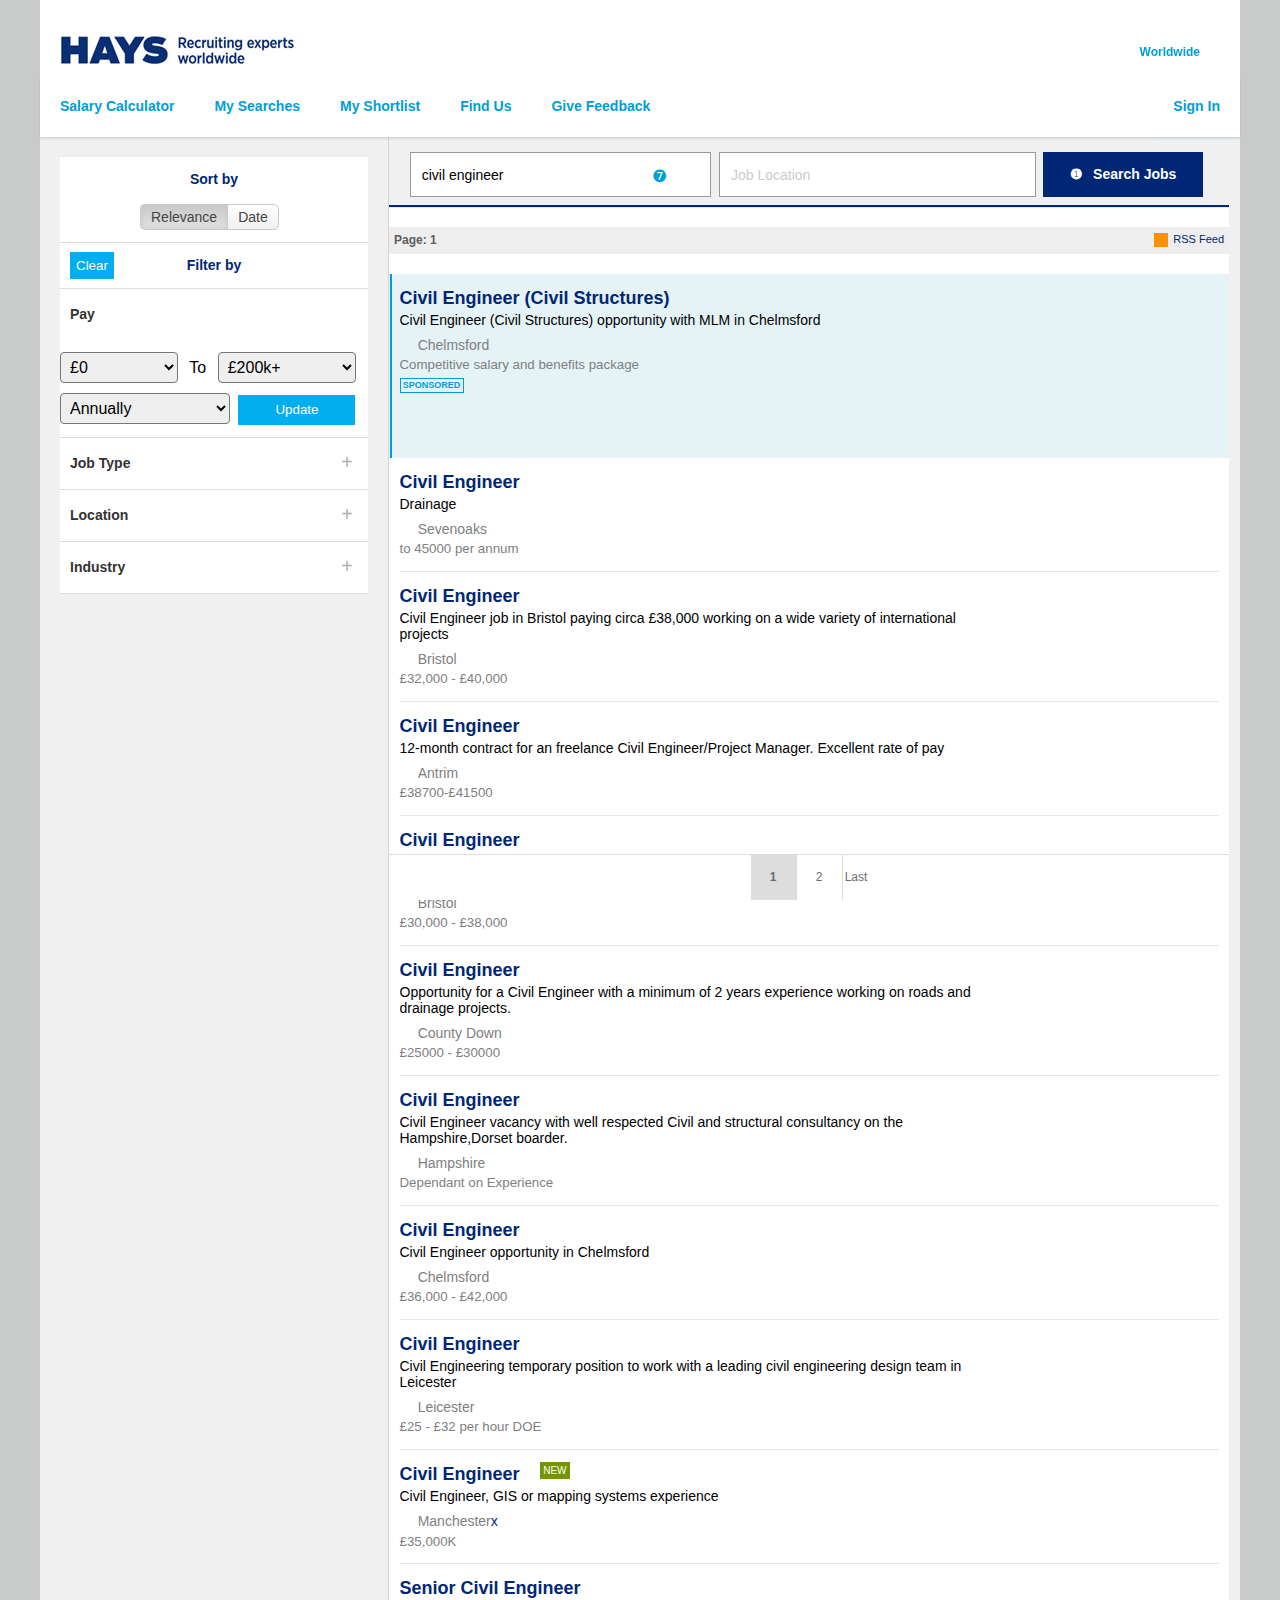
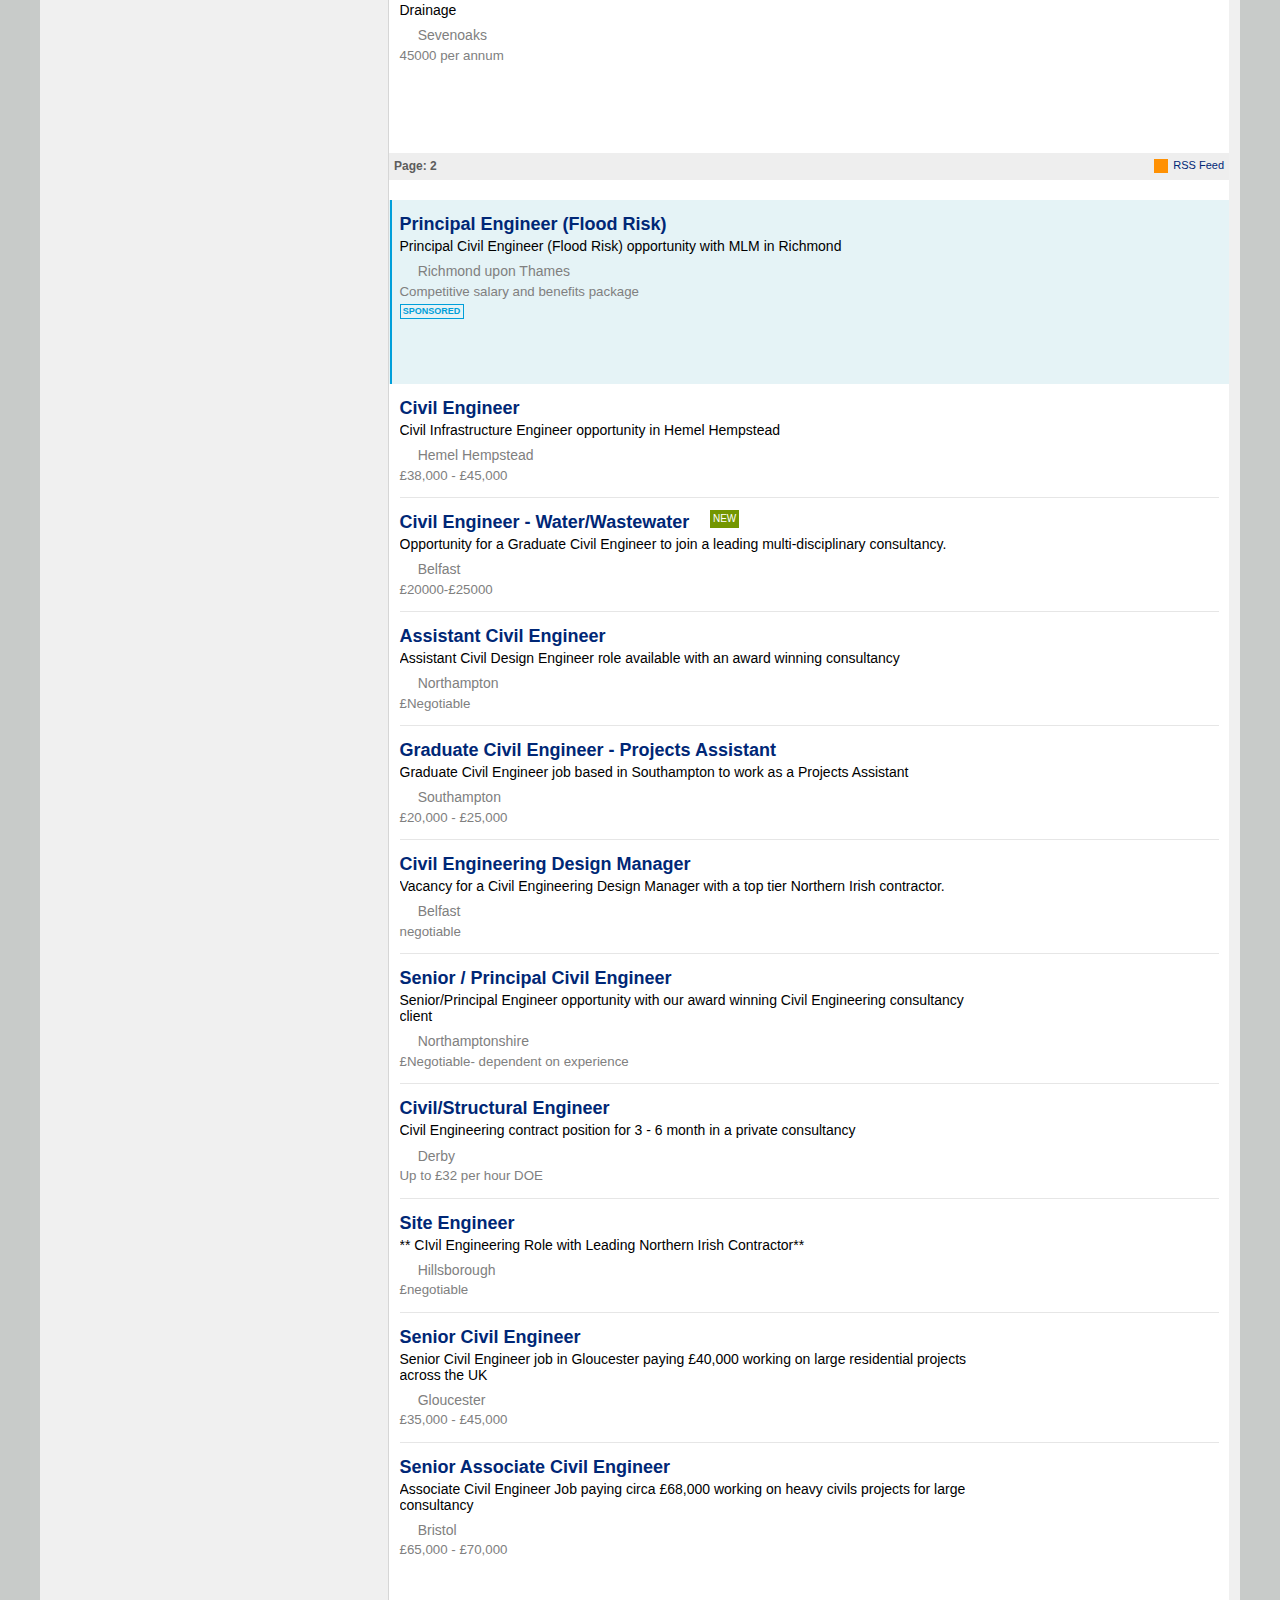
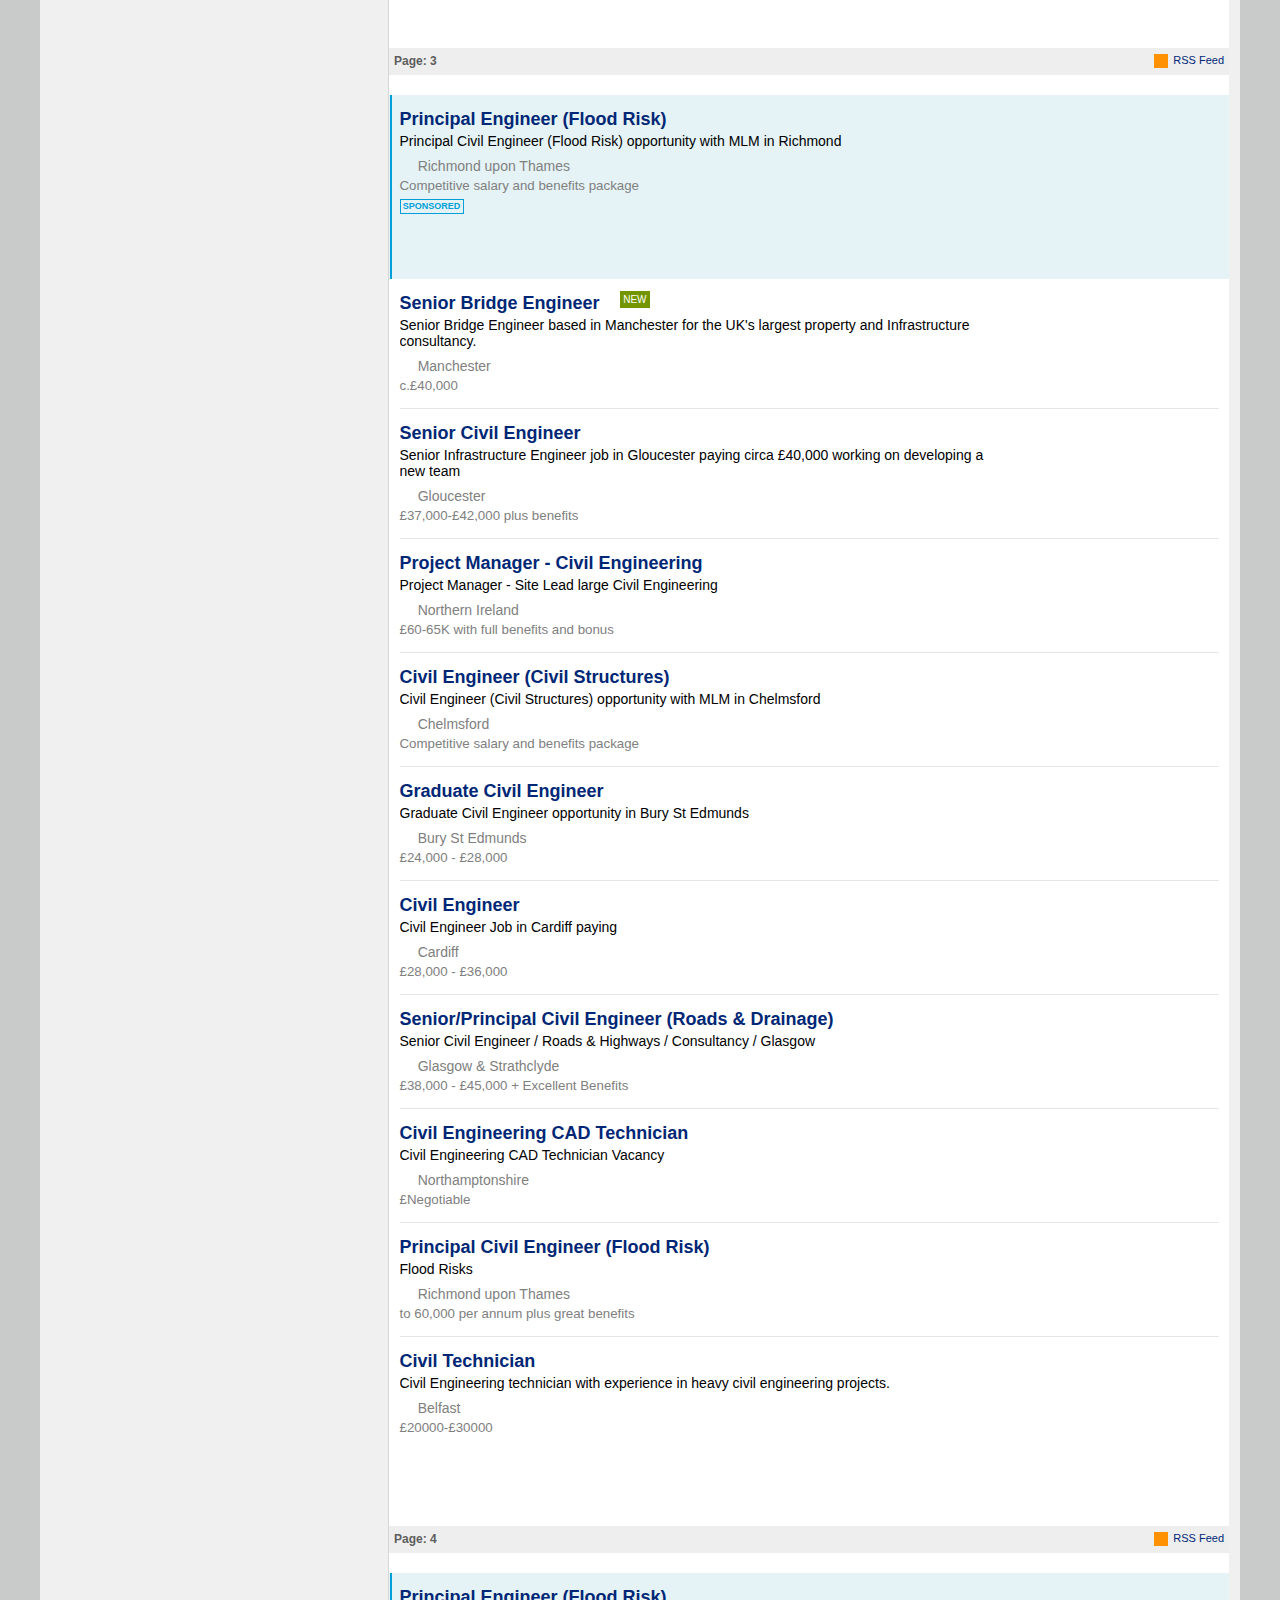
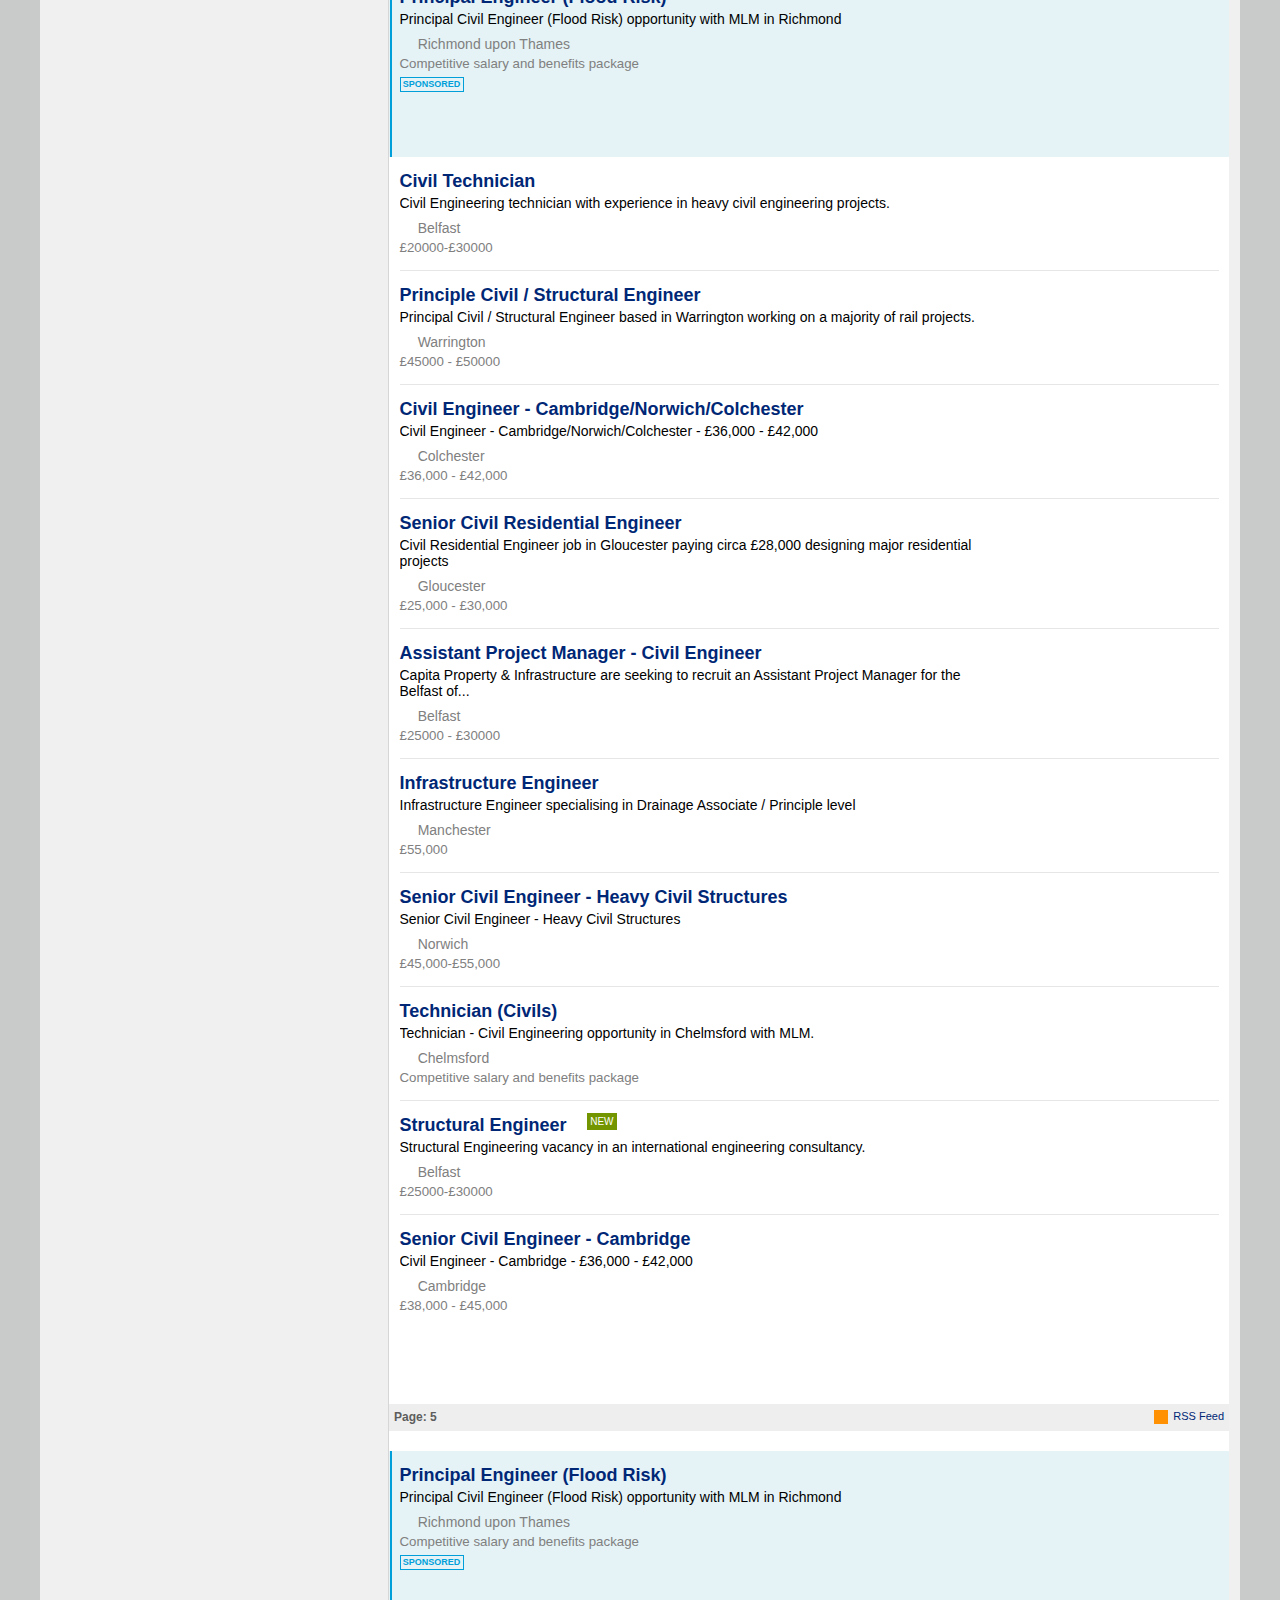
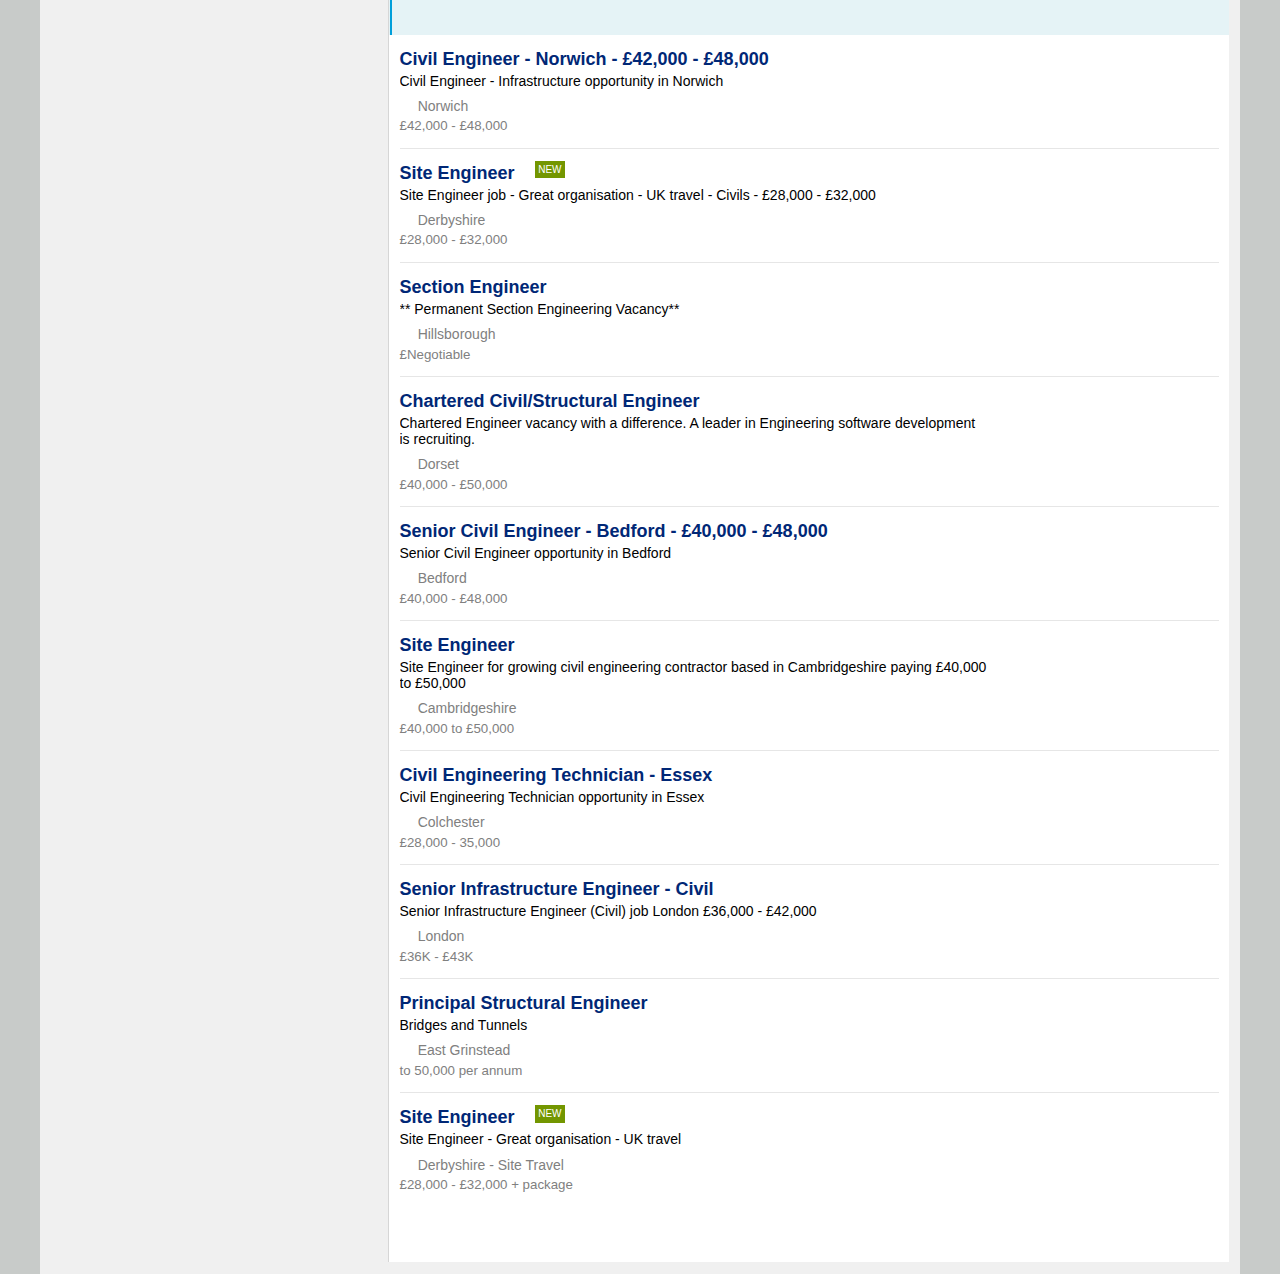
<file: index.html>
<html xmlns="http://www.w3.org/1999/xhtml" xml:lang="en">
<head>
    <title>Job search – Hays Recruitment - UK</title>
    <meta http-equiv="Content-Type" content="text/html; charset=utf-8">
    <meta name="viewport" content="initial-scale=1.0, maximum-scale=1.0, minimum-scale=1.0, user-scalable=no, width=device-width">
    <meta http-equiv="X-UA-Compatible" content="IE=edge">
    <link rel="canonical" href="https://m.hays.co.uk/search/">
    <meta property="og:title" content="Job search – Hays Recruitment - UK">
    <meta property="og:type" content="article">
    <meta property="og:url" content="https://m.hays.co.uk/search/">
    <link href="css/twigkit.css" rel="stylesheet" type="text/css" media="screen">
    <script type="text/javascript" async="" src="js/jquery-3.2.0.min.js"></script>

    <!--<script type="text/javascript" async="" src="js/roundtrip.js"></script>-->
    <!--<script src="js/twigkit.js" type="text/javascript"></script>-->
    <!--<script src="js/placeholder-support.js"></script>-->

    <!--[if lt IE 9]>
    <script src="/twigkit/resources/1489058766720/IE.js" type="text/javascript"></script>

    <![endif]-->
    <meta name="GOOGLEBOT" content="NOARCHIVE">
    <!--Start of Zopim Live Chat Script-->

    <script src="js/jquery.i18n.properties.js"></script>
    <!--<script src="js/touch-swipe-plugin.js"></script>-->
    <script src="js/improved.js.1.0.js"></script>
   
  
   
   
   
</head>

<!--[if lt IE 7]>      <body id="search" class="lt-ie10 lt-ie9 lt-ie8 lt-ie7 "> <![endif]-->
<!--[if IE 7]>         <body id="search" class="lt-ie10 lt-ie9 lt-ie8 "> <![endif]-->
<!--[if IE 8]>         <body id="search" class="lt-ie10 lt-ie9 "> <![endif]-->
<!--[if IE 9]>         <body id="search" class="lt-ie10 "> <![endif]-->
<!--[if gt IE 9]><!-->

<body id="search" class="">
  

    <select id="dropdownList" style="display: none">
        <option min="0" value="0">£0</option>
        <option min="10001" value="10k">£10k</option>
        <option min="20001" value="20k">£20k</option>
        <option min="30001" value="30k">£30k</option>
        <option min="40001" value="40k">£40k</option>
        <option min="50001" value="50k">£50k</option>
        <option min="60001" value="60k">£60k</option>
        <option min="80001" value="80k">£80k</option>
        <option min="100001" value="90k">£90k</option>
        <option min="120001" value="120k">£120k</option>
        <option min="150001" value="150k">£150k</option>
        <option min="200001" value="200k">£200k</option>
    </select>
    <select id="dropdownlistSecond" style="display: none">
        <option max="10000" value="10k" selected="">£10k</option>
        <option max="20000" value="20k" selected="">£20k</option>
        <option max="30000" value="30k" selected="">£30k</option>
        <option max="40000" value="40k" selected="">£40k</option>
        <option max="50000" value="50k" selected="">£50k</option>
        <option max="60000" value="60k" selected="">£60k</option>
        <option max="80000" value="80k" selected="">£80k</option>
        <option max="100000" value="90k" selected="">£90k</option>
        <option max="120000" value="120k" selected="">£120k</option>
        <option max="150000" value="150k" selected="">£150k</option>
        <option max="200000" value="200k" selected="">£200k</option>
        <option max=">200000" value="200k+" selected="">£200k+</option>
    </select>
    <select id="dropdownListDaily" style="display: none">
        <option min="0" value="0">£0</option>
        <option min="101" value="100">£100</option>
        <option min="201" value="200">£200</option>
        <option min="301" value="300">£300</option>
        <option min="401" value="400">£400</option>
        <option min="501" value="500">£500</option>
    </select>
    <select id="dropdownlistSecondDaily" style="display: none">
        <option max="100" value="100" selected="">£100</option>
        <option max="200" value="200" selected="">£200</option>
        <option max="300" value="300" selected="">£300</option>
        <option max="400" value="400" selected="">£400</option>
        <option max="500" value="500" selected="">£500</option>
        <option max=">500" value="500+" selected="">£500+</option>
    </select>

    <select id="dropdownListMonthly" style="display: none">
        <option min="0" value="0">£0</option>
        <option min="501" value="500">£500</option>
        <option min="1501" value="1500">£1500</option>
        <option min="2501" value="2500">£2500</option>
        <option min="3501" value="3500">£3500</option>
        <option min="5001" value="5000">£5000</option>
    </select>
    <select id="dropdownlistSecondMonthly" style="display: none">
        <option max="500" value="500" selected="">£500</option>
        <option max="1500" value="1500" selected="">£1500</option>
        <option max="2500" value="2500" selected="">£2500</option>
        <option max="3500" value="3500" selected="">£3500</option>
        <option max="5000" value="5000" selected="">£5000</option>
        <option max=">5000" value="5000+" selected="">£5000+</option>
    </select>

    <select id="dropdownListHourly" style="display: none">
        <option min="0" value="0">£0</option>
        <option min="11" value="10">£10</option>
        <option min="21" value="20">£20</option>
        <option min="31" value="30">£30</option>
        <option min="41" value="40">£40</option>
        <option min="51" value="50">£50</option>
        &gt;
    </select>
    
    <select id="dropdownlistSecondHourly" style="display: none">
        <option max="10" value="10" selected="">£10</option>
        <option max="20" value="20" selected="">£20</option>
        <option max="30" value="30" selected="">£30</option>
        <option max="40" value="40" selected="">£40</option>
        <option max="50" value="50" selected="">£50</option>
        <option max=">50" value="50+" selected="">£50+</option>
    </select>
    <select id="changeannually" style="display:none">
        <option value="Annually" name="AnnualSalaryMax" selected="">Annually</option>
        <option value="Monthly" name="MonthlySalaryMax">Monthly</option>
        <option value="Daily" name="DailySalaryMax">Daily</option>
        <option value="Hourly" name="HourlySalaryMax">Hourly</option>
    </select>
    <select id="changemonthly" style="display:none">
        <option value="Annually" name="AnnualSalaryMax">Annually</option>
        <option value="Monthly" name="MonthlySalaryMax" selected="">Monthly</option>
        <option value="Daily" name="DailySalaryMax">Daily</option>
        <option value="Hourly" name="HourlySalaryMax">Hourly</option>
    </select>
    <select id="changehourly" style="display:none">
        <option value="Annually" name="AnnualSalaryMax">Annually</option>
        <option value="Monthly" name="MonthlySalaryMax">Monthly</option>
        <option value="Daily" name="DailySalaryMax">Daily</option>
        <option value="Hourly" name="HourlySalaryMax" selected="">Hourly</option>
    </select>
    <select id="changedaily" style="display:none">
        <option value="Annually" name="AnnualSalaryMax">Annually</option>
        <option value="Monthly" name="MonthlySalaryMax">Monthly</option>
        <option value="Daily" name="DailySalaryMax" selected="">Daily</option>
        <option value="Hourly" name="HourlySalaryMax">Hourly</option>
    </select>


    <div class="panel-layout">
        <div class="pl-canvas">

            <nav class="pl-panel-left">

                <div class="sort-container">
                    <div class="filter">Sort by</div>
                    <a class="pl-toggle-left filter-close" data-clickable="true"></a>

                    <ul class="sort tk-stl-toggle">
                        <li class="sort-field default first active">Relevance</li>
                        <li class="sort-field xReleaseDate last"><span class="arrow"></span><a href="?q=civil+engineer&amp;s=%2BxReleaseDate&amp;locationLevel=3&amp;location=&amp;locationSet=&amp;locationId=">Date</a>
                        </li>
                    </ul>

                </div>
                <div class="reset-container">
                    <button onclick="removeParameter('f') ;" class="reset">Clear</button>
                    <div class="filter">Filter by</div>

                </div>


                <ul class="facet-list tk-stl-advanced">

                    <li class="facet ga_payrange first facet-hourly-rate">
                        <h3 class="facet-title">
                            <span class="expand-collapse"> </span>
                                Pay
                        </h3>

                        <table class="annual-salary">

                            <tbody>
                                <tr>
                                    <td>
                                        <select id="first" name="First">

                                            <option min="0" value="0">£0</option>
                                            <option min="10001" value="10k">£10k</option>
                                            <option min="20001" value="20k">£20k</option>
                                            <option min="30001" value="30k">£30k</option>
                                            <option min="40001" value="40k">£40k</option>
                                            <option min="50001" value="50k">£50k</option>
                                            <option min="60001" value="60k">£60k</option>
                                            <option min="80001" value="80k">£80k</option>
                                            <option min="100001" value="90k">£90k</option>
                                            <option min="120001" value="120k">£120k</option>
                                            <option min="150001" value="150k">£150k</option>
                                            <option min="200001" value="200k">£200k</option>

                                        </select>
                                    </td>
                                    <td class="to">To</td>
                                    <td>
                                        <select id="second" name="Second">
                                            <option max="10000" value="10k" selected="">£10k</option>

                                            <option max="20000" value="20k" selected="">£20k</option>

                                            <option max="30000" value="30k" selected="">£30k</option>

                                            <option max="40000" value="40k" selected="">£40k</option>

                                            <option max="50000" value="50k" selected="">£50k</option>

                                            <option max="60000" value="60k" selected="">£60k</option>

                                            <option max="80000" value="80k" selected="">£80k</option>

                                            <option max="100000" value="90k" selected="">£90k</option>

                                            <option max="120000" value="120k" selected="">£120k</option>

                                            <option max="150000" value="150k" selected="">£150k</option>

                                            <option max="200000" value="200k" selected="">£200k</option>

                                            <option max=">200000" value="200k+" selected="">£200k+</option>
                                        </select>
                                    </td>
                                </tr>
                                <tr>
                                    <td colspan="3" class="rate">
                                        <select id="selection" name="Selection">
                                            <option value="Annually" id="annually" name="AnnualSalaryMax">Annually</option>
                                            <option value="Monthly" id="monthly" name="MonthlySalaryMax">Monthly</option>
                                            <option value="Daily" id="daily" name="DailySalaryMax">Daily</option>
                                            <option value="Hourly" id="hourly" name="HourlySalaryMax">Hourly</option>
                                        </select>
                                        <button onclick="myDropdown();">Update</button>
                                    </td>

                                </tr>
                            </tbody>
                        </table>

                    </li>


                    <li class="facet collapsible collapsed-facet ga_xjobtype facet-job-type collapsed-facet">
                        <h3 class="facet-title"><span class="expand-collapse"></span>Job Type</h3>
                        <ol class="filter-list">
                            <li class="filter first f-10"><a href="/search/?q=civil+engineer&amp;f=xjobType%5B%22P%22%5D%5B%22Permanent%22%5D&amp;locationLevel=3&amp;location=&amp;locationSet=&amp;locationId=" class="label" title="Permanent">Permanent</a><span class="metadata"><span class="count">332</span></span>
                            </li>
                            <li class="filter last f-2"><a href="/search/?q=civil+engineer&amp;f=xjobType%5B%22T%22%5D%5B%22Temporary%22%5D&amp;locationLevel=3&amp;location=&amp;locationSet=&amp;locationId=" class="label" title="Temporary">Temporary</a><span class="metadata"><span class="count">66</span></span>
                            </li>
                        </ol>
                    </li>


                    <li class="facet collapsible collapsed-facet ga_xlocationdescription facet-location collapsed-facet">
                        <h3 class="facet-title"><span class="expand-collapse"></span>Location</h3>
                        <ol class="filter-list">
                            <li class="filter first f-10"><a href="/search/?q=civil+engineer&amp;f=xLocationDescription%5B%22Belfast%22%5D%5B%22Belfast%22%5D&amp;locationLevel=3&amp;location=&amp;locationSet=&amp;locationId=" class="label" title="Belfast">Belfast</a><span class="metadata"><span class="count">27</span></span>
                            </li>
                            <li class="filter f-10"><a href="/search/?q=civil+engineer&amp;f=xLocationDescription%5B%22Bristol%22%5D%5B%22Bristol%22%5D&amp;locationLevel=3&amp;location=&amp;locationSet=&amp;locationId=" class="label" title="Bristol">Bristol</a><span class="metadata"><span class="count">27</span></span>
                            </li>
                            <li class="filter f-7"><a href="/search/?q=civil+engineer&amp;f=xLocationDescription%5B%22London%22%5D%5B%22London%22%5D&amp;locationLevel=3&amp;location=&amp;locationSet=&amp;locationId=" class="label" title="London">London</a><span class="metadata"><span class="count">20</span></span>
                            </li>
                            <li class="filter f-6"><a href="/search/?q=civil+engineer&amp;f=xLocationDescription%5B%22Manchester%22%5D%5B%22Manchester%22%5D&amp;locationLevel=3&amp;location=&amp;locationSet=&amp;locationId=" class="label" title="Manchester">Manchester</a><span class="metadata"><span class="count">15</span></span>
                            </li>
                            <li class="filter f-4"><a href="/search/?q=civil+engineer&amp;f=xLocationDescription%5B%22Cardiff%22%5D%5B%22Cardiff%22%5D&amp;locationLevel=3&amp;location=&amp;locationSet=&amp;locationId=" class="label" title="Cardiff">Cardiff</a><span class="metadata"><span class="count">12</span></span>
                            </li>
                            <li class="filter f-4"><a href="/search/?q=civil+engineer&amp;f=xLocationDescription%5B%22Leicester%22%5D%5B%22Leicester%22%5D&amp;locationLevel=3&amp;location=&amp;locationSet=&amp;locationId=" class="label" title="Leicester">Leicester</a><span class="metadata"><span class="count">10</span></span>
                            </li>
                            <li class="filter f-3"><a href="/search/?q=civil+engineer&amp;f=xLocationDescription%5B%22Leicestershire%22%5D%5B%22Leicestershire%22%5D&amp;locationLevel=3&amp;location=&amp;locationSet=&amp;locationId=" class="label" title="Leicestershire">Leicestershire</a><span class="metadata"><span class="count">9</span></span>
                            </li>
                            <li class="filter f-3"><a href="/search/?q=civil+engineer&amp;f=xLocationDescription%5B%22Derby%22%5D%5B%22Derby%22%5D&amp;locationLevel=3&amp;location=&amp;locationSet=&amp;locationId=" class="label" title="Derby">Derby</a><span class="metadata"><span class="count">8</span></span>
                            </li>
                            <li class="filter f-3"><a href="/search/?q=civil+engineer&amp;f=xLocationDescription%5B%22Nottinghamshire%22%5D%5B%22Nottinghamshire%22%5D&amp;locationLevel=3&amp;location=&amp;locationSet=&amp;locationId=" class="label" title="Nottinghamshire">Nottinghamshire</a><span class="metadata"><span class="count">8</span></span>
                            </li>
                            <li class="filter f-3"><a href="/search/?q=civil+engineer&amp;f=xLocationDescription%5B%22Chelmsford%22%5D%5B%22Chelmsford%22%5D&amp;locationLevel=3&amp;location=&amp;locationSet=&amp;locationId=" class="label" title="Chelmsford">Chelmsford</a><span class="metadata"><span class="count">7</span></span>
                            </li>
                            <li class="filter more f-3"><a href="/search/?q=civil+engineer&amp;f=xLocationDescription%5B%22Derbyshire%22%5D%5B%22Derbyshire%22%5D&amp;locationLevel=3&amp;location=&amp;locationSet=&amp;locationId=" class="label" title="Derbyshire">Derbyshire</a><span class="metadata"><span class="count">7</span></span>
                            </li>
                            <li class="filter more f-3"><a href="/search/?q=civil+engineer&amp;f=xLocationDescription%5B%22Hampshire%22%5D%5B%22Hampshire%22%5D&amp;locationLevel=3&amp;location=&amp;locationSet=&amp;locationId=" class="label" title="Hampshire">Hampshire</a><span class="metadata"><span class="count">7</span></span>
                            </li>
                            <li class="filter more f-3"><a href="/search/?q=civil+engineer&amp;f=xLocationDescription%5B%22Nottingham%22%5D%5B%22Nottingham%22%5D&amp;locationLevel=3&amp;location=&amp;locationSet=&amp;locationId=" class="label" title="Nottingham">Nottingham</a><span class="metadata"><span class="count">7</span></span>
                            </li>
                            <li class="filter more f-2"><a href="/search/?q=civil+engineer&amp;f=xLocationDescription%5B%22Cambridge%22%5D%5B%22Cambridge%22%5D&amp;locationLevel=3&amp;location=&amp;locationSet=&amp;locationId=" class="label" title="Cambridge">Cambridge</a><span class="metadata"><span class="count">6</span></span>
                            </li>
                            <li class="filter more f-2"><a href="/search/?q=civil+engineer&amp;f=xLocationDescription%5B%22Glasgow+%26+Strathclyde%22%5D%5B%22Glasgow+%26+Strathclyde%22%5D&amp;locationLevel=3&amp;location=&amp;locationSet=&amp;locationId=" class="label" title="Glasgow &amp; Strathclyde">Glasgow &amp; Strathclyde</a><span class="metadata"><span class="count">6</span></span>
                            </li>
                            <li class="filter more f-2"><a href="/search/?q=civil+engineer&amp;f=xLocationDescription%5B%22Ipswich%22%5D%5B%22Ipswich%22%5D&amp;locationLevel=3&amp;location=&amp;locationSet=&amp;locationId=" class="label" title="Ipswich">Ipswich</a><span class="metadata"><span class="count">6</span></span>
                            </li>
                            <li class="filter more f-2"><a href="/search/?q=civil+engineer&amp;f=xLocationDescription%5B%22Northern+Ireland%22%5D%5B%22Northern+Ireland%22%5D&amp;locationLevel=3&amp;location=&amp;locationSet=&amp;locationId=" class="label" title="Northern Ireland">Northern Ireland</a><span class="metadata"><span class="count">6</span></span>
                            </li>
                            <li class="filter more f-2"><a href="/search/?q=civil+engineer&amp;f=xLocationDescription%5B%22Surrey%22%5D%5B%22Surrey%22%5D&amp;locationLevel=3&amp;location=&amp;locationSet=&amp;locationId=" class="label" title="Surrey">Surrey</a><span class="metadata"><span class="count">6</span></span>
                            </li>
                            <li class="filter more f-2"><a href="/search/?q=civil+engineer&amp;f=xLocationDescription%5B%22Bedford%22%5D%5B%22Bedford%22%5D&amp;locationLevel=3&amp;location=&amp;locationSet=&amp;locationId=" class="label" title="Bedford">Bedford</a><span class="metadata"><span class="count">5</span></span>
                            </li>
                            <li class="filter more f-2"><a href="/search/?q=civil+engineer&amp;f=xLocationDescription%5B%22Birmingham%22%5D%5B%22Birmingham%22%5D&amp;locationLevel=3&amp;location=&amp;locationSet=&amp;locationId=" class="label" title="Birmingham">Birmingham</a><span class="metadata"><span class="count">5</span></span>
                            </li>
                            <li class="filter more f-2"><a href="/search/?q=civil+engineer&amp;f=xLocationDescription%5B%22Gloucester%22%5D%5B%22Gloucester%22%5D&amp;locationLevel=3&amp;location=&amp;locationSet=&amp;locationId=" class="label" title="Gloucester">Gloucester</a><span class="metadata"><span class="count">5</span></span>
                            </li>
                            <li class="filter more f-1"><a href="/search/?q=civil+engineer&amp;f=xLocationDescription%5B%22Colchester%22%5D%5B%22Colchester%22%5D&amp;locationLevel=3&amp;location=&amp;locationSet=&amp;locationId=" class="label" title="Colchester">Colchester</a><span class="metadata"><span class="count">4</span></span>
                            </li>
                            <li class="filter more f-1"><a href="/search/?q=civil+engineer&amp;f=xLocationDescription%5B%22Edinburgh%22%5D%5B%22Edinburgh%22%5D&amp;locationLevel=3&amp;location=&amp;locationSet=&amp;locationId=" class="label" title="Edinburgh">Edinburgh</a><span class="metadata"><span class="count">4</span></span>
                            </li>
                            <li class="filter more f-1"><a href="/search/?q=civil+engineer&amp;f=xLocationDescription%5B%22Exeter%22%5D%5B%22Exeter%22%5D&amp;locationLevel=3&amp;location=&amp;locationSet=&amp;locationId=" class="label" title="Exeter">Exeter</a><span class="metadata"><span class="count">4</span></span>
                            </li>
                            <li class="filter more f-1"><a href="/search/?q=civil+engineer&amp;f=xLocationDescription%5B%22Hillsborough%22%5D%5B%22Hillsborough%22%5D&amp;locationLevel=3&amp;location=&amp;locationSet=&amp;locationId=" class="label" title="Hillsborough">Hillsborough</a><span class="metadata"><span class="count">4</span></span>
                            </li>
                            <li class="filter more f-1"><a href="/search/?q=civil+engineer&amp;f=xLocationDescription%5B%22Lincolnshire%22%5D%5B%22Lincolnshire%22%5D&amp;locationLevel=3&amp;location=&amp;locationSet=&amp;locationId=" class="label" title="Lincolnshire">Lincolnshire</a><span class="metadata"><span class="count">4</span></span>
                            </li>
                            <li class="filter more f-1"><a href="/search/?q=civil+engineer&amp;f=xLocationDescription%5B%22Melbourne%2C+Australia%22%5D%5B%22Melbourne%2C+Australia%22%5D&amp;locationLevel=3&amp;location=&amp;locationSet=&amp;locationId=" class="label" title="Melbourne, Australia">Melbourne, Australia</a><span class="metadata"><span class="count">4</span></span>
                            </li>
                            <li class="filter more f-1"><a href="/search/?q=civil+engineer&amp;f=xLocationDescription%5B%22Newark%22%5D%5B%22Newark%22%5D&amp;locationLevel=3&amp;location=&amp;locationSet=&amp;locationId=" class="label" title="Newark">Newark</a><span class="metadata"><span class="count">4</span></span>
                            </li>
                            <li class="filter more f-1"><a href="/search/?q=civil+engineer&amp;f=xLocationDescription%5B%22Northamptonshire%22%5D%5B%22Northamptonshire%22%5D&amp;locationLevel=3&amp;location=&amp;locationSet=&amp;locationId=" class="label" title="Northamptonshire">Northamptonshire</a><span class="metadata"><span class="count">4</span></span>
                            </li>
                            <li class="filter more f-1"><a href="/search/?q=civil+engineer&amp;f=xLocationDescription%5B%22Norwich%22%5D%5B%22Norwich%22%5D&amp;locationLevel=3&amp;location=&amp;locationSet=&amp;locationId=" class="label" title="Norwich">Norwich</a><span class="metadata"><span class="count">4</span></span>
                            </li>
                            <li class="filter more f-1"><a href="/search/?q=civil+engineer&amp;f=xLocationDescription%5B%22Suffolk%22%5D%5B%22Suffolk%22%5D&amp;locationLevel=3&amp;location=&amp;locationSet=&amp;locationId=" class="label" title="Suffolk">Suffolk</a><span class="metadata"><span class="count">4</span></span>
                            </li>
                            <li class="filter more f-1"><a href="/search/?q=civil+engineer&amp;f=xLocationDescription%5B%22Aberdeen%22%5D%5B%22Aberdeen%22%5D&amp;locationLevel=3&amp;location=&amp;locationSet=&amp;locationId=" class="label" title="Aberdeen">Aberdeen</a><span class="metadata"><span class="count">3</span></span>
                            </li>
                            <li class="filter more f-1"><a href="/search/?q=civil+engineer&amp;f=xLocationDescription%5B%22Antrim%22%5D%5B%22Antrim%22%5D&amp;locationLevel=3&amp;location=&amp;locationSet=&amp;locationId=" class="label" title="Antrim">Antrim</a><span class="metadata"><span class="count">3</span></span>
                            </li>
                            <li class="filter more f-1"><a href="/search/?q=civil+engineer&amp;f=xLocationDescription%5B%22Bridgend%22%5D%5B%22Bridgend%22%5D&amp;locationLevel=3&amp;location=&amp;locationSet=&amp;locationId=" class="label" title="Bridgend">Bridgend</a><span class="metadata"><span class="count">3</span></span>
                            </li>
                            <li class="filter more f-1"><a href="/search/?q=civil+engineer&amp;f=xLocationDescription%5B%22Glasgow%22%5D%5B%22Glasgow%22%5D&amp;locationLevel=3&amp;location=&amp;locationSet=&amp;locationId=" class="label" title="Glasgow">Glasgow</a><span class="metadata"><span class="count">3</span></span>
                            </li>
                            <li class="filter more f-1"><a href="/search/?q=civil+engineer&amp;f=xLocationDescription%5B%22Richmond+%28Surrey%29%22%5D%5B%22Richmond+%28Surrey%29%22%5D&amp;locationLevel=3&amp;location=&amp;locationSet=&amp;locationId=" class="label" title="Richmond (Surrey)">Richmond (Surrey)</a><span class="metadata"><span class="count">3</span></span>
                            </li>
                            <li class="filter more f-1"><a href="/search/?q=civil+engineer&amp;f=xLocationDescription%5B%22Scunthorpe%22%5D%5B%22Scunthorpe%22%5D&amp;locationLevel=3&amp;location=&amp;locationSet=&amp;locationId=" class="label" title="Scunthorpe">Scunthorpe</a><span class="metadata"><span class="count">3</span></span>
                            </li>
                            <li class="filter more f-1"><a href="/search/?q=civil+engineer&amp;f=xLocationDescription%5B%22Southampton%22%5D%5B%22Southampton%22%5D&amp;locationLevel=3&amp;location=&amp;locationSet=&amp;locationId=" class="label" title="Southampton">Southampton</a><span class="metadata"><span class="count">3</span></span>
                            </li>
                            <li class="filter more f-1"><a href="/search/?q=civil+engineer&amp;f=xLocationDescription%5B%22Armagh%22%5D%5B%22Armagh%22%5D&amp;locationLevel=3&amp;location=&amp;locationSet=&amp;locationId=" class="label" title="Armagh">Armagh</a><span class="metadata"><span class="count">2</span></span>
                            </li>
                            <li class="filter more f-1"><a href="/search/?q=civil+engineer&amp;f=xLocationDescription%5B%22Ashford%22%5D%5B%22Ashford%22%5D&amp;locationLevel=3&amp;location=&amp;locationSet=&amp;locationId=" class="label" title="Ashford">Ashford</a><span class="metadata"><span class="count">2</span></span>
                            </li>
                            <li class="filter more f-1"><a href="/search/?q=civil+engineer&amp;f=xLocationDescription%5B%22Bath%22%5D%5B%22Bath%22%5D&amp;locationLevel=3&amp;location=&amp;locationSet=&amp;locationId=" class="label" title="Bath">Bath</a><span class="metadata"><span class="count">2</span></span>
                            </li>
                            <li class="filter more f-1"><a href="/search/?q=civil+engineer&amp;f=xLocationDescription%5B%22Berkshire%22%5D%5B%22Berkshire%22%5D&amp;locationLevel=3&amp;location=&amp;locationSet=&amp;locationId=" class="label" title="Berkshire">Berkshire</a><span class="metadata"><span class="count">2</span></span>
                            </li>
                            <li class="filter more f-1"><a href="/search/?q=civil+engineer&amp;f=xLocationDescription%5B%22Chester%22%5D%5B%22Chester%22%5D&amp;locationLevel=3&amp;location=&amp;locationSet=&amp;locationId=" class="label" title="Chester">Chester</a><span class="metadata"><span class="count">2</span></span>
                            </li>
                            <li class="filter more f-1"><a href="/search/?q=civil+engineer&amp;f=xLocationDescription%5B%22Co.+Antrim%22%5D%5B%22Co.+Antrim%22%5D&amp;locationLevel=3&amp;location=&amp;locationSet=&amp;locationId=" class="label" title="Co. Antrim">Co. Antrim</a><span class="metadata"><span class="count">2</span></span>
                            </li>
                            <li class="filter more f-1"><a href="/search/?q=civil+engineer&amp;f=xLocationDescription%5B%22County+Tyrone%22%5D%5B%22County+Tyrone%22%5D&amp;locationLevel=3&amp;location=&amp;locationSet=&amp;locationId=" class="label" title="County Tyrone">County Tyrone</a><span class="metadata"><span class="count">2</span></span>
                            </li>
                            <li class="filter more f-1"><a href="/search/?q=civil+engineer&amp;f=xLocationDescription%5B%22Dartford%22%5D%5B%22Dartford%22%5D&amp;locationLevel=3&amp;location=&amp;locationSet=&amp;locationId=" class="label" title="Dartford">Dartford</a><span class="metadata"><span class="count">2</span></span>
                            </li>
                            <li class="filter more f-1"><a href="/search/?q=civil+engineer&amp;f=xLocationDescription%5B%22Devon%22%5D%5B%22Devon%22%5D&amp;locationLevel=3&amp;location=&amp;locationSet=&amp;locationId=" class="label" title="Devon">Devon</a><span class="metadata"><span class="count">2</span></span>
                            </li>
                            <li class="filter more f-1"><a href="/search/?q=civil+engineer&amp;f=xLocationDescription%5B%22East+Grinstead%22%5D%5B%22East+Grinstead%22%5D&amp;locationLevel=3&amp;location=&amp;locationSet=&amp;locationId=" class="label" title="East Grinstead">East Grinstead</a><span class="metadata"><span class="count">2</span></span>
                            </li>
                            <li class="filter more f-1"><a href="/search/?q=civil+engineer&amp;f=xLocationDescription%5B%22East+Sussex%22%5D%5B%22East+Sussex%22%5D&amp;locationLevel=3&amp;location=&amp;locationSet=&amp;locationId=" class="label" title="East Sussex">East Sussex</a><span class="metadata"><span class="count">2</span></span>
                            </li>
                            <li class="filter more f-1"><a href="/search/?q=civil+engineer&amp;f=xLocationDescription%5B%22Leeds%22%5D%5B%22Leeds%22%5D&amp;locationLevel=3&amp;location=&amp;locationSet=&amp;locationId=" class="label" title="Leeds">Leeds</a><span class="metadata"><span class="count">2</span></span>
                            </li>
                            <li class="filter more f-1"><a href="/search/?q=civil+engineer&amp;f=xLocationDescription%5B%22Northampton%22%5D%5B%22Northampton%22%5D&amp;locationLevel=3&amp;location=&amp;locationSet=&amp;locationId=" class="label" title="Northampton">Northampton</a><span class="metadata"><span class="count">2</span></span>
                            </li>
                            <li class="filter more f-1"><a href="/search/?q=civil+engineer&amp;f=xLocationDescription%5B%22Penrith%22%5D%5B%22Penrith%22%5D&amp;locationLevel=3&amp;location=&amp;locationSet=&amp;locationId=" class="label" title="Penrith">Penrith</a><span class="metadata"><span class="count">2</span></span>
                            </li>
                            <li class="filter more f-1"><a href="/search/?q=civil+engineer&amp;f=xLocationDescription%5B%22Peterborough%22%5D%5B%22Peterborough%22%5D&amp;locationLevel=3&amp;location=&amp;locationSet=&amp;locationId=" class="label" title="Peterborough">Peterborough</a><span class="metadata"><span class="count">2</span></span>
                            </li>
                            <li class="filter more f-1"><a href="/search/?q=civil+engineer&amp;f=xLocationDescription%5B%22Sevenoaks%22%5D%5B%22Sevenoaks%22%5D&amp;locationLevel=3&amp;location=&amp;locationSet=&amp;locationId=" class="label" title="Sevenoaks">Sevenoaks</a><span class="metadata"><span class="count">2</span></span>
                            </li>
                            <li class="filter more f-1"><a href="/search/?q=civil+engineer&amp;f=xLocationDescription%5B%22Sheffield%22%5D%5B%22Sheffield%22%5D&amp;locationLevel=3&amp;location=&amp;locationSet=&amp;locationId=" class="label" title="Sheffield">Sheffield</a><span class="metadata"><span class="count">2</span></span>
                            </li>
                            <li class="filter more f-1"><a href="/search/?q=civil+engineer&amp;f=xLocationDescription%5B%22Swindon%22%5D%5B%22Swindon%22%5D&amp;locationLevel=3&amp;location=&amp;locationSet=&amp;locationId=" class="label" title="Swindon">Swindon</a><span class="metadata"><span class="count">2</span></span>
                            </li>
                            <li class="filter more f-1"><a href="/search/?q=civil+engineer&amp;f=xLocationDescription%5B%22Sydney%2C+Australia%22%5D%5B%22Sydney%2C+Australia%22%5D&amp;locationLevel=3&amp;location=&amp;locationSet=&amp;locationId=" class="label" title="Sydney, Australia">Sydney, Australia</a><span class="metadata"><span class="count">2</span></span>
                            </li>
                            <li class="filter more f-1"><a href="/search/?q=civil+engineer&amp;f=xLocationDescription%5B%22Torquay%22%5D%5B%22Torquay%22%5D&amp;locationLevel=3&amp;location=&amp;locationSet=&amp;locationId=" class="label" title="Torquay">Torquay</a><span class="metadata"><span class="count">2</span></span>
                            </li>
                            <li class="filter more f-1"><a href="/search/?q=civil+engineer&amp;f=xLocationDescription%5B%22West+Cumbria%22%5D%5B%22West+Cumbria%22%5D&amp;locationLevel=3&amp;location=&amp;locationSet=&amp;locationId=" class="label" title="West Cumbria">West Cumbria</a><span class="metadata"><span class="count">2</span></span>
                            </li>
                            <li class="filter more f-1"><a href="/search/?q=civil+engineer&amp;f=xLocationDescription%5B%22West+Midlands%22%5D%5B%22West+Midlands%22%5D&amp;locationLevel=3&amp;location=&amp;locationSet=&amp;locationId=" class="label" title="West Midlands">West Midlands</a><span class="metadata"><span class="count">2</span></span>
                            </li>
                            <li class="filter more f-1"><a href="/search/?q=civil+engineer&amp;f=xLocationDescription%5B%22Woking%22%5D%5B%22Woking%22%5D&amp;locationLevel=3&amp;location=&amp;locationSet=&amp;locationId=" class="label" title="Woking">Woking</a><span class="metadata"><span class="count">2</span></span>
                            </li>
                            <li class="filter more f-0"><a href="/search/?q=civil+engineer&amp;f=xLocationDescription%5B%22Aldermaston%22%5D%5B%22Aldermaston%22%5D&amp;locationLevel=3&amp;location=&amp;locationSet=&amp;locationId=" class="label" title="Aldermaston">Aldermaston</a><span class="metadata"><span class="count">1</span></span>
                            </li>
                            <li class="filter more f-0"><a href="/search/?q=civil+engineer&amp;f=xLocationDescription%5B%22Altrincham%22%5D%5B%22Altrincham%22%5D&amp;locationLevel=3&amp;location=&amp;locationSet=&amp;locationId=" class="label" title="Altrincham">Altrincham</a><span class="metadata"><span class="count">1</span></span>
                            </li>
                            <li class="filter more f-0"><a href="/search/?q=civil+engineer&amp;f=xLocationDescription%5B%22Anglesey%22%5D%5B%22Anglesey%22%5D&amp;locationLevel=3&amp;location=&amp;locationSet=&amp;locationId=" class="label" title="Anglesey">Anglesey</a><span class="metadata"><span class="count">1</span></span>
                            </li>
                            <li class="filter more f-0"><a href="/search/?q=civil+engineer&amp;f=xLocationDescription%5B%22Anglesey%28North+Wales%29%22%5D%5B%22Anglesey%28North+Wales%29%22%5D&amp;locationLevel=3&amp;location=&amp;locationSet=&amp;locationId=" class="label" title="Anglesey(North Wales)">Anglesey(North Wales)</a><span class="metadata"><span class="count">1</span></span>
                            </li>
                            <li class="filter more f-0"><a href="/search/?q=civil+engineer&amp;f=xLocationDescription%5B%22Anglesey%2C+North+Wales%22%5D%5B%22Anglesey%2C+North+Wales%22%5D&amp;locationLevel=3&amp;location=&amp;locationSet=&amp;locationId=" class="label" title="Anglesey, North Wales">Anglesey, North Wales</a><span class="metadata"><span class="count">1</span></span>
                            </li>
                            <li class="filter more f-0"><a href="/search/?q=civil+engineer&amp;f=xLocationDescription%5B%22Basingstoke%22%5D%5B%22Basingstoke%22%5D&amp;locationLevel=3&amp;location=&amp;locationSet=&amp;locationId=" class="label" title="Basingstoke">Basingstoke</a><span class="metadata"><span class="count">1</span></span>
                            </li>
                            <li class="filter more f-0"><a href="/search/?q=civil+engineer&amp;f=xLocationDescription%5B%22Bedfordshire%22%5D%5B%22Bedfordshire%22%5D&amp;locationLevel=3&amp;location=&amp;locationSet=&amp;locationId=" class="label" title="Bedfordshire">Bedfordshire</a><span class="metadata"><span class="count">1</span></span>
                            </li>
                            <li class="filter more f-0"><a href="/search/?q=civil+engineer&amp;f=xLocationDescription%5B%22Belper%22%5D%5B%22Belper%22%5D&amp;locationLevel=3&amp;location=&amp;locationSet=&amp;locationId=" class="label" title="Belper">Belper</a><span class="metadata"><span class="count">1</span></span>
                            </li>
                            <li class="filter more f-0"><a href="/search/?q=civil+engineer&amp;f=xLocationDescription%5B%22Bishops+Stortford%22%5D%5B%22Bishops+Stortford%22%5D&amp;locationLevel=3&amp;location=&amp;locationSet=&amp;locationId=" class="label" title="Bishops Stortford">Bishops Stortford</a><span class="metadata"><span class="count">1</span></span>
                            </li>
                            <li class="filter more f-0"><a href="/search/?q=civil+engineer&amp;f=xLocationDescription%5B%22Blackburn%22%5D%5B%22Blackburn%22%5D&amp;locationLevel=3&amp;location=&amp;locationSet=&amp;locationId=" class="label" title="Blackburn">Blackburn</a><span class="metadata"><span class="count">1</span></span>
                            </li>
                            <li class="filter more f-0"><a href="/search/?q=civil+engineer&amp;f=xLocationDescription%5B%22Bournemouth%22%5D%5B%22Bournemouth%22%5D&amp;locationLevel=3&amp;location=&amp;locationSet=&amp;locationId=" class="label" title="Bournemouth">Bournemouth</a><span class="metadata"><span class="count">1</span></span>
                            </li>
                            <li class="filter more f-0"><a href="/search/?q=civil+engineer&amp;f=xLocationDescription%5B%22Brighton%22%5D%5B%22Brighton%22%5D&amp;locationLevel=3&amp;location=&amp;locationSet=&amp;locationId=" class="label" title="Brighton">Brighton</a><span class="metadata"><span class="count">1</span></span>
                            </li>
                            <li class="filter more f-0"><a href="/search/?q=civil+engineer&amp;f=xLocationDescription%5B%22Bromsgrove%22%5D%5B%22Bromsgrove%22%5D&amp;locationLevel=3&amp;location=&amp;locationSet=&amp;locationId=" class="label" title="Bromsgrove">Bromsgrove</a><span class="metadata"><span class="count">1</span></span>
                            </li>
                            <li class="filter more f-0"><a href="/search/?q=civil+engineer&amp;f=xLocationDescription%5B%22Bury+St+Edmunds%22%5D%5B%22Bury+St+Edmunds%22%5D&amp;locationLevel=3&amp;location=&amp;locationSet=&amp;locationId=" class="label" title="Bury St Edmunds">Bury St Edmunds</a><span class="metadata"><span class="count">1</span></span>
                            </li>
                            <li class="filter more f-0"><a href="/search/?q=civil+engineer&amp;f=xLocationDescription%5B%22Cambridgeshire%22%5D%5B%22Cambridgeshire%22%5D&amp;locationLevel=3&amp;location=&amp;locationSet=&amp;locationId=" class="label" title="Cambridgeshire">Cambridgeshire</a><span class="metadata"><span class="count">1</span></span>
                            </li>
                            <li class="filter more f-0"><a href="/search/?q=civil+engineer&amp;f=xLocationDescription%5B%22Caribbean%22%5D%5B%22Caribbean%22%5D&amp;locationLevel=3&amp;location=&amp;locationSet=&amp;locationId=" class="label" title="Caribbean">Caribbean</a><span class="metadata"><span class="count">1</span></span>
                            </li>
                            <li class="filter more f-0"><a href="/search/?q=civil+engineer&amp;f=xLocationDescription%5B%22Carrickfergus%22%5D%5B%22Carrickfergus%22%5D&amp;locationLevel=3&amp;location=&amp;locationSet=&amp;locationId=" class="label" title="Carrickfergus">Carrickfergus</a><span class="metadata"><span class="count">1</span></span>
                            </li>
                            <li class="filter more f-0"><a href="/search/?q=civil+engineer&amp;f=xLocationDescription%5B%22Castle+Donington%22%5D%5B%22Castle+Donington%22%5D&amp;locationLevel=3&amp;location=&amp;locationSet=&amp;locationId=" class="label" title="Castle Donington">Castle Donington</a><span class="metadata"><span class="count">1</span></span>
                            </li>
                            <li class="filter more f-0"><a href="/search/?q=civil+engineer&amp;f=xLocationDescription%5B%22Central+London+-+Victoria%22%5D%5B%22Central+London+-+Victoria%22%5D&amp;locationLevel=3&amp;location=&amp;locationSet=&amp;locationId=" class="label" title="Central London - Victoria">Central London - Victoria</a><span class="metadata"><span class="count">1</span></span>
                            </li>
                            <li class="filter more f-0"><a href="/search/?q=civil+engineer&amp;f=xLocationDescription%5B%22Cheltenham%22%5D%5B%22Cheltenham%22%5D&amp;locationLevel=3&amp;location=&amp;locationSet=&amp;locationId=" class="label" title="Cheltenham">Cheltenham</a><span class="metadata"><span class="count">1</span></span>
                            </li>
                            <li class="filter more f-0"><a href="/search/?q=civil+engineer&amp;f=xLocationDescription%5B%22Chesterfield%22%5D%5B%22Chesterfield%22%5D&amp;locationLevel=3&amp;location=&amp;locationSet=&amp;locationId=" class="label" title="Chesterfield">Chesterfield</a><span class="metadata"><span class="count">1</span></span>
                            </li>
                            <li class="filter more f-0"><a href="/search/?q=civil+engineer&amp;f=xLocationDescription%5B%22Coalville%22%5D%5B%22Coalville%22%5D&amp;locationLevel=3&amp;location=&amp;locationSet=&amp;locationId=" class="label" title="Coalville">Coalville</a><span class="metadata"><span class="count">1</span></span>
                            </li>
                            <li class="filter more f-0"><a href="/search/?q=civil+engineer&amp;f=xLocationDescription%5B%22Conwy%22%5D%5B%22Conwy%22%5D&amp;locationLevel=3&amp;location=&amp;locationSet=&amp;locationId=" class="label" title="Conwy">Conwy</a><span class="metadata"><span class="count">1</span></span>
                            </li>
                            <li class="filter more f-0"><a href="/search/?q=civil+engineer&amp;f=xLocationDescription%5B%22County+Down%22%5D%5B%22County+Down%22%5D&amp;locationLevel=3&amp;location=&amp;locationSet=&amp;locationId=" class="label" title="County Down">County Down</a><span class="metadata"><span class="count">1</span></span>
                            </li>
                            <li class="filter more f-0"><a href="/search/?q=civil+engineer&amp;f=xLocationDescription%5B%22County+Monaghan%22%5D%5B%22County+Monaghan%22%5D&amp;locationLevel=3&amp;location=&amp;locationSet=&amp;locationId=" class="label" title="County Monaghan">County Monaghan</a><span class="metadata"><span class="count">1</span></span>
                            </li>
                            <li class="filter more f-0"><a href="/search/?q=civil+engineer&amp;f=xLocationDescription%5B%22Coventry%22%5D%5B%22Coventry%22%5D&amp;locationLevel=3&amp;location=&amp;locationSet=&amp;locationId=" class="label" title="Coventry">Coventry</a><span class="metadata"><span class="count">1</span></span>
                            </li>
                            <li class="filter more f-0"><a href="/search/?q=civil+engineer&amp;f=xLocationDescription%5B%22Coventry+and+Loughborough%22%5D%5B%22Coventry+and+Loughborough%22%5D&amp;locationLevel=3&amp;location=&amp;locationSet=&amp;locationId=" class="label" title="Coventry and Loughborough">Coventry and Loughborough</a><span class="metadata"><span class="count">1</span></span>
                            </li>
                            <li class="filter more f-0"><a href="/search/?q=civil+engineer&amp;f=xLocationDescription%5B%22Cromer%22%5D%5B%22Cromer%22%5D&amp;locationLevel=3&amp;location=&amp;locationSet=&amp;locationId=" class="label" title="Cromer">Cromer</a><span class="metadata"><span class="count">1</span></span>
                            </li>
                            <li class="filter more f-0"><a href="/search/?q=civil+engineer&amp;f=xLocationDescription%5B%22Derbyshire+-+Site+Travel%22%5D%5B%22Derbyshire+-+Site+Travel%22%5D&amp;locationLevel=3&amp;location=&amp;locationSet=&amp;locationId=" class="label" title="Derbyshire - Site Travel">Derbyshire - Site Travel</a><span class="metadata"><span class="count">1</span></span>
                            </li>
                            <li class="filter more f-0"><a href="/search/?q=civil+engineer&amp;f=xLocationDescription%5B%22Derry+City%22%5D%5B%22Derry+City%22%5D&amp;locationLevel=3&amp;location=&amp;locationSet=&amp;locationId=" class="label" title="Derry City">Derry City</a><span class="metadata"><span class="count">1</span></span>
                            </li>
                            <li class="filter more f-0"><a href="/search/?q=civil+engineer&amp;f=xLocationDescription%5B%22Doncaster%22%5D%5B%22Doncaster%22%5D&amp;locationLevel=3&amp;location=&amp;locationSet=&amp;locationId=" class="label" title="Doncaster">Doncaster</a><span class="metadata"><span class="count">1</span></span>
                            </li>
                            <li class="filter more f-0"><a href="/search/?q=civil+engineer&amp;f=xLocationDescription%5B%22Dorset%22%5D%5B%22Dorset%22%5D&amp;locationLevel=3&amp;location=&amp;locationSet=&amp;locationId=" class="label" title="Dorset">Dorset</a><span class="metadata"><span class="count">1</span></span>
                            </li>
                            <li class="filter more f-0"><a href="/search/?q=civil+engineer&amp;f=xLocationDescription%5B%22Dungannon%22%5D%5B%22Dungannon%22%5D&amp;locationLevel=3&amp;location=&amp;locationSet=&amp;locationId=" class="label" title="Dungannon">Dungannon</a><span class="metadata"><span class="count">1</span></span>
                            </li>
                            <li class="filter more f-0"><a href="/search/?q=civil+engineer&amp;f=xLocationDescription%5B%22Essex%22%5D%5B%22Essex%22%5D&amp;locationLevel=3&amp;location=&amp;locationSet=&amp;locationId=" class="label" title="Essex">Essex</a><span class="metadata"><span class="count">1</span></span>
                            </li>
                            <li class="filter more f-0"><a href="/search/?q=civil+engineer&amp;f=xLocationDescription%5B%22Falkland+Islands+%28Islas+Malvinas%29%22%5D%5B%22Falkland+Islands+%28Islas+Malvinas%29%22%5D&amp;locationLevel=3&amp;location=&amp;locationSet=&amp;locationId=" class="label" title="Falkland Islands (Islas Malvinas)">Falkland Islands (Islas Malvinas)</a><span class="metadata"><span class="count">1</span></span>
                            </li>
                            <li class="filter more f-0"><a href="/search/?q=civil+engineer&amp;f=xLocationDescription%5B%22Grantham%22%5D%5B%22Grantham%22%5D&amp;locationLevel=3&amp;location=&amp;locationSet=&amp;locationId=" class="label" title="Grantham">Grantham</a><span class="metadata"><span class="count">1</span></span>
                            </li>
                            <li class="filter more f-0"><a href="/search/?q=civil+engineer&amp;f=xLocationDescription%5B%22Hastings%22%5D%5B%22Hastings%22%5D&amp;locationLevel=3&amp;location=&amp;locationSet=&amp;locationId=" class="label" title="Hastings">Hastings</a><span class="metadata"><span class="count">1</span></span>
                            </li>
                            <li class="filter more f-0"><a href="/search/?q=civil+engineer&amp;f=xLocationDescription%5B%22Hemel+Hempstead%22%5D%5B%22Hemel+Hempstead%22%5D&amp;locationLevel=3&amp;location=&amp;locationSet=&amp;locationId=" class="label" title="Hemel Hempstead">Hemel Hempstead</a><span class="metadata"><span class="count">1</span></span>
                            </li>
                            <li class="filter more f-0"><a href="/search/?q=civil+engineer&amp;f=xLocationDescription%5B%22Higham+Ferrers%22%5D%5B%22Higham+Ferrers%22%5D&amp;locationLevel=3&amp;location=&amp;locationSet=&amp;locationId=" class="label" title="Higham Ferrers">Higham Ferrers</a><span class="metadata"><span class="count">1</span></span>
                            </li>
                            <li class="filter more f-0"><a href="/search/?q=civil+engineer&amp;f=xLocationDescription%5B%22Ilkeston%22%5D%5B%22Ilkeston%22%5D&amp;locationLevel=3&amp;location=&amp;locationSet=&amp;locationId=" class="label" title="Ilkeston">Ilkeston</a><span class="metadata"><span class="count">1</span></span>
                            </li>
                            <li class="filter more f-0"><a href="/search/?q=civil+engineer&amp;f=xLocationDescription%5B%22Ipswich+or+Chelmsford%22%5D%5B%22Ipswich+or+Chelmsford%22%5D&amp;locationLevel=3&amp;location=&amp;locationSet=&amp;locationId=" class="label" title="Ipswich or Chelmsford">Ipswich or Chelmsford</a><span class="metadata"><span class="count">1</span></span>
                            </li>
                            <li class="filter more f-0"><a href="/search/?q=civil+engineer&amp;f=xLocationDescription%5B%22Kent%22%5D%5B%22Kent%22%5D&amp;locationLevel=3&amp;location=&amp;locationSet=&amp;locationId=" class="label" title="Kent">Kent</a><span class="metadata"><span class="count">1</span></span>
                            </li>
                            <li class="filter more f-0"><a href="/search/?q=civil+engineer&amp;f=xLocationDescription%5B%22Kingston+Upon+Thames%22%5D%5B%22Kingston+Upon+Thames%22%5D&amp;locationLevel=3&amp;location=&amp;locationSet=&amp;locationId=" class="label" title="Kingston Upon Thames">Kingston Upon Thames</a><span class="metadata"><span class="count">1</span></span>
                            </li>
                            <li class="filter more f-0"><a href="/search/?q=civil+engineer&amp;f=xLocationDescription%5B%22Lancashire%22%5D%5B%22Lancashire%22%5D&amp;locationLevel=3&amp;location=&amp;locationSet=&amp;locationId=" class="label" title="Lancashire">Lancashire</a><span class="metadata"><span class="count">1</span></span>
                            </li>
                            <li class="filter more f-0"><a href="/search/?q=civil+engineer&amp;f=xLocationDescription%5B%22Leicester%2FDerby%22%5D%5B%22Leicester%2FDerby%22%5D&amp;locationLevel=3&amp;location=&amp;locationSet=&amp;locationId=" class="label" title="Leicester/Derby">Leicester/Derby</a><span class="metadata"><span class="count">1</span></span>
                            </li>
                            <li class="filter more f-0"><a href="/search/?q=civil+engineer&amp;f=xLocationDescription%5B%22Leicestershire+or+Milton+Keynes%22%5D%5B%22Leicestershire+or+Milton+Keynes%22%5D&amp;locationLevel=3&amp;location=&amp;locationSet=&amp;locationId=" class="label" title="Leicestershire or Milton Keynes">Leicestershire or Milton Keynes</a><span class="metadata"><span class="count">1</span></span>
                            </li>
                            <li class="filter more f-0"><a href="/search/?q=civil+engineer&amp;f=xLocationDescription%5B%22Leicestershire%2FNorthamptonshire%22%5D%5B%22Leicestershire%2FNorthamptonshire%22%5D&amp;locationLevel=3&amp;location=&amp;locationSet=&amp;locationId=" class="label" title="Leicestershire/Northamptonshire">Leicestershire/Northamptonshire</a><span class="metadata"><span class="count">1</span></span>
                            </li>
                            <li class="filter more f-0"><a href="/search/?q=civil+engineer&amp;f=xLocationDescription%5B%22Lisburn%22%5D%5B%22Lisburn%22%5D&amp;locationLevel=3&amp;location=&amp;locationSet=&amp;locationId=" class="label" title="Lisburn">Lisburn</a><span class="metadata"><span class="count">1</span></span>
                            </li>
                            <li class="filter more f-0"><a href="/search/?q=civil+engineer&amp;f=xLocationDescription%5B%22Liverpool%22%5D%5B%22Liverpool%22%5D&amp;locationLevel=3&amp;location=&amp;locationSet=&amp;locationId=" class="label" title="Liverpool">Liverpool</a><span class="metadata"><span class="count">1</span></span>
                            </li>
                            <li class="more-link last"><a href="#" class="label" data-show-more-text="Show more" data-show-less-text="Show less">Show more</a>
                            </li>
                        </ol>
                    </li>





                    <li class="facet last collapsible collapsed-facet ga_xindustry facet-industry collapsed-facet">
                        <h3 class="facet-title"><span class="expand-collapse"></span>Industry</h3>
                        <ol class="filter-list">
                            <li class="filter first f-0"><a href="/search/?q=civil+engineer&amp;f=xIndustry%5B%22Business+or+Management+Consultancy%22%5D%5B%22Business+or+Management+Consultancy%22%5D&amp;locationLevel=3&amp;location=&amp;locationSet=&amp;locationId=" class="label" title="Business or Management Consultancy">Business or Management Consultancy</a><span class="metadata"><span class="count">1</span></span>
                            </li>
                            <li class="filter f-0"><a href="/search/?q=civil+engineer&amp;f=xIndustry%5B%22Charities+%26+Not+For+Profit%22%5D%5B%22Charities+%26+Not+For+Profit%22%5D&amp;locationLevel=3&amp;location=&amp;locationSet=&amp;locationId=" class="label" title="Charities &amp; Not For Profit">Charities &amp; Not For Profit</a><span class="metadata"><span class="count">1</span></span>
                            </li>
                            <li class="filter f-6"><a href="/search/?q=civil+engineer&amp;f=xIndustry%5B%22Construction%22%5D%5B%22Construction%22%5D&amp;locationLevel=3&amp;location=&amp;locationSet=&amp;locationId=" class="label" title="Construction">Construction</a><span class="metadata"><span class="count">139</span></span>
                            </li>
                            <li class="filter f-10"><a href="/search/?q=civil+engineer&amp;f=xIndustry%5B%22Engineering%22%5D%5B%22Engineering%22%5D&amp;locationLevel=3&amp;location=&amp;locationSet=&amp;locationId=" class="label" title="Engineering">Engineering</a><span class="metadata"><span class="count">249</span></span>
                            </li>
                            <li class="filter f-0"><a href="/search/?q=civil+engineer&amp;f=xIndustry%5B%22Government+%26+Public+Services%22%5D%5B%22Government+%26+Public+Services%22%5D&amp;locationLevel=3&amp;location=&amp;locationSet=&amp;locationId=" class="label" title="Government &amp; Public Services">Government &amp; Public Services</a><span class="metadata"><span class="count">1</span></span>
                            </li>
                            <li class="filter f-0"><a href="/search/?q=civil+engineer&amp;f=xIndustry%5B%22Insurance%22%5D%5B%22Insurance%22%5D&amp;locationLevel=3&amp;location=&amp;locationSet=&amp;locationId=" class="label" title="Insurance">Insurance</a><span class="metadata"><span class="count">1</span></span>
                            </li>
                            <li class="filter f-0"><a href="/search/?q=civil+engineer&amp;f=xIndustry%5B%22Manufacturing+%26+Production%22%5D%5B%22Manufacturing+%26+Production%22%5D&amp;locationLevel=3&amp;location=&amp;locationSet=&amp;locationId=" class="label" title="Manufacturing &amp; Production">Manufacturing &amp; Production</a><span class="metadata"><span class="count">1</span></span>
                            </li>
                            <li class="filter f-0"><a href="/search/?q=civil+engineer&amp;f=xIndustry%5B%22Property+%26+Real+Estate%22%5D%5B%22Property+%26+Real+Estate%22%5D&amp;locationLevel=3&amp;location=&amp;locationSet=&amp;locationId=" class="label" title="Property &amp; Real Estate">Property &amp; Real Estate</a><span class="metadata"><span class="count">2</span></span>
                            </li>
                            <li class="filter f-0"><a href="/search/?q=civil+engineer&amp;f=xIndustry%5B%22Staffing+%26+Employment%22%5D%5B%22Staffing+%26+Employment%22%5D&amp;locationLevel=3&amp;location=&amp;locationSet=&amp;locationId=" class="label" title="Staffing &amp; Employment">Staffing &amp; Employment</a><span class="metadata"><span class="count">2</span></span>
                            </li>
                            <li class="filter last f-0"><a href="/search/?q=civil+engineer&amp;f=xIndustry%5B%22Technology+%26+Internet+Services%22%5D%5B%22Technology+%26+Internet+Services%22%5D&amp;locationLevel=3&amp;location=&amp;locationSet=&amp;locationId=" class="label" title="Technology &amp; Internet Services">Technology &amp; Internet Services</a><span class="metadata"><span class="count">1</span></span>
                            </li>
                        </ol>
                    </li>


                </ul>
            </nav>


            <main class="pl-content">

                <header class="pl-header">
                    <a class="pl-toggle pl-toggle-right" data-clickable="true"><span>Menu</span></a>
                    <div class="pl-logo">
                        <a tabindex="1" href="http://www.hays.co.uk/index.htm?redirect=y" title="Hays" class="pl-logo-link"></a>
                    </div>
                </header>

                <article class="pl-body">

                    <header class="hays-search-header">
                        <div class="hays-searchbox ">
                            <div class="hays-searchform-container ">
                                <form class="searchform" action="/search/" method="get" data-filters="">
                                    <fieldset id="analytic_srch" class="searchform-fieldset searchform-fieldset-search js-searchform-fieldset">
                                        <legend>Search Jobs</legend>
                                        <div class="tempo-suggestions suggestions labels" style="display: none; top: 98px; left: 10.5px;" data-service-id="services.suggestions.en-GB" data-service-url="css/twigkit/services/query-suggestion-service/">
                                        </div>
                                        <input type="text" name="q" id="jobTitleHome" class="query hays-suggest" value="civil engineer" placeholder="Job Title" autocomplete="off" autocorrect="off" autocapitalize="off" spellcheck="false">

                                    </fieldset>

                                    <fieldset class="searchform-fieldset searchform-fieldset-location  js-searchform-fieldset">
                                        <div class="tempo-suggestions suggestions labels" style="display: none; top: 141px; left: 10.5px;" data-service-id="" data-service-url="css/twigkit/api/hays/locations">
                                            <dl>

                                            </dl>
                                        </div>
                                        <input type="text" name="location" class="location hays-suggest" value="" placeholder="Job Location" autocomplete="off" autocorrect="off" autocapitalize="off" spellcheck="false">
                                    </fieldset>
                                    <fieldset class="searchform-fieldset searchform-fieldset-button" id="analytic_srch_btn">
                                        <input type="hidden" name="locationId" id="hays-suggest-locationId" value="">
                                        <input type="hidden" name="locationSet" class="require_group " id="hays-suggest-locationSet" value="">
                                        <input type="hidden" name="locationLevel" id="hays-suggest-level" value="3">
                                        <button type="submit" class="submit" id="searchSubmit"><i></i>Search Jobs</button>
                                    </fieldset>
                                </form>
                                <input id="JobSearch_keyword" name="JobSearch_keyword" value="civil engineer" type="hidden">
                                <div class="searchform-controls">

                                    <div id="bookmark-list" class="popover-container  ">
                                        <a class="popover-link" title="My Shortlist">
                                            <span class="arrow"></span>
                                            <span class="text">
            
        </span>
                                        </a>
                                        <div class="popover-body right">

                                            <h4 class="title">
                <a href="#" class="popover-cancel">×</a>
                My Shortlist
            </h4>

                                            <div class="popover-liner">

                                                <ol class="bookmark-list empty" data-service="css/twigkit/api/social/bookmarks" data-service-del="css/twigkit/api/social/bookmark" data-user="169228948" data-auth-user="169228948" data-format="dd MMM yyyy" data-show="10" data-show-more="10" data-has-more="false" data-request-token="7a354162-083d-4e30-837f-1666bf5ad680" data-topic="" data-delete-msg="Are you sure you want to remove this bookmark?">
                                                    <li class="empty-message" data-after-template="">You don't currently have any saved jobs.</li>
                                                    <li data-after-template="" class="more-less-links" style="display:none;"><a class="less-link" style="display:none;" href="#">Show fewer</a><a class="more-link" style="display:none;" href="#">Show more</a>
                                                    </li>
                                                </ol>

                                            </div>
                                        </div>
                                    </div>

                                    <div id="saved-searches" class="popover-container  ">
                                        <a class="popover-link" title="My Searches">
                                            <span class="arrow"></span>
                                            <span class="text">
            
        </span>
                                        </a>
                                        <div class="popover-body right">

                                            <h4 class="title">
                <a href="#" class="popover-cancel">×</a>
                My Searches
            </h4>

                                            <div class="popover-liner">

                                                <input id="JobSearch_location" name="JobSearch_location" value="" type="hidden">

                                                <div id="analytic_srch_save">
                                                    <form class="saved-query-form" action="css/css/twigkit/api/social/saved-query" data-topic="0" data-user="169228948" data-user-token="null" data-already-exists-msg="A saved search with the name already exists. Please choose a different name.">
                                                        <fieldset>
                                                            <legend>Saved Searches</legend>
                                                            <div class="field">
                                                                <legend>Name</legend>
                                                                <input type="text" class="text ga_saved_searches_txt" name="name" value="civil engineer" placeholder="Type a name for the current search query...">
                                                            </div>
                                                            <input type="hidden" name="topic" value="0">
                                                            <input type="hidden" name="css/twigkitRequestToken" value="7a354162-083d-4e30-837f-1666bf5ad680">
                                                            <input type="hidden" name="query" value="?q=civil+engineer&amp;amp;p=2&amp;amp;locationLevel=3&amp;amp;location=&amp;amp;locationSet=&amp;amp;locationId=">
                                                            <input type="submit" class="button ga_saved_searches" value="Save">
                                                        </fieldset>
                                                    </form>
                                                    <ol class="saved-query-list empty" data-service="/css/twigkit/api/social/saved-queries" data-service-del="/css/twigkit/api/social/saved-query" data-user="169228948" data-auth-user="169228948" data-format="dd MMM yyyy" data-show="5" data-show-more="10" data-has-more="false" data-request-token="7a354162-083d-4e30-837f-1666bf5ad680" data-topic="" data-delete-msg="Are you sure you want to remove this saved query?">
                                                        <li class="empty-message" data-after-template="">You don't currently have any saved searches.</li>
                                                        <li data-after-template="" class="more-less-links" style="display:none;"><a class="less-link" style="display:none;" href="#">Show fewer</a><a class="more-link" style="display:none;" href="#">Show more</a>
                                                        </li>
                                                    </ol>
                                                </div>

                                            </div>
                                        </div>
                                    </div>

                                </div>


                            </div>

                        </div>

                        <a class="pl-toggle-left filter-toggle " data-clickable="true"><span>Filter</span></a>

                    </header>

                    <nav class="tk-bl-controls tk-stl-simple-bar">
                        <ol class="breadcrumb-list tk-stl-device-display tk-stl-breadcrumb-capsules"></ol>

                    </nav>

                    <div class="toggle-panes" id="toggle-charts" data-allow-multiple="false">

                        <div class="toggle-pane" data-label="" style="display: none;">

                            <div class="facetchart">
                                <h3>Industry</h3>
                                <ol>

                                    <li>
                                        <label><a href="?q=civil+engineer&amp;p=2&amp;f=xIndustry%5B%22Business+or+Management+Consultancy%22%5D%5B%22Business+or+Management+Consultancy%22%5D&amp;locationLevel=3&amp;location=&amp;locationSet=&amp;locationId=">Business or Management C...</a>
                                        </label>
                                        <div><a href="?q=civil+engineer&amp;p=2&amp;f=xIndustry%5B%22Business+or+Management+Consultancy%22%5D%5B%22Business+or+Management+Consultancy%22%5D&amp;locationLevel=3&amp;location=&amp;locationSet=&amp;locationId="><span style="width: 0.402%;"> </span></a>
                                        </div>
                                    </li>

                                    <li>
                                        <label><a href="?q=civil+engineer&amp;p=2&amp;f=xIndustry%5B%22Charities+%26+Not+For+Profit%22%5D%5B%22Charities+%26+Not+For+Profit%22%5D&amp;locationLevel=3&amp;location=&amp;locationSet=&amp;locationId=">Charities &amp; Not For Profit</a>
                                        </label>
                                        <div><a href="?q=civil+engineer&amp;p=2&amp;f=xIndustry%5B%22Charities+%26+Not+For+Profit%22%5D%5B%22Charities+%26+Not+For+Profit%22%5D&amp;locationLevel=3&amp;location=&amp;locationSet=&amp;locationId="><span style="width: 0.402%;"> </span></a>
                                        </div>
                                    </li>

                                    <li>
                                        <label><a href="?q=civil+engineer&amp;p=2&amp;f=xIndustry%5B%22Construction%22%5D%5B%22Construction%22%5D&amp;locationLevel=3&amp;location=&amp;locationSet=&amp;locationId=">Construction</a>
                                        </label>
                                        <div><a href="?q=civil+engineer&amp;p=2&amp;f=xIndustry%5B%22Construction%22%5D%5B%22Construction%22%5D&amp;locationLevel=3&amp;location=&amp;locationSet=&amp;locationId="><span style="width: 55.823%;"> </span></a>
                                        </div>
                                    </li>

                                    <li>
                                        <label><a href="?q=civil+engineer&amp;p=2&amp;f=xIndustry%5B%22Engineering%22%5D%5B%22Engineering%22%5D&amp;locationLevel=3&amp;location=&amp;locationSet=&amp;locationId=">Engineering</a>
                                        </label>
                                        <div><a href="?q=civil+engineer&amp;p=2&amp;f=xIndustry%5B%22Engineering%22%5D%5B%22Engineering%22%5D&amp;locationLevel=3&amp;location=&amp;locationSet=&amp;locationId="><span style="width: 100%;"> </span></a>
                                        </div>
                                    </li>

                                    <li>
                                        <label><a href="?q=civil+engineer&amp;p=2&amp;f=xIndustry%5B%22Government+%26+Public+Services%22%5D%5B%22Government+%26+Public+Services%22%5D&amp;locationLevel=3&amp;location=&amp;locationSet=&amp;locationId=">Government &amp; Public Serv...</a>
                                        </label>
                                        <div><a href="?q=civil+engineer&amp;p=2&amp;f=xIndustry%5B%22Government+%26+Public+Services%22%5D%5B%22Government+%26+Public+Services%22%5D&amp;locationLevel=3&amp;location=&amp;locationSet=&amp;locationId="><span style="width: 0.402%;"> </span></a>
                                        </div>
                                    </li>

                                    <li>
                                        <label><a href="?q=civil+engineer&amp;p=2&amp;f=xIndustry%5B%22Insurance%22%5D%5B%22Insurance%22%5D&amp;locationLevel=3&amp;location=&amp;locationSet=&amp;locationId=">Insurance</a>
                                        </label>
                                        <div><a href="?q=civil+engineer&amp;p=2&amp;f=xIndustry%5B%22Insurance%22%5D%5B%22Insurance%22%5D&amp;locationLevel=3&amp;location=&amp;locationSet=&amp;locationId="><span style="width: 0.402%;"> </span></a>
                                        </div>
                                    </li>

                                    <li>
                                        <label><a href="?q=civil+engineer&amp;p=2&amp;f=xIndustry%5B%22Manufacturing+%26+Production%22%5D%5B%22Manufacturing+%26+Production%22%5D&amp;locationLevel=3&amp;location=&amp;locationSet=&amp;locationId=">Manufacturing &amp; Production</a>
                                        </label>
                                        <div><a href="?q=civil+engineer&amp;p=2&amp;f=xIndustry%5B%22Manufacturing+%26+Production%22%5D%5B%22Manufacturing+%26+Production%22%5D&amp;locationLevel=3&amp;location=&amp;locationSet=&amp;locationId="><span style="width: 0.402%;"> </span></a>
                                        </div>
                                    </li>

                                    <li>
                                        <label><a href="?q=civil+engineer&amp;p=2&amp;f=xIndustry%5B%22Property+%26+Real+Estate%22%5D%5B%22Property+%26+Real+Estate%22%5D&amp;locationLevel=3&amp;location=&amp;locationSet=&amp;locationId=">Property &amp; Real Estate</a>
                                        </label>
                                        <div><a href="?q=civil+engineer&amp;p=2&amp;f=xIndustry%5B%22Property+%26+Real+Estate%22%5D%5B%22Property+%26+Real+Estate%22%5D&amp;locationLevel=3&amp;location=&amp;locationSet=&amp;locationId="><span style="width: 0.803%;"> </span></a>
                                        </div>
                                    </li>

                                    <li>
                                        <label><a href="?q=civil+engineer&amp;p=2&amp;f=xIndustry%5B%22Staffing+%26+Employment%22%5D%5B%22Staffing+%26+Employment%22%5D&amp;locationLevel=3&amp;location=&amp;locationSet=&amp;locationId=">Staffing &amp; Employment</a>
                                        </label>
                                        <div><a href="?q=civil+engineer&amp;p=2&amp;f=xIndustry%5B%22Staffing+%26+Employment%22%5D%5B%22Staffing+%26+Employment%22%5D&amp;locationLevel=3&amp;location=&amp;locationSet=&amp;locationId="><span style="width: 0.803%;"> </span></a>
                                        </div>
                                    </li>

                                    <li>
                                        <label><a href="?q=civil+engineer&amp;p=2&amp;f=xIndustry%5B%22Technology+%26+Internet+Services%22%5D%5B%22Technology+%26+Internet+Services%22%5D&amp;locationLevel=3&amp;location=&amp;locationSet=&amp;locationId=">Technology &amp; Internet Se...</a>
                                        </label>
                                        <div><a href="?q=civil+engineer&amp;p=2&amp;f=xIndustry%5B%22Technology+%26+Internet+Services%22%5D%5B%22Technology+%26+Internet+Services%22%5D&amp;locationLevel=3&amp;location=&amp;locationSet=&amp;locationId="><span style="width: 0.402%;"> </span></a>
                                        </div>
                                    </li>

                                </ol>
                            </div>


                        </div>

                        <div class="toggle-pane" data-label="" style="display: none;">

                            <div class="chart-pie" data-colors="#002776,#009fda,#aaaeb1,#e3e5e4,#e58422,#f1b369,#f7e7cf" data-text-color="#000">
                               <div class="chart-title">Pay</div>

                                <table class="chart-pie-data chart-data" style="display: none;">
                                    <tbody>

                                        <tr>
                                            <th scope="row" data-url="?q=civil+engineer&amp;p=2&amp;f=AnnualSalaryMax%5B10000.0%2C19999.0%5D%5B%2210000+-+19999%22%5D&amp;locationLevel=3&amp;location=&amp;locationSet=&amp;locationId=">10000 - 19999</th>
                                            <td>3</td>
                                        </tr>

                                        <tr>
                                            <th scope="row" data-url="?q=civil+engineer&amp;p=2&amp;f=AnnualSalaryMax%5B20000.0%2C29999.0%5D%5B%2220000+-+29999%22%5D&amp;locationLevel=3&amp;location=&amp;locationSet=&amp;locationId=">20000 - 29999</th>
                                            <td>39</td>
                                        </tr>

                                        <tr>
                                            <th scope="row" data-url="?q=civil+engineer&amp;p=2&amp;f=AnnualSalaryMax%5B30000.0%2C39999.0%5D%5B%2230000+-+39999%22%5D&amp;locationLevel=3&amp;location=&amp;locationSet=&amp;locationId=">30000 - 39999</th>
                                            <td>90</td>
                                        </tr>

                                        <tr>
                                            <th scope="row" data-url="?q=civil+engineer&amp;p=2&amp;f=AnnualSalaryMax%5B40000.0%2C49999.0%5D%5B%2240000+-+49999%22%5D&amp;locationLevel=3&amp;location=&amp;locationSet=&amp;locationId=">40000 - 49999</th>
                                            <td>99</td>
                                        </tr>

                                        <tr>
                                            <th scope="row" data-url="?q=civil+engineer&amp;p=2&amp;f=AnnualSalaryMax%5B50000.0%2C59999.0%5D%5B%2250000+-+59999%22%5D&amp;locationLevel=3&amp;location=&amp;locationSet=&amp;locationId=">50000 - 59999</th>
                                            <td>64</td>
                                        </tr>

                                        <tr>
                                            <th scope="row" data-url="?q=civil+engineer&amp;p=2&amp;f=AnnualSalaryMax%5B60000.0%2C69999.0%5D%5B%2260000+-+69999%22%5D&amp;locationLevel=3&amp;location=&amp;locationSet=&amp;locationId=">60000 - 69999</th>
                                            <td>19</td>
                                        </tr>

                                        <tr>
                                            <th scope="row" data-url="?q=civil+engineer&amp;p=2&amp;f=AnnualSalaryMax%5B70000.0%2C79999.0%5D%5B%2270000+-+79999%22%5D&amp;locationLevel=3&amp;location=&amp;locationSet=&amp;locationId=">70000 - 79999</th>
                                            <td>13</td>
                                        </tr>

                                        <tr>
                                            <th scope="row" data-url="?q=civil+engineer&amp;p=2&amp;f=AnnualSalaryMax%5B80000.0%2C89999.0%5D%5B%2280000+-+89999%22%5D&amp;locationLevel=3&amp;location=&amp;locationSet=&amp;locationId=">80000 - 89999</th>
                                            <td>4</td>
                                        </tr>

                                        <tr>
                                            <th scope="row" data-url="?q=civil+engineer&amp;p=2&amp;f=AnnualSalaryMax%5B90000.0%2C99999.0%5D%5B%2290000+-+99999%22%5D&amp;locationLevel=3&amp;location=&amp;locationSet=&amp;locationId=">90000 - 99999</th>
                                            <td>1</td>
                                        </tr>

                                    </tbody>
                                </table>


                                <div class="chart-svg" style="">
                                    <svg height="320" version="1.1" width="400" xmlns="http://www.w3.org/2000/svg" style="overflow: hidden; position: relative;">
                                        <desc style="-webkit-tap-highlight-color: rgba(0, 0, 0, 0);">Created with Raphaël 2.1.2</desc>
                                        <defs style="-webkit-tap-highlight-color: rgba(0, 0, 0, 0);"></defs>
                                    </svg>
                                </div>
                                <div class="tk-chart-tip"></div>
                            </div>

                        </div>

                    </div>

                    <div id="loadingUp" style="text-align: center; display: none;">Loading ... </div>
                    <div id="mainDiv">

                        <div id="page1" class="page1" data-pagination="1">


                            <div class="pageNo pageCurrent" id="pageTop1">Page: 1
                                <button type="button" id="rssFeed" name="rssFeed" class="rssFeed" onclick="getRssUrl('http://www.hays.co.uk','1','en-GB','IRE_SANGAM_JOBS_COLL','sangam_frontend_en','rss_frontend',0);">RSS Feed</button>
                            </div>

                            <div class="hays-jobs">

                                <ol class="result-list sponsored-jobs">
                                    <li class="result first last">


                                        <div class="job-search-title">

                                            <div class="field hays-result-title  jobtitle tk-stl-title">
                                                <p class="value"><a href="/Job/Detail/civil-engineer-(civil-structures)-chelmsford-en-GB_2933385?q=civil+engineer&amp;locationLevel=3&amp;location=&amp;locationSet=&amp;locationId=&amp;applyId=JOB_1640226&amp;lang=en&amp;isSponsored=Y" class="">Civil Engineer (Civil Structures)</a>
                                                </p>
                                            </div>


                                        </div>

                                        <a href="/Job/Detail/civil-engineer-(civil-structures)-chelmsford-en-GB_2933385?q=civil+engineer&amp;locationLevel=3&amp;location=&amp;locationSet=&amp;locationId=&amp;applyId=JOB_1640226&amp;lang=en&amp;isSponsored=Y" style="text-decoration: none">




                                            <div class="field hays-result-description pageJD1 xdescription pg1-sponsjd1 tk-stl-description">
                                                <p class="value">Civil Engineer (Civil Structures) opportunity with MLM in Chelmsford</p>
                                            </div>



                                        </a>
                                        <a href="/Job/Detail/civil-engineer-(civil-structures)-chelmsford-en-GB_2933385?q=civil+engineer&amp;locationLevel=3&amp;location=&amp;locationSet=&amp;locationId=&amp;applyId=JOB_1640226&amp;lang=en&amp;isSponsored=Y" style="text-decoration: none">
                                            <div class="field hays-result-location xlocationdescription">
                                                <p class="value">Chelmsford</p>
                                            </div>
                                        </a>



                                        <div class="field hays-result-rate-value">
                                            <p class="value">Competitive salary and benefits package</p>
                                        </div>


                                        <div class="hays-result-sponsored">sponsored</div>


                                    </li>

                                </ol>
                            </div>

                            <input id="JobSearch_results" name="JobSearch_results" value="398" type="hidden">

                            <div class="hays-jobs">

                                <ol class="result-list">
                                    <li class="result first">

                                        <div class="job-search-title">

                                            <div class="field hays-result-title  jobtitle tk-stl-title">
                                                <p class="value"><a href="/Job/Detail/civil-engineer-sevenoaks-en-GB_2930337?q=civil+engineer&amp;locationLevel=3&amp;location=&amp;locationSet=&amp;locationId=&amp;applyId=JOB_1638704&amp;lang=en&amp;isSponsored=N" class="">Civil Engineer</a>
                                                </p>
                                            </div>


                                        </div>

                                        <a href="/Job/Detail/civil-engineer-sevenoaks-en-GB_2930337?q=civil+engineer&amp;locationLevel=3&amp;location=&amp;locationSet=&amp;locationId=&amp;applyId=JOB_1638704&amp;lang=en&amp;isSponsored=N" style="text-decoration: none">

                                            <div class="field hays-result-description pageJD1 xdescription pg1-jd1 tk-stl-description">
                                                <p class="value">Drainage</p>
                                            </div>

                                        </a>
                                        <a href="/Job/Detail/civil-engineer-sevenoaks-en-GB_2930337?q=civil+engineer&amp;locationLevel=3&amp;location=&amp;locationSet=&amp;locationId=&amp;applyId=JOB_1638704&amp;lang=en&amp;isSponsored=N" style="text-decoration: none">
                                            <div class="field hays-result-location xlocationdescription">
                                                <p class="value">Sevenoaks</p>
                                            </div>
                                        </a>

                                        <div class="field hays-result-rate-value">
                                            <p class="value">to 45000 per annum</p>
                                        </div>

                                    </li>

                                    <li class="result">
                                        <div class="job-search-title">

                                            <div class="field hays-result-title  jobtitle tk-stl-title">
                                                <p class="value"><a href="/Job/Detail/civil-engineer-bristol-en-GB_2918096?q=civil+engineer&amp;locationLevel=3&amp;location=&amp;locationSet=&amp;locationId=&amp;applyId=JOB_1631471&amp;lang=en&amp;isSponsored=N" class="">Civil Engineer</a>
                                                </p>
                                            </div>


                                        </div>

                                        <a href="/Job/Detail/civil-engineer-bristol-en-GB_2918096?q=civil+engineer&amp;locationLevel=3&amp;location=&amp;locationSet=&amp;locationId=&amp;applyId=JOB_1631471&amp;lang=en&amp;isSponsored=N" style="text-decoration: none">




                                            <div class="field hays-result-description pageJD1 xdescription pg1-jd2 tk-stl-description">
                                                <p class="value">Civil Engineer job in Bristol paying circa £38,000 working on a wide variety of international projects</p>
                                            </div>



                                        </a>
                                        <a href="/Job/Detail/civil-engineer-bristol-en-GB_2918096?q=civil+engineer&amp;locationLevel=3&amp;location=&amp;locationSet=&amp;locationId=&amp;applyId=JOB_1631471&amp;lang=en&amp;isSponsored=N" style="text-decoration: none">
                                            <div class="field hays-result-location xlocationdescription">
                                                <p class="value">Bristol</p>
                                            </div>
                                        </a>



                                        <div class="field hays-result-rate-value">
                                            <p class="value">£32,000 - £40,000</p>
                                        </div>

                                    </li>

                                    <li class="result">

                                        <div class="job-search-title">

                                            <div class="field hays-result-title  jobtitle tk-stl-title">
                                                <p class="value"><a href="/Job/Detail/civil-engineer-antrim-en-GB_2937935?q=civil+engineer&amp;locationLevel=3&amp;location=&amp;locationSet=&amp;locationId=&amp;applyId=JOB_1643740&amp;lang=en&amp;isSponsored=N" class="">Civil Engineer</a>
                                                </p>
                                            </div>


                                        </div>

                                        <a href="/Job/Detail/civil-engineer-antrim-en-GB_2937935?q=civil+engineer&amp;locationLevel=3&amp;location=&amp;locationSet=&amp;locationId=&amp;applyId=JOB_1643740&amp;lang=en&amp;isSponsored=N" style="text-decoration: none">




                                            <div class="field hays-result-description pageJD1 xdescription pg1-jd3 tk-stl-description">
                                                <p class="value">12-month contract for an freelance Civil Engineer/Project Manager. Excellent rate of pay</p>
                                            </div>



                                        </a>
                                        <a href="/Job/Detail/civil-engineer-antrim-en-GB_2937935?q=civil+engineer&amp;locationLevel=3&amp;location=&amp;locationSet=&amp;locationId=&amp;applyId=JOB_1643740&amp;lang=en&amp;isSponsored=N" style="text-decoration: none">
                                            <div class="field hays-result-location xlocationdescription">
                                                <p class="value">Antrim</p>
                                            </div>
                                        </a>



                                        <div class="field hays-result-rate-value">
                                            <p class="value">£38700-£41500</p>
                                        </div>

                                    </li>

                                    <li class="result">

                                        <div class="job-search-title">


                                            <div class="field hays-result-title  jobtitle tk-stl-title">
                                                <p class="value"><a href="/Job/Detail/civil-engineer-bristol-en-GB_2913551?q=civil+engineer&amp;locationLevel=3&amp;location=&amp;locationSet=&amp;locationId=&amp;applyId=JOB_1628447&amp;lang=en&amp;isSponsored=N" class="">Civil Engineer</a>
                                                </p>
                                            </div>


                                        </div>

                                        <a href="/Job/Detail/civil-engineer-bristol-en-GB_2913551?q=civil+engineer&amp;locationLevel=3&amp;location=&amp;locationSet=&amp;locationId=&amp;applyId=JOB_1628447&amp;lang=en&amp;isSponsored=N" style="text-decoration: none">




                                            <div class="field hays-result-description pageJD1 xdescription pg1-jd4 tk-stl-description">
                                                <p class="value">Civil Engineer job in Bristol paying circa £34,000 working on wide variety of UK projects in friendly team</p>
                                            </div>



                                        </a>
                                        <a href="/Job/Detail/civil-engineer-bristol-en-GB_2913551?q=civil+engineer&amp;locationLevel=3&amp;location=&amp;locationSet=&amp;locationId=&amp;applyId=JOB_1628447&amp;lang=en&amp;isSponsored=N" style="text-decoration: none">
                                            <div class="field hays-result-location xlocationdescription">
                                                <p class="value">Bristol</p>
                                            </div>
                                        </a>



                                        <div class="field hays-result-rate-value">
                                            <p class="value">£30,000 - £38,000</p>
                                        </div>

                                    </li>

                                    <li class="result">

                                        <div class="job-search-title">

                                            <div class="field hays-result-title  jobtitle tk-stl-title">
                                                <p class="value"><a href="/Job/Detail/civil-engineer-county-down-en-GB_2968848?q=civil+engineer&amp;locationLevel=3&amp;location=&amp;locationSet=&amp;locationId=&amp;applyId=JOB_1664709&amp;lang=en&amp;isSponsored=N" class="">Civil Engineer</a>
                                                </p>
                                            </div>

                                        </div>

                                        <a href="/Job/Detail/civil-engineer-county-down-en-GB_2968848?q=civil+engineer&amp;locationLevel=3&amp;location=&amp;locationSet=&amp;locationId=&amp;applyId=JOB_1664709&amp;lang=en&amp;isSponsored=N" style="text-decoration: none">

                                            <div class="field hays-result-description pageJD1 xdescription pg1-jd5 tk-stl-description">
                                                <p class="value">Opportunity for a Civil Engineer with a minimum of 2 years experience working on roads and drainage projects.</p>
                                            </div>

                                        </a>
                                        <a href="/Job/Detail/civil-engineer-county-down-en-GB_2968848?q=civil+engineer&amp;locationLevel=3&amp;location=&amp;locationSet=&amp;locationId=&amp;applyId=JOB_1664709&amp;lang=en&amp;isSponsored=N" style="text-decoration: none">
                                            <div class="field hays-result-location xlocationdescription">
                                                <p class="value">County Down</p>
                                            </div>
                                        </a>



                                        <div class="field hays-result-rate-value">
                                            <p class="value">£25000 - £30000</p>
                                        </div>

                                    </li>

                                    <li class="result">

                                        <div class="job-search-title">

                                            <div class="field hays-result-title  jobtitle tk-stl-title">
                                                <p class="value"><a href="/Job/Detail/civil-engineer-hampshire-en-GB_2877659?q=civil+engineer&amp;locationLevel=3&amp;location=&amp;locationSet=&amp;locationId=&amp;applyId=JOB_1608278&amp;lang=en&amp;isSponsored=N" class="">Civil Engineer</a>
                                                </p>
                                            </div>


                                        </div>

                                        <a href="/Job/Detail/civil-engineer-hampshire-en-GB_2877659?q=civil+engineer&amp;locationLevel=3&amp;location=&amp;locationSet=&amp;locationId=&amp;applyId=JOB_1608278&amp;lang=en&amp;isSponsored=N" style="text-decoration: none">


                                            <div class="field hays-result-description pageJD1 xdescription pg1-jd6 tk-stl-description">
                                                <p class="value">Civil Engineer vacancy with well respected Civil and structural consultancy on the Hampshire,Dorset boarder.</p>
                                            </div>

                                        </a>
                                        <a href="/Job/Detail/civil-engineer-hampshire-en-GB_2877659?q=civil+engineer&amp;locationLevel=3&amp;location=&amp;locationSet=&amp;locationId=&amp;applyId=JOB_1608278&amp;lang=en&amp;isSponsored=N" style="text-decoration: none">
                                            <div class="field hays-result-location xlocationdescription">
                                                <p class="value">Hampshire</p>
                                            </div>
                                        </a>



                                        <div class="field hays-result-rate-value">
                                            <p class="value">Dependant on Experience</p>
                                        </div>

                                    </li>

                                    <li class="result">


                                        <div class="job-search-title">

                                            <div class="field hays-result-title  jobtitle tk-stl-title">
                                                <p class="value"><a href="/Job/Detail/civil-engineer-chelmsford-en-GB_2745607?q=civil+engineer&amp;locationLevel=3&amp;location=&amp;locationSet=&amp;locationId=&amp;applyId=JOB_1643847&amp;lang=en&amp;isSponsored=N" class="">Civil Engineer</a>
                                                </p>
                                            </div>


                                        </div>

                                        <a href="/Job/Detail/civil-engineer-chelmsford-en-GB_2745607?q=civil+engineer&amp;locationLevel=3&amp;location=&amp;locationSet=&amp;locationId=&amp;applyId=JOB_1643847&amp;lang=en&amp;isSponsored=N" style="text-decoration: none">

                                            <div class="field hays-result-description pageJD1 xdescription pg1-jd7 tk-stl-description">
                                                <p class="value">Civil Engineer opportunity in Chelmsford</p>
                                            </div>

                                        </a>
                                        <a href="/Job/Detail/civil-engineer-chelmsford-en-GB_2745607?q=civil+engineer&amp;locationLevel=3&amp;location=&amp;locationSet=&amp;locationId=&amp;applyId=JOB_1643847&amp;lang=en&amp;isSponsored=N" style="text-decoration: none">
                                            <div class="field hays-result-location xlocationdescription">
                                                <p class="value">Chelmsford</p>
                                            </div>
                                        </a>

                                        <div class="field hays-result-rate-value">
                                            <p class="value">£36,000 - £42,000</p>
                                        </div>

                                    </li>

                                    <li class="result">

                                        <div class="job-search-title">

                                           <div class="field hays-result-title  jobtitle tk-stl-title">
                                                <p class="value"><a href="/Job/Detail/civil-engineer-leicester-en-GB_2860328?q=civil+engineer&amp;locationLevel=3&amp;location=&amp;locationSet=&amp;locationId=&amp;applyId=JOB_1598462&amp;lang=en&amp;isSponsored=N" class="">Civil Engineer</a>
                                                </p>
                                            </div>


                                        </div>

                                        <a href="/Job/Detail/civil-engineer-leicester-en-GB_2860328?q=civil+engineer&amp;locationLevel=3&amp;location=&amp;locationSet=&amp;locationId=&amp;applyId=JOB_1598462&amp;lang=en&amp;isSponsored=N" style="text-decoration: none">

                                            <div class="field hays-result-description pageJD1 xdescription pg1-jd8 tk-stl-description">
                                                <p class="value">Civil Engineering temporary position to work with a leading civil engineering design team in Leicester</p>
                                            </div>

                                        </a>
                                        <a href="/Job/Detail/civil-engineer-leicester-en-GB_2860328?q=civil+engineer&amp;locationLevel=3&amp;location=&amp;locationSet=&amp;locationId=&amp;applyId=JOB_1598462&amp;lang=en&amp;isSponsored=N" style="text-decoration: none">
                                            <div class="field hays-result-location xlocationdescription">
                                                <p class="value">Leicester</p>
                                            </div>
                                        </a>

                                        <div class="field hays-result-rate-value">
                                            <p class="value">£25 - £32 per hour DOE</p>
                                        </div>

                                    </li>

                                    <li class="result">

                                        <div class="job-search-title">

                                            <div class="field hays-result-title new-job jobtitle tk-stl-title">
                                                <p class="value"><a href="/Job/Detail/civil-engineer-manchester-en-GB_2981449?q=civil+engineer&amp;locationLevel=3&amp;location=&amp;locationSet=&amp;locationId=&amp;applyId=JOB_1669969&amp;lang=en&amp;isSponsored=N" class="">Civil Engineer</a>
                                                </p>
                                            </div><span>NEW</span>

                                        </div>

                                        <a href="/Job/Detail/civil-engineer-manchester-en-GB_2981449?q=civil+engineer&amp;locationLevel=3&amp;location=&amp;locationSet=&amp;locationId=&amp;applyId=JOB_1669969&amp;lang=en&amp;isSponsored=N" style="text-decoration: none">


                                            <div class="field hays-result-description pageJD1 xdescription pg1-jd9 tk-stl-description">
                                                <p class="value">Civil Engineer, GIS or mapping systems experience</p>
                                            </div>x

                                        </a>
                                        <a href="/Job/Detail/civil-engineer-manchester-en-GB_2981449?q=civil+engineer&amp;locationLevel=3&amp;location=&amp;locationSet=&amp;locationId=&amp;applyId=JOB_1669969&amp;lang=en&amp;isSponsored=N" style="text-decoration: none">
                                            <div class="field hays-result-location xlocationdescription">
                                                <p class="value">Manchester</p>
                                            </div>
                                        </a>



                                        <div class="field hays-result-rate-value">
                                            <p class="value">£35,000K</p>
                                        </div>

                                    </li>



                                    <li class="result last">





                                        <div class="job-search-title">





                                            <div class="field hays-result-title  jobtitle tk-stl-title">
                                                <p class="value"><a href="/Job/Detail/senior-civil-engineer-sevenoaks-en-GB_2876499?q=civil+engineer&amp;locationLevel=3&amp;location=&amp;locationSet=&amp;locationId=&amp;applyId=JOB_1612230&amp;lang=en&amp;isSponsored=N" class="">Senior Civil Engineer</a>
                                                </p>
                                            </div>


                                        </div>

                                        <a href="/Job/Detail/senior-civil-engineer-sevenoaks-en-GB_2876499?q=civil+engineer&amp;locationLevel=3&amp;location=&amp;locationSet=&amp;locationId=&amp;applyId=JOB_1612230&amp;lang=en&amp;isSponsored=N" style="text-decoration: none">




                                            <div class="field hays-result-description pageJD1 xdescription pg1-jd10 tk-stl-description">
                                                <p class="value">Drainage</p>
                                            </div>



                                        </a>
                                        <a href="/Job/Detail/senior-civil-engineer-sevenoaks-en-GB_2876499?q=civil+engineer&amp;locationLevel=3&amp;location=&amp;locationSet=&amp;locationId=&amp;applyId=JOB_1612230&amp;lang=en&amp;isSponsored=N" style="text-decoration: none">
                                            <div class="field hays-result-location xlocationdescription">
                                                <p class="value">Sevenoaks</p>
                                            </div>
                                        </a>



                                        <div class="field hays-result-rate-value">
                                            <p class="value">45000 per annum</p>
                                        </div>

                                    </li>


                                </ol>
                            </div>

                        </div>


                        <div id="page2" class="page2 pageCurrent">





                            <div class="pageNo pageCurrent" id="pageTop2">Page: 2
                                <button type="button" id="rssFeed" name="rssFeed" class="rssFeed" onclick="getRssUrl('http://www.hays.co.uk','1','en-GB','IRE_SANGAM_JOBS_COLL','sangam_frontend_en','rss_frontend',10);">RSS Feed</button>
                            </div>





                            <div class="hays-jobs">

                                <ol class="result-list sponsored-jobs">
                                    <li class="result first last" style="padding-bottom: 4em;">





                                        <div class="job-search-title">





                                            <div class="field hays-result-title  jobtitle tk-stl-title">
                                                <p class="value"><a href="/Job/Detail/principal-engineer-(flood-risk)-richmond-upon-thames-en-GB_2933397?q=civil+engineer&amp;p=2&amp;locationLevel=3&amp;location=&amp;locationSet=&amp;locationId=&amp;applyId=JOB_1640214&amp;lang=en&amp;isSponsored=Y" class="">Principal Engineer (Flood Risk)</a>
                                                </p>
                                            </div>


                                        </div>

                                        <a href="/Job/Detail/principal-engineer-(flood-risk)-richmond-upon-thames-en-GB_2933397?q=civil+engineer&amp;p=2&amp;locationLevel=3&amp;location=&amp;locationSet=&amp;locationId=&amp;applyId=JOB_1640214&amp;lang=en&amp;isSponsored=Y" style="text-decoration: none">




                                            <div class="field hays-result-description pageJD2 xdescription pg2-sponsjd1 tk-stl-description">
                                                <p class="value">Principal Civil Engineer (Flood Risk) opportunity with MLM in Richmond</p>
                                            </div>



                                        </a>
                                        <a href="/Job/Detail/principal-engineer-(flood-risk)-richmond-upon-thames-en-GB_2933397?q=civil+engineer&amp;p=2&amp;locationLevel=3&amp;location=&amp;locationSet=&amp;locationId=&amp;applyId=JOB_1640214&amp;lang=en&amp;isSponsored=Y" style="text-decoration: none">
                                            <div class="field hays-result-location xlocationdescription">
                                                <p class="value">Richmond upon Thames</p>
                                            </div>
                                        </a>



                                        <div class="field hays-result-rate-value">
                                            <p class="value">Competitive salary and benefits package</p>
                                        </div>


                                        <div class="hays-result-sponsored">sponsored</div>





                                    </li>


                                </ol>
                            </div>





                            <input id="JobSearch_results" name="JobSearch_results" value="398" type="hidden">



                            <div class="hays-jobs">

                                <ol class="result-list">
                                    <li class="result first">





                                        <div class="job-search-title">





                                            <div class="field hays-result-title  jobtitle tk-stl-title">
                                                <p class="value"><a href="/Job/Detail/civil-engineer-hemel-hempstead-en-GB_2723586?q=civil+engineer&amp;p=2&amp;locationLevel=3&amp;location=&amp;locationSet=&amp;locationId=&amp;applyId=JOB_1518124&amp;lang=en&amp;isSponsored=N" class="">Civil Engineer</a>
                                                </p>
                                            </div>


                                        </div>

                                        <a href="/Job/Detail/civil-engineer-hemel-hempstead-en-GB_2723586?q=civil+engineer&amp;p=2&amp;locationLevel=3&amp;location=&amp;locationSet=&amp;locationId=&amp;applyId=JOB_1518124&amp;lang=en&amp;isSponsored=N" style="text-decoration: none">




                                            <div class="field hays-result-description pageJD2 xdescription pg2-jd1 tk-stl-description">
                                                <p class="value">Civil Infrastructure Engineer opportunity in Hemel Hempstead</p>
                                            </div>



                                        </a>
                                        <a href="/Job/Detail/civil-engineer-hemel-hempstead-en-GB_2723586?q=civil+engineer&amp;p=2&amp;locationLevel=3&amp;location=&amp;locationSet=&amp;locationId=&amp;applyId=JOB_1518124&amp;lang=en&amp;isSponsored=N" style="text-decoration: none">
                                            <div class="field hays-result-location xlocationdescription">
                                                <p class="value">Hemel Hempstead</p>
                                            </div>
                                        </a>



                                        <div class="field hays-result-rate-value">
                                            <p class="value">£38,000 - £45,000</p>
                                        </div>

                                    </li>



                                    <li class="result">





                                        <div class="job-search-title">




                                            <div class="field hays-result-title new-job jobtitle tk-stl-title">
                                                <p class="value"><a href="/Job/Detail/civil-engineer---water-wastewater-belfast-en-GB_2980340?q=civil+engineer&amp;p=2&amp;locationLevel=3&amp;location=&amp;locationSet=&amp;locationId=&amp;applyId=JOB_1670216&amp;lang=en&amp;isSponsored=N" class="">Civil Engineer - Water/Wastewater</a>
                                                </p>
                                            </div><span>NEW</span>



                                        </div>

                                        <a href="/Job/Detail/civil-engineer---water-wastewater-belfast-en-GB_2980340?q=civil+engineer&amp;p=2&amp;locationLevel=3&amp;location=&amp;locationSet=&amp;locationId=&amp;applyId=JOB_1670216&amp;lang=en&amp;isSponsored=N" style="text-decoration: none">




                                            <div class="field hays-result-description pageJD2 xdescription pg2-jd2 tk-stl-description">
                                                <p class="value">Opportunity for a Graduate Civil Engineer to join a leading multi-disciplinary consultancy.</p>
                                            </div>



                                        </a>
                                        <a href="/Job/Detail/civil-engineer---water-wastewater-belfast-en-GB_2980340?q=civil+engineer&amp;p=2&amp;locationLevel=3&amp;location=&amp;locationSet=&amp;locationId=&amp;applyId=JOB_1670216&amp;lang=en&amp;isSponsored=N" style="text-decoration: none">
                                            <div class="field hays-result-location xlocationdescription">
                                                <p class="value">Belfast</p>
                                            </div>
                                        </a>



                                        <div class="field hays-result-rate-value">
                                            <p class="value">£20000-£25000</p>
                                        </div>

                                    </li>



                                    <li class="result">





                                        <div class="job-search-title">





                                            <div class="field hays-result-title  jobtitle tk-stl-title">
                                                <p class="value"><a href="/Job/Detail/assistant-civil-engineer-northampton-en-GB_2846626?q=civil+engineer&amp;p=2&amp;locationLevel=3&amp;location=&amp;locationSet=&amp;locationId=&amp;applyId=JOB_1591048&amp;lang=en&amp;isSponsored=N" class="">Assistant Civil Engineer</a>
                                                </p>
                                            </div>


                                        </div>

                                        <a href="/Job/Detail/assistant-civil-engineer-northampton-en-GB_2846626?q=civil+engineer&amp;p=2&amp;locationLevel=3&amp;location=&amp;locationSet=&amp;locationId=&amp;applyId=JOB_1591048&amp;lang=en&amp;isSponsored=N" style="text-decoration: none">




                                            <div class="field hays-result-description pageJD2 xdescription pg2-jd3 tk-stl-description">
                                                <p class="value">Assistant Civil Design Engineer role available with an award winning consultancy</p>
                                            </div>



                                        </a>
                                        <a href="/Job/Detail/assistant-civil-engineer-northampton-en-GB_2846626?q=civil+engineer&amp;p=2&amp;locationLevel=3&amp;location=&amp;locationSet=&amp;locationId=&amp;applyId=JOB_1591048&amp;lang=en&amp;isSponsored=N" style="text-decoration: none">
                                            <div class="field hays-result-location xlocationdescription">
                                                <p class="value">Northampton</p>
                                            </div>
                                        </a>



                                        <div class="field hays-result-rate-value">
                                            <p class="value">£Negotiable</p>
                                        </div>

                                    </li>



                                    <li class="result">





                                        <div class="job-search-title">





                                            <div class="field hays-result-title  jobtitle tk-stl-title">
                                                <p class="value"><a href="/Job/Detail/graduate-civil-engineer---projects-assistant-southampton-en-GB_2554281?q=civil+engineer&amp;p=2&amp;locationLevel=3&amp;location=&amp;locationSet=&amp;locationId=&amp;applyId=JOB_1423276&amp;lang=en&amp;isSponsored=N" class="">Graduate Civil Engineer - Projects Assistant</a>
                                                </p>
                                            </div>


                                        </div>

                                        <a href="/Job/Detail/graduate-civil-engineer---projects-assistant-southampton-en-GB_2554281?q=civil+engineer&amp;p=2&amp;locationLevel=3&amp;location=&amp;locationSet=&amp;locationId=&amp;applyId=JOB_1423276&amp;lang=en&amp;isSponsored=N" style="text-decoration: none">




                                            <div class="field hays-result-description pageJD2 xdescription pg2-jd4 tk-stl-description">
                                                <p class="value">Graduate Civil Engineer job based in Southampton to work as a Projects Assistant</p>
                                            </div>



                                        </a>
                                        <a href="/Job/Detail/graduate-civil-engineer---projects-assistant-southampton-en-GB_2554281?q=civil+engineer&amp;p=2&amp;locationLevel=3&amp;location=&amp;locationSet=&amp;locationId=&amp;applyId=JOB_1423276&amp;lang=en&amp;isSponsored=N" style="text-decoration: none">
                                            <div class="field hays-result-location xlocationdescription">
                                                <p class="value">Southampton</p>
                                            </div>
                                        </a>



                                        <div class="field hays-result-rate-value">
                                            <p class="value">£20,000 - £25,000</p>
                                        </div>

                                    </li>



                                    <li class="result">





                                        <div class="job-search-title">





                                            <div class="field hays-result-title  jobtitle tk-stl-title">
                                                <p class="value"><a href="/Job/Detail/civil-engineering-design-manager-belfast-en-GB_2946956?q=civil+engineer&amp;p=2&amp;locationLevel=3&amp;location=&amp;locationSet=&amp;locationId=&amp;applyId=JOB_1649427&amp;lang=en&amp;isSponsored=N" class="">Civil Engineering Design Manager</a>
                                                </p>
                                            </div>


                                        </div>

                                        <a href="/Job/Detail/civil-engineering-design-manager-belfast-en-GB_2946956?q=civil+engineer&amp;p=2&amp;locationLevel=3&amp;location=&amp;locationSet=&amp;locationId=&amp;applyId=JOB_1649427&amp;lang=en&amp;isSponsored=N" style="text-decoration: none">




                                            <div class="field hays-result-description pageJD2 xdescription pg2-jd5 tk-stl-description">
                                                <p class="value">Vacancy for a Civil Engineering Design Manager with a top tier Northern Irish contractor.</p>
                                            </div>



                                        </a>
                                        <a href="/Job/Detail/civil-engineering-design-manager-belfast-en-GB_2946956?q=civil+engineer&amp;p=2&amp;locationLevel=3&amp;location=&amp;locationSet=&amp;locationId=&amp;applyId=JOB_1649427&amp;lang=en&amp;isSponsored=N" style="text-decoration: none">
                                            <div class="field hays-result-location xlocationdescription">
                                                <p class="value">Belfast</p>
                                            </div>
                                        </a>



                                        <div class="field hays-result-rate-value">
                                            <p class="value">negotiable</p>
                                        </div>

                                    </li>



                                    <li class="result">





                                        <div class="job-search-title">





                                            <div class="field hays-result-title  jobtitle tk-stl-title">
                                                <p class="value"><a href="/Job/Detail/senior-principal-civil-engineer-northamptonshire-en-GB_2144302?q=civil+engineer&amp;p=2&amp;locationLevel=3&amp;location=&amp;locationSet=&amp;locationId=&amp;applyId=JOB_1194176&amp;lang=en&amp;isSponsored=N" class="">Senior / Principal Civil Engineer</a>
                                                </p>
                                            </div>


                                        </div>

                                        <a href="/Job/Detail/senior-principal-civil-engineer-northamptonshire-en-GB_2144302?q=civil+engineer&amp;p=2&amp;locationLevel=3&amp;location=&amp;locationSet=&amp;locationId=&amp;applyId=JOB_1194176&amp;lang=en&amp;isSponsored=N" style="text-decoration: none">




                                            <div class="field hays-result-description pageJD2 xdescription pg2-jd6 tk-stl-description">
                                                <p class="value">Senior/Principal Engineer opportunity with our award winning Civil Engineering consultancy client</p>
                                            </div>



                                        </a>
                                        <a href="/Job/Detail/senior-principal-civil-engineer-northamptonshire-en-GB_2144302?q=civil+engineer&amp;p=2&amp;locationLevel=3&amp;location=&amp;locationSet=&amp;locationId=&amp;applyId=JOB_1194176&amp;lang=en&amp;isSponsored=N" style="text-decoration: none">
                                            <div class="field hays-result-location xlocationdescription">
                                                <p class="value">Northamptonshire</p>
                                            </div>
                                        </a>



                                        <div class="field hays-result-rate-value">
                                            <p class="value">£Negotiable- dependent on experience</p>
                                        </div>

                                    </li>



                                    <li class="result">





                                        <div class="job-search-title">





                                            <div class="field hays-result-title  jobtitle tk-stl-title">
                                                <p class="value"><a href="/Job/Detail/civil-structural-engineer-derby-en-GB_2877446?q=civil+engineer&amp;p=2&amp;locationLevel=3&amp;location=&amp;locationSet=&amp;locationId=&amp;applyId=JOB_1608105&amp;lang=en&amp;isSponsored=N" class="">Civil/Structural Engineer</a>
                                                </p>
                                            </div>


                                        </div>

                                        <a href="/Job/Detail/civil-structural-engineer-derby-en-GB_2877446?q=civil+engineer&amp;p=2&amp;locationLevel=3&amp;location=&amp;locationSet=&amp;locationId=&amp;applyId=JOB_1608105&amp;lang=en&amp;isSponsored=N" style="text-decoration: none">




                                            <div class="field hays-result-description pageJD2 xdescription pg2-jd7 tk-stl-description">
                                                <p class="value">Civil Engineering contract position for 3 - 6 month in a private consultancy</p>
                                            </div>



                                        </a>
                                        <a href="/Job/Detail/civil-structural-engineer-derby-en-GB_2877446?q=civil+engineer&amp;p=2&amp;locationLevel=3&amp;location=&amp;locationSet=&amp;locationId=&amp;applyId=JOB_1608105&amp;lang=en&amp;isSponsored=N" style="text-decoration: none">
                                            <div class="field hays-result-location xlocationdescription">
                                                <p class="value">Derby</p>
                                            </div>
                                        </a>



                                        <div class="field hays-result-rate-value">
                                            <p class="value">Up to £32 per hour DOE</p>
                                        </div>

                                    </li>



                                    <li class="result">





                                        <div class="job-search-title">





                                            <div class="field hays-result-title  jobtitle tk-stl-title">
                                                <p class="value"><a href="/Job/Detail/site-engineer-hillsborough-en-GB_2923115?q=civil+engineer&amp;p=2&amp;locationLevel=3&amp;location=&amp;locationSet=&amp;locationId=&amp;applyId=JOB_1634029&amp;lang=en&amp;isSponsored=N" class="">Site Engineer</a>
                                                </p>
                                            </div>


                                        </div>

                                        <a href="/Job/Detail/site-engineer-hillsborough-en-GB_2923115?q=civil+engineer&amp;p=2&amp;locationLevel=3&amp;location=&amp;locationSet=&amp;locationId=&amp;applyId=JOB_1634029&amp;lang=en&amp;isSponsored=N" style="text-decoration: none">




                                            <div class="field hays-result-description pageJD2 xdescription pg2-jd8 tk-stl-description">
                                                <p class="value">** CIvil Engineering Role with Leading Northern Irish Contractor**</p>
                                            </div>



                                        </a>
                                        <a href="/Job/Detail/site-engineer-hillsborough-en-GB_2923115?q=civil+engineer&amp;p=2&amp;locationLevel=3&amp;location=&amp;locationSet=&amp;locationId=&amp;applyId=JOB_1634029&amp;lang=en&amp;isSponsored=N" style="text-decoration: none">
                                            <div class="field hays-result-location xlocationdescription">
                                                <p class="value">Hillsborough</p>
                                            </div>
                                        </a>



                                        <div class="field hays-result-rate-value">
                                            <p class="value">£negotiable</p>
                                        </div>

                                    </li>



                                    <li class="result">





                                        <div class="job-search-title">





                                            <div class="field hays-result-title  jobtitle tk-stl-title">
                                                <p class="value"><a href="/Job/Detail/senior-civil-engineer-gloucester-en-GB_2947154?q=civil+engineer&amp;p=2&amp;locationLevel=3&amp;location=&amp;locationSet=&amp;locationId=&amp;applyId=JOB_1652217&amp;lang=en&amp;isSponsored=N" class="">Senior Civil Engineer</a>
                                                </p>
                                            </div>


                                        </div>

                                        <a href="/Job/Detail/senior-civil-engineer-gloucester-en-GB_2947154?q=civil+engineer&amp;p=2&amp;locationLevel=3&amp;location=&amp;locationSet=&amp;locationId=&amp;applyId=JOB_1652217&amp;lang=en&amp;isSponsored=N" style="text-decoration: none">




                                            <div class="field hays-result-description pageJD2 xdescription pg2-jd9 tk-stl-description">
                                                <p class="value">Senior Civil Engineer job in Gloucester paying £40,000 working on large residential projects across the UK</p>
                                            </div>



                                        </a>
                                        <a href="/Job/Detail/senior-civil-engineer-gloucester-en-GB_2947154?q=civil+engineer&amp;p=2&amp;locationLevel=3&amp;location=&amp;locationSet=&amp;locationId=&amp;applyId=JOB_1652217&amp;lang=en&amp;isSponsored=N" style="text-decoration: none">
                                            <div class="field hays-result-location xlocationdescription">
                                                <p class="value">Gloucester</p>
                                            </div>
                                        </a>



                                        <div class="field hays-result-rate-value">
                                            <p class="value">£35,000 - £45,000</p>
                                        </div>

                                    </li>



                                    <li class="result last" style="padding-bottom: 4em;">





                                        <div class="job-search-title">





                                            <div class="field hays-result-title  jobtitle tk-stl-title">
                                                <p class="value"><a href="/Job/Detail/senior-associate-civil-engineer-bristol-en-GB_2858841?q=civil+engineer&amp;p=2&amp;locationLevel=3&amp;location=&amp;locationSet=&amp;locationId=&amp;applyId=JOB_1600402&amp;lang=en&amp;isSponsored=N" class="">Senior Associate Civil Engineer</a>
                                                </p>
                                            </div>


                                        </div>

                                        <a href="/Job/Detail/senior-associate-civil-engineer-bristol-en-GB_2858841?q=civil+engineer&amp;p=2&amp;locationLevel=3&amp;location=&amp;locationSet=&amp;locationId=&amp;applyId=JOB_1600402&amp;lang=en&amp;isSponsored=N" style="text-decoration: none">




                                            <div class="field hays-result-description pageJD2 xdescription pg2-jd10 tk-stl-description">
                                                <p class="value">Associate Civil Engineer Job paying circa £68,000 working on heavy civils projects for large consultancy</p>
                                            </div>



                                        </a>
                                        <a href="/Job/Detail/senior-associate-civil-engineer-bristol-en-GB_2858841?q=civil+engineer&amp;p=2&amp;locationLevel=3&amp;location=&amp;locationSet=&amp;locationId=&amp;applyId=JOB_1600402&amp;lang=en&amp;isSponsored=N" style="text-decoration: none">
                                            <div class="field hays-result-location xlocationdescription">
                                                <p class="value">Bristol</p>
                                            </div>
                                        </a>



                                        <div class="field hays-result-rate-value">
                                            <p class="value">£65,000 - £70,000</p>
                                        </div>

                                    </li>


                                </ol>
                            </div>

                            <div id="pageBottom2" class="page2"></div>
                        </div>


                        <div id="page3" class="page3" data-pagination="3">





                            <div class="pageNo pageCurrent" id="pageTop3">Page: 3
                                <button type="button" id="rssFeed" name="rssFeed" class="rssFeed" onclick="getRssUrl('http://www.hays.co.uk','1','en-GB','IRE_SANGAM_JOBS_COLL','sangam_frontend_en','rss_frontend',20);">RSS Feed</button>
                            </div>





                            <div class="hays-jobs">

                                <ol class="result-list sponsored-jobs">
                                    <li class="result first last">





                                        <div class="job-search-title">





                                            <div class="field hays-result-title  jobtitle tk-stl-title">
                                                <p class="value"><a href="/Job/Detail/principal-engineer-(flood-risk)-richmond-upon-thames-en-GB_2933397?q=civil+engineer&amp;p=3&amp;locationLevel=3&amp;location=&amp;locationSet=&amp;locationId=&amp;applyId=JOB_1640214&amp;lang=en&amp;isSponsored=Y" class="">Principal Engineer (Flood Risk)</a>
                                                </p>
                                            </div>


                                        </div>

                                        <a href="/Job/Detail/principal-engineer-(flood-risk)-richmond-upon-thames-en-GB_2933397?q=civil+engineer&amp;p=3&amp;locationLevel=3&amp;location=&amp;locationSet=&amp;locationId=&amp;applyId=JOB_1640214&amp;lang=en&amp;isSponsored=Y" style="text-decoration: none">




                                            <div class="field hays-result-description pageJD2 xdescription pg2-sponsjd1 tk-stl-description">
                                                <p class="value">Principal Civil Engineer (Flood Risk) opportunity with MLM in Richmond</p>
                                            </div>



                                        </a>
                                        <a href="/Job/Detail/principal-engineer-(flood-risk)-richmond-upon-thames-en-GB_2933397?q=civil+engineer&amp;p=3&amp;locationLevel=3&amp;location=&amp;locationSet=&amp;locationId=&amp;applyId=JOB_1640214&amp;lang=en&amp;isSponsored=Y" style="text-decoration: none">
                                            <div class="field hays-result-location xlocationdescription">
                                                <p class="value">Richmond upon Thames</p>
                                            </div>
                                        </a>



                                        <div class="field hays-result-rate-value">
                                            <p class="value">Competitive salary and benefits package</p>
                                        </div>


                                        <div class="hays-result-sponsored">sponsored</div>





                                    </li>


                                </ol>
                            </div>





                            <input id="JobSearch_results" name="JobSearch_results" value="398" type="hidden">



                            <div class="hays-jobs">

                                <ol class="result-list">
                                    <li class="result first">





                                        <div class="job-search-title">




                                            <div class="field hays-result-title new-job jobtitle tk-stl-title">
                                                <p class="value"><a href="/Job/Detail/senior-bridge-engineer-manchester-en-GB_2981354?q=civil+engineer&amp;p=3&amp;locationLevel=3&amp;location=&amp;locationSet=&amp;locationId=&amp;applyId=JOB_1670815&amp;lang=en&amp;isSponsored=N" class="">Senior Bridge Engineer</a>
                                                </p>
                                            </div><span>NEW</span>



                                        </div>

                                        <a href="/Job/Detail/senior-bridge-engineer-manchester-en-GB_2981354?q=civil+engineer&amp;p=3&amp;locationLevel=3&amp;location=&amp;locationSet=&amp;locationId=&amp;applyId=JOB_1670815&amp;lang=en&amp;isSponsored=N" style="text-decoration: none">




                                            <div class="field hays-result-description pageJD3 xdescription pg3-jd1 tk-stl-description">
                                                <p class="value">Senior Bridge Engineer based in Manchester for the UK's largest property and Infrastructure consultancy.</p>
                                            </div>



                                        </a>
                                        <a href="/Job/Detail/senior-bridge-engineer-manchester-en-GB_2981354?q=civil+engineer&amp;p=3&amp;locationLevel=3&amp;location=&amp;locationSet=&amp;locationId=&amp;applyId=JOB_1670815&amp;lang=en&amp;isSponsored=N" style="text-decoration: none">
                                            <div class="field hays-result-location xlocationdescription">
                                                <p class="value">Manchester</p>
                                            </div>
                                        </a>



                                        <div class="field hays-result-rate-value">
                                            <p class="value">c.£40,000</p>
                                        </div>

                                    </li>



                                    <li class="result">





                                        <div class="job-search-title">





                                            <div class="field hays-result-title  jobtitle tk-stl-title">
                                                <p class="value"><a href="/Job/Detail/senior-civil-engineer-gloucester-en-GB_2952147?q=civil+engineer&amp;p=3&amp;locationLevel=3&amp;location=&amp;locationSet=&amp;locationId=&amp;applyId=JOB_1652146&amp;lang=en&amp;isSponsored=N" class="">Senior Civil Engineer</a>
                                                </p>
                                            </div>


                                        </div>

                                        <a href="/Job/Detail/senior-civil-engineer-gloucester-en-GB_2952147?q=civil+engineer&amp;p=3&amp;locationLevel=3&amp;location=&amp;locationSet=&amp;locationId=&amp;applyId=JOB_1652146&amp;lang=en&amp;isSponsored=N" style="text-decoration: none">




                                            <div class="field hays-result-description pageJD3 xdescription pg3-jd2 tk-stl-description">
                                                <p class="value">Senior Infrastructure Engineer job in Gloucester paying circa £40,000 working on developing a new team</p>
                                            </div>



                                        </a>
                                        <a href="/Job/Detail/senior-civil-engineer-gloucester-en-GB_2952147?q=civil+engineer&amp;p=3&amp;locationLevel=3&amp;location=&amp;locationSet=&amp;locationId=&amp;applyId=JOB_1652146&amp;lang=en&amp;isSponsored=N" style="text-decoration: none">
                                            <div class="field hays-result-location xlocationdescription">
                                                <p class="value">Gloucester</p>
                                            </div>
                                        </a>



                                        <div class="field hays-result-rate-value">
                                            <p class="value">£37,000-£42,000 plus benefits</p>
                                        </div>

                                    </li>



                                    <li class="result">





                                        <div class="job-search-title">





                                            <div class="field hays-result-title  jobtitle tk-stl-title">
                                                <p class="value"><a href="/Job/Detail/project-manager---civil-engineering-northern-ireland-en-GB_2847515?q=civil+engineer&amp;p=3&amp;locationLevel=3&amp;location=&amp;locationSet=&amp;locationId=&amp;applyId=JOB_1593678&amp;lang=en&amp;isSponsored=N" class="">Project Manager - Civil Engineering</a>
                                                </p>
                                            </div>


                                        </div>

                                        <a href="/Job/Detail/project-manager---civil-engineering-northern-ireland-en-GB_2847515?q=civil+engineer&amp;p=3&amp;locationLevel=3&amp;location=&amp;locationSet=&amp;locationId=&amp;applyId=JOB_1593678&amp;lang=en&amp;isSponsored=N" style="text-decoration: none">




                                            <div class="field hays-result-description pageJD3 xdescription pg3-jd3 tk-stl-description">
                                                <p class="value">Project Manager - Site Lead large Civil Engineering</p>
                                            </div>



                                        </a>
                                        <a href="/Job/Detail/project-manager---civil-engineering-northern-ireland-en-GB_2847515?q=civil+engineer&amp;p=3&amp;locationLevel=3&amp;location=&amp;locationSet=&amp;locationId=&amp;applyId=JOB_1593678&amp;lang=en&amp;isSponsored=N" style="text-decoration: none">
                                            <div class="field hays-result-location xlocationdescription">
                                                <p class="value">Northern Ireland</p>
                                            </div>
                                        </a>



                                        <div class="field hays-result-rate-value">
                                            <p class="value">£60-65K with full benefits and bonus</p>
                                        </div>

                                    </li>



                                    <li class="result">





                                        <div class="job-search-title">





                                            <div class="field hays-result-title  jobtitle tk-stl-title">
                                                <p class="value"><a href="/Job/Detail/civil-engineer-(civil-structures)-chelmsford-en-GB_2933385?q=civil+engineer&amp;p=3&amp;locationLevel=3&amp;location=&amp;locationSet=&amp;locationId=&amp;applyId=JOB_1640226&amp;lang=en&amp;isSponsored=Y" class="">Civil Engineer (Civil Structures)</a>
                                                </p>
                                            </div>


                                        </div>

                                        <a href="/Job/Detail/civil-engineer-(civil-structures)-chelmsford-en-GB_2933385?q=civil+engineer&amp;p=3&amp;locationLevel=3&amp;location=&amp;locationSet=&amp;locationId=&amp;applyId=JOB_1640226&amp;lang=en&amp;isSponsored=Y" style="text-decoration: none">




                                            <div class="field hays-result-description pageJD3 xdescription pg3-jd4 tk-stl-description">
                                                <p class="value">Civil Engineer (Civil Structures) opportunity with MLM in Chelmsford</p>
                                            </div>



                                        </a>
                                        <a href="/Job/Detail/civil-engineer-(civil-structures)-chelmsford-en-GB_2933385?q=civil+engineer&amp;p=3&amp;locationLevel=3&amp;location=&amp;locationSet=&amp;locationId=&amp;applyId=JOB_1640226&amp;lang=en&amp;isSponsored=Y" style="text-decoration: none">
                                            <div class="field hays-result-location xlocationdescription">
                                                <p class="value">Chelmsford</p>
                                            </div>
                                        </a>



                                        <div class="field hays-result-rate-value">
                                            <p class="value">Competitive salary and benefits package</p>
                                        </div>

                                    </li>



                                    <li class="result">





                                        <div class="job-search-title">





                                            <div class="field hays-result-title  jobtitle tk-stl-title">
                                                <p class="value"><a href="/Job/Detail/graduate-civil-engineer-bury-st-edmunds-en-GB_2931421?q=civil+engineer&amp;p=3&amp;locationLevel=3&amp;location=&amp;locationSet=&amp;locationId=&amp;applyId=JOB_1641792&amp;lang=en&amp;isSponsored=N" class="">Graduate Civil Engineer</a>
                                                </p>
                                            </div>


                                        </div>

                                        <a href="/Job/Detail/graduate-civil-engineer-bury-st-edmunds-en-GB_2931421?q=civil+engineer&amp;p=3&amp;locationLevel=3&amp;location=&amp;locationSet=&amp;locationId=&amp;applyId=JOB_1641792&amp;lang=en&amp;isSponsored=N" style="text-decoration: none">




                                            <div class="field hays-result-description pageJD3 xdescription pg3-jd5 tk-stl-description">
                                                <p class="value">Graduate Civil Engineer opportunity in Bury St Edmunds</p>
                                            </div>



                                        </a>
                                        <a href="/Job/Detail/graduate-civil-engineer-bury-st-edmunds-en-GB_2931421?q=civil+engineer&amp;p=3&amp;locationLevel=3&amp;location=&amp;locationSet=&amp;locationId=&amp;applyId=JOB_1641792&amp;lang=en&amp;isSponsored=N" style="text-decoration: none">
                                            <div class="field hays-result-location xlocationdescription">
                                                <p class="value">Bury St Edmunds</p>
                                            </div>
                                        </a>



                                        <div class="field hays-result-rate-value">
                                            <p class="value">£24,000 - £28,000</p>
                                        </div>

                                    </li>



                                    <li class="result">





                                        <div class="job-search-title">





                                            <div class="field hays-result-title  jobtitle tk-stl-title">
                                                <p class="value"><a href="/Job/Detail/civil-engineer-cardiff-en-GB_2959900?q=civil+engineer&amp;p=3&amp;locationLevel=3&amp;location=&amp;locationSet=&amp;locationId=&amp;applyId=JOB_1658181&amp;lang=en&amp;isSponsored=N" class="">Civil Engineer</a>
                                                </p>
                                            </div>


                                        </div>

                                        <a href="/Job/Detail/civil-engineer-cardiff-en-GB_2959900?q=civil+engineer&amp;p=3&amp;locationLevel=3&amp;location=&amp;locationSet=&amp;locationId=&amp;applyId=JOB_1658181&amp;lang=en&amp;isSponsored=N" style="text-decoration: none">




                                            <div class="field hays-result-description pageJD3 xdescription pg3-jd6 tk-stl-description">
                                                <p class="value">Civil Engineer Job in Cardiff paying</p>
                                            </div>



                                        </a>
                                        <a href="/Job/Detail/civil-engineer-cardiff-en-GB_2959900?q=civil+engineer&amp;p=3&amp;locationLevel=3&amp;location=&amp;locationSet=&amp;locationId=&amp;applyId=JOB_1658181&amp;lang=en&amp;isSponsored=N" style="text-decoration: none">
                                            <div class="field hays-result-location xlocationdescription">
                                                <p class="value">Cardiff</p>
                                            </div>
                                        </a>



                                        <div class="field hays-result-rate-value">
                                            <p class="value">£28,000 - £36,000</p>
                                        </div>

                                    </li>



                                    <li class="result">





                                        <div class="job-search-title">





                                            <div class="field hays-result-title  jobtitle tk-stl-title">
                                                <p class="value"><a href="/Job/Detail/senior-principal-civil-engineer-(roads-drainage)-glasgow-strathclyde-en-GB_2867218?q=civil+engineer&amp;p=3&amp;locationLevel=3&amp;location=&amp;locationSet=&amp;locationId=&amp;applyId=JOB_1602786&amp;lang=en&amp;isSponsored=N" class="">Senior/Principal Civil Engineer (Roads &amp; Drainage)</a>
                                                </p>
                                            </div>


                                        </div>

                                        <a href="/Job/Detail/senior-principal-civil-engineer-(roads-drainage)-glasgow-strathclyde-en-GB_2867218?q=civil+engineer&amp;p=3&amp;locationLevel=3&amp;location=&amp;locationSet=&amp;locationId=&amp;applyId=JOB_1602786&amp;lang=en&amp;isSponsored=N" style="text-decoration: none">




                                            <div class="field hays-result-description pageJD3 xdescription pg3-jd7 tk-stl-description">
                                                <p class="value">Senior Civil Engineer / Roads &amp; Highways / Consultancy / Glasgow</p>
                                            </div>



                                        </a>
                                        <a href="/Job/Detail/senior-principal-civil-engineer-(roads-drainage)-glasgow-strathclyde-en-GB_2867218?q=civil+engineer&amp;p=3&amp;locationLevel=3&amp;location=&amp;locationSet=&amp;locationId=&amp;applyId=JOB_1602786&amp;lang=en&amp;isSponsored=N" style="text-decoration: none">
                                            <div class="field hays-result-location xlocationdescription">
                                                <p class="value">Glasgow &amp; Strathclyde</p>
                                            </div>
                                        </a>



                                        <div class="field hays-result-rate-value">
                                            <p class="value">£38,000 - £45,000 + Excellent Benefits</p>
                                        </div>

                                    </li>



                                    <li class="result">





                                        <div class="job-search-title">





                                            <div class="field hays-result-title  jobtitle tk-stl-title">
                                                <p class="value"><a href="/Job/Detail/civil-engineering-cad-technician-northamptonshire-en-GB_1805127?q=civil+engineer&amp;p=3&amp;locationLevel=3&amp;location=&amp;locationSet=&amp;locationId=&amp;applyId=JOB_1016493&amp;lang=en&amp;isSponsored=N" class="">Civil Engineering CAD Technician</a>
                                                </p>
                                            </div>


                                        </div>

                                        <a href="/Job/Detail/civil-engineering-cad-technician-northamptonshire-en-GB_1805127?q=civil+engineer&amp;p=3&amp;locationLevel=3&amp;location=&amp;locationSet=&amp;locationId=&amp;applyId=JOB_1016493&amp;lang=en&amp;isSponsored=N" style="text-decoration: none">




                                            <div class="field hays-result-description pageJD3 xdescription pg3-jd8 tk-stl-description">
                                                <p class="value">Civil Engineering CAD Technician Vacancy</p>
                                            </div>



                                        </a>
                                        <a href="/Job/Detail/civil-engineering-cad-technician-northamptonshire-en-GB_1805127?q=civil+engineer&amp;p=3&amp;locationLevel=3&amp;location=&amp;locationSet=&amp;locationId=&amp;applyId=JOB_1016493&amp;lang=en&amp;isSponsored=N" style="text-decoration: none">
                                            <div class="field hays-result-location xlocationdescription">
                                                <p class="value">Northamptonshire</p>
                                            </div>
                                        </a>



                                        <div class="field hays-result-rate-value">
                                            <p class="value">£Negotiable</p>
                                        </div>

                                    </li>



                                    <li class="result">





                                        <div class="job-search-title">





                                            <div class="field hays-result-title  jobtitle tk-stl-title">
                                                <p class="value"><a href="/Job/Detail/principal-civil-engineer-(flood-risk)-richmond-upon-thames-en-GB_2930975?q=civil+engineer&amp;p=3&amp;locationLevel=3&amp;location=&amp;locationSet=&amp;locationId=&amp;applyId=JOB_1639358&amp;lang=en&amp;isSponsored=N" class="">Principal Civil Engineer (Flood Risk)</a>
                                                </p>
                                            </div>


                                        </div>

                                        <a href="/Job/Detail/principal-civil-engineer-(flood-risk)-richmond-upon-thames-en-GB_2930975?q=civil+engineer&amp;p=3&amp;locationLevel=3&amp;location=&amp;locationSet=&amp;locationId=&amp;applyId=JOB_1639358&amp;lang=en&amp;isSponsored=N" style="text-decoration: none">




                                            <div class="field hays-result-description pageJD3 xdescription pg3-jd9 tk-stl-description">
                                                <p class="value">Flood Risks</p>
                                            </div>



                                        </a>
                                        <a href="/Job/Detail/principal-civil-engineer-(flood-risk)-richmond-upon-thames-en-GB_2930975?q=civil+engineer&amp;p=3&amp;locationLevel=3&amp;location=&amp;locationSet=&amp;locationId=&amp;applyId=JOB_1639358&amp;lang=en&amp;isSponsored=N" style="text-decoration: none">
                                            <div class="field hays-result-location xlocationdescription">
                                                <p class="value">Richmond upon Thames</p>
                                            </div>
                                        </a>



                                        <div class="field hays-result-rate-value">
                                            <p class="value">to 60,000 per annum plus great benefits</p>
                                        </div>

                                    </li>



                                    <li class="result last">





                                        <div class="job-search-title">





                                            <div class="field hays-result-title  jobtitle tk-stl-title">
                                                <p class="value"><a href="/Job/Detail/civil-technician-belfast-en-GB_2968875?q=civil+engineer&amp;p=3&amp;locationLevel=3&amp;location=&amp;locationSet=&amp;locationId=&amp;applyId=JOB_1664806&amp;lang=en&amp;isSponsored=N" class="">Civil Technician</a>
                                                </p>
                                            </div>


                                        </div>

                                        <a href="/Job/Detail/civil-technician-belfast-en-GB_2968875?q=civil+engineer&amp;p=3&amp;locationLevel=3&amp;location=&amp;locationSet=&amp;locationId=&amp;applyId=JOB_1664806&amp;lang=en&amp;isSponsored=N" style="text-decoration: none">




                                            <div class="field hays-result-description pageJD3 xdescription pg3-jd10 tk-stl-description">
                                                <p class="value">Civil Engineering technician with experience in heavy civil engineering projects.</p>
                                            </div>



                                        </a>
                                        <a href="/Job/Detail/civil-technician-belfast-en-GB_2968875?q=civil+engineer&amp;p=3&amp;locationLevel=3&amp;location=&amp;locationSet=&amp;locationId=&amp;applyId=JOB_1664806&amp;lang=en&amp;isSponsored=N" style="text-decoration: none">
                                            <div class="field hays-result-location xlocationdescription">
                                                <p class="value">Belfast</p>
                                            </div>
                                        </a>



                                        <div class="field hays-result-rate-value">
                                            <p class="value">£20000-£30000</p>
                                        </div>

                                    </li>


                                </ol>
                            </div>

                        </div>


                        <div id="page4" class="page4" data-pagination="4">





                            <div class="pageNo pageCurrent" id="pageTop4">Page: 4
                                <button type="button" id="rssFeed" name="rssFeed" class="rssFeed" onclick="getRssUrl('http://www.hays.co.uk','1','en-GB','IRE_SANGAM_JOBS_COLL','sangam_frontend_en','rss_frontend',30);">RSS Feed</button>
                            </div>





                            <div class="hays-jobs">

                                <ol class="result-list sponsored-jobs">
                                    <li class="result first last">





                                        <div class="job-search-title">





                                            <div class="field hays-result-title  jobtitle tk-stl-title">
                                                <p class="value"><a href="/Job/Detail/principal-engineer-(flood-risk)-richmond-upon-thames-en-GB_2933397?q=civil+engineer&amp;p=4&amp;locationLevel=3&amp;location=&amp;locationSet=&amp;locationId=&amp;applyId=JOB_1640214&amp;lang=en&amp;isSponsored=Y" class="">Principal Engineer (Flood Risk)</a>
                                                </p>
                                            </div>


                                        </div>

                                        <a href="/Job/Detail/principal-engineer-(flood-risk)-richmond-upon-thames-en-GB_2933397?q=civil+engineer&amp;p=4&amp;locationLevel=3&amp;location=&amp;locationSet=&amp;locationId=&amp;applyId=JOB_1640214&amp;lang=en&amp;isSponsored=Y" style="text-decoration: none">




                                            <div class="field hays-result-description pageJD2 xdescription pg2-sponsjd1 tk-stl-description">
                                                <p class="value">Principal Civil Engineer (Flood Risk) opportunity with MLM in Richmond</p>
                                            </div>



                                        </a>
                                        <a href="/Job/Detail/principal-engineer-(flood-risk)-richmond-upon-thames-en-GB_2933397?q=civil+engineer&amp;p=4&amp;locationLevel=3&amp;location=&amp;locationSet=&amp;locationId=&amp;applyId=JOB_1640214&amp;lang=en&amp;isSponsored=Y" style="text-decoration: none">
                                            <div class="field hays-result-location xlocationdescription">
                                                <p class="value">Richmond upon Thames</p>
                                            </div>
                                        </a>



                                        <div class="field hays-result-rate-value">
                                            <p class="value">Competitive salary and benefits package</p>
                                        </div>


                                        <div class="hays-result-sponsored">sponsored</div>





                                    </li>


                                </ol>
                            </div>





                            <input id="JobSearch_results" name="JobSearch_results" value="398" type="hidden">



                            <div class="hays-jobs">

                                <ol class="result-list">
                                    <li class="result first">





                                        <div class="job-search-title">





                                            <div class="field hays-result-title  jobtitle tk-stl-title">
                                                <p class="value"><a href="/Job/Detail/civil-technician-belfast-en-GB_2968875?q=civil+engineer&amp;p=4&amp;locationLevel=3&amp;location=&amp;locationSet=&amp;locationId=&amp;applyId=JOB_1664806&amp;lang=en&amp;isSponsored=N" class="">Civil Technician</a>
                                                </p>
                                            </div>


                                        </div>

                                        <a href="/Job/Detail/civil-technician-belfast-en-GB_2968875?q=civil+engineer&amp;p=4&amp;locationLevel=3&amp;location=&amp;locationSet=&amp;locationId=&amp;applyId=JOB_1664806&amp;lang=en&amp;isSponsored=N" style="text-decoration: none">




                                            <div class="field hays-result-description pageJD4 xdescription pg4-jd1 tk-stl-description">
                                                <p class="value">Civil Engineering technician with experience in heavy civil engineering projects.</p>
                                            </div>



                                        </a>
                                        <a href="/Job/Detail/civil-technician-belfast-en-GB_2968875?q=civil+engineer&amp;p=4&amp;locationLevel=3&amp;location=&amp;locationSet=&amp;locationId=&amp;applyId=JOB_1664806&amp;lang=en&amp;isSponsored=N" style="text-decoration: none">
                                            <div class="field hays-result-location xlocationdescription">
                                                <p class="value">Belfast</p>
                                            </div>
                                        </a>



                                        <div class="field hays-result-rate-value">
                                            <p class="value">£20000-£30000</p>
                                        </div>

                                    </li>



                                    <li class="result">





                                        <div class="job-search-title">





                                            <div class="field hays-result-title  jobtitle tk-stl-title">
                                                <p class="value"><a href="/Job/Detail/principle-civil-structural-engineer-warrington-en-GB_2963663?q=civil+engineer&amp;p=4&amp;locationLevel=3&amp;location=&amp;locationSet=&amp;locationId=&amp;applyId=JOB_1659394&amp;lang=en&amp;isSponsored=N" class="">Principle Civil / Structural Engineer</a>
                                                </p>
                                            </div>


                                        </div>

                                        <a href="/Job/Detail/principle-civil-structural-engineer-warrington-en-GB_2963663?q=civil+engineer&amp;p=4&amp;locationLevel=3&amp;location=&amp;locationSet=&amp;locationId=&amp;applyId=JOB_1659394&amp;lang=en&amp;isSponsored=N" style="text-decoration: none">




                                            <div class="field hays-result-description pageJD4 xdescription pg4-jd2 tk-stl-description">
                                                <p class="value">Principal Civil / Structural Engineer based in Warrington working on a majority of rail projects.</p>
                                            </div>



                                        </a>
                                        <a href="/Job/Detail/principle-civil-structural-engineer-warrington-en-GB_2963663?q=civil+engineer&amp;p=4&amp;locationLevel=3&amp;location=&amp;locationSet=&amp;locationId=&amp;applyId=JOB_1659394&amp;lang=en&amp;isSponsored=N" style="text-decoration: none">
                                            <div class="field hays-result-location xlocationdescription">
                                                <p class="value">Warrington</p>
                                            </div>
                                        </a>



                                        <div class="field hays-result-rate-value">
                                            <p class="value">£45000 - £50000</p>
                                        </div>

                                    </li>



                                    <li class="result">





                                        <div class="job-search-title">





                                            <div class="field hays-result-title  jobtitle tk-stl-title">
                                                <p class="value"><a href="/Job/Detail/civil-engineer---cambridge-norwich-colchester-colchester-en-GB_2916882?q=civil+engineer&amp;p=4&amp;locationLevel=3&amp;location=&amp;locationSet=&amp;locationId=&amp;applyId=JOB_1631800&amp;lang=en&amp;isSponsored=N" class="">Civil Engineer - Cambridge/Norwich/Colchester</a>
                                                </p>
                                            </div>


                                        </div>

                                        <a href="/Job/Detail/civil-engineer---cambridge-norwich-colchester-colchester-en-GB_2916882?q=civil+engineer&amp;p=4&amp;locationLevel=3&amp;location=&amp;locationSet=&amp;locationId=&amp;applyId=JOB_1631800&amp;lang=en&amp;isSponsored=N" style="text-decoration: none">




                                            <div class="field hays-result-description pageJD4 xdescription pg4-jd3 tk-stl-description">
                                                <p class="value">Civil Engineer - Cambridge/Norwich/Colchester - £36,000 - £42,000</p>
                                            </div>



                                        </a>
                                        <a href="/Job/Detail/civil-engineer---cambridge-norwich-colchester-colchester-en-GB_2916882?q=civil+engineer&amp;p=4&amp;locationLevel=3&amp;location=&amp;locationSet=&amp;locationId=&amp;applyId=JOB_1631800&amp;lang=en&amp;isSponsored=N" style="text-decoration: none">
                                            <div class="field hays-result-location xlocationdescription">
                                                <p class="value">Colchester</p>
                                            </div>
                                        </a>



                                        <div class="field hays-result-rate-value">
                                            <p class="value">£36,000 - £42,000</p>
                                        </div>

                                    </li>



                                    <li class="result">





                                        <div class="job-search-title">





                                            <div class="field hays-result-title  jobtitle tk-stl-title">
                                                <p class="value"><a href="/Job/Detail/senior-civil-residential-engineer-gloucester-en-GB_2952137?q=civil+engineer&amp;p=4&amp;locationLevel=3&amp;location=&amp;locationSet=&amp;locationId=&amp;applyId=JOB_1652193&amp;lang=en&amp;isSponsored=N" class="">Senior Civil Residential Engineer</a>
                                                </p>
                                            </div>


                                        </div>

                                        <a href="/Job/Detail/senior-civil-residential-engineer-gloucester-en-GB_2952137?q=civil+engineer&amp;p=4&amp;locationLevel=3&amp;location=&amp;locationSet=&amp;locationId=&amp;applyId=JOB_1652193&amp;lang=en&amp;isSponsored=N" style="text-decoration: none">




                                            <div class="field hays-result-description pageJD4 xdescription pg4-jd4 tk-stl-description">
                                                <p class="value">Civil Residential Engineer job in Gloucester paying circa £28,000 designing major residential projects</p>
                                            </div>



                                        </a>
                                        <a href="/Job/Detail/senior-civil-residential-engineer-gloucester-en-GB_2952137?q=civil+engineer&amp;p=4&amp;locationLevel=3&amp;location=&amp;locationSet=&amp;locationId=&amp;applyId=JOB_1652193&amp;lang=en&amp;isSponsored=N" style="text-decoration: none">
                                            <div class="field hays-result-location xlocationdescription">
                                                <p class="value">Gloucester</p>
                                            </div>
                                        </a>



                                        <div class="field hays-result-rate-value">
                                            <p class="value">£25,000 - £30,000</p>
                                        </div>

                                    </li>



                                    <li class="result">





                                        <div class="job-search-title">





                                            <div class="field hays-result-title  jobtitle tk-stl-title">
                                                <p class="value"><a href="/Job/Detail/assistant-project-manager---civil-engineer-belfast-en-GB_2924672?q=civil+engineer&amp;p=4&amp;locationLevel=3&amp;location=&amp;locationSet=&amp;locationId=&amp;applyId=JOB_1635434&amp;lang=en&amp;isSponsored=N" class="">Assistant Project Manager - Civil Engineer</a>
                                                </p>
                                            </div>


                                        </div>

                                        <a href="/Job/Detail/assistant-project-manager---civil-engineer-belfast-en-GB_2924672?q=civil+engineer&amp;p=4&amp;locationLevel=3&amp;location=&amp;locationSet=&amp;locationId=&amp;applyId=JOB_1635434&amp;lang=en&amp;isSponsored=N" style="text-decoration: none">




                                            <div class="field hays-result-description pageJD4 xdescription pg4-jd5 tk-stl-description">
                                                <p class="value">Capita Property &amp; Infrastructure are seeking to recruit an Assistant Project Manager for the Belfast of...</p>
                                            </div>



                                        </a>
                                        <a href="/Job/Detail/assistant-project-manager---civil-engineer-belfast-en-GB_2924672?q=civil+engineer&amp;p=4&amp;locationLevel=3&amp;location=&amp;locationSet=&amp;locationId=&amp;applyId=JOB_1635434&amp;lang=en&amp;isSponsored=N" style="text-decoration: none">
                                            <div class="field hays-result-location xlocationdescription">
                                                <p class="value">Belfast</p>
                                            </div>
                                        </a>



                                        <div class="field hays-result-rate-value">
                                            <p class="value">£25000 - £30000</p>
                                        </div>

                                    </li>



                                    <li class="result">





                                        <div class="job-search-title">





                                            <div class="field hays-result-title  jobtitle tk-stl-title">
                                                <p class="value"><a href="/Job/Detail/infrastructure-engineer-manchester-en-GB_2948312?q=civil+engineer&amp;p=4&amp;locationLevel=3&amp;location=&amp;locationSet=&amp;locationId=&amp;applyId=JOB_1649887&amp;lang=en&amp;isSponsored=N" class="">Infrastructure Engineer</a>
                                                </p>
                                            </div>


                                        </div>

                                        <a href="/Job/Detail/infrastructure-engineer-manchester-en-GB_2948312?q=civil+engineer&amp;p=4&amp;locationLevel=3&amp;location=&amp;locationSet=&amp;locationId=&amp;applyId=JOB_1649887&amp;lang=en&amp;isSponsored=N" style="text-decoration: none">




                                            <div class="field hays-result-description pageJD4 xdescription pg4-jd6 tk-stl-description">
                                                <p class="value">Infrastructure Engineer specialising in Drainage Associate / Principle level</p>
                                            </div>



                                        </a>
                                        <a href="/Job/Detail/infrastructure-engineer-manchester-en-GB_2948312?q=civil+engineer&amp;p=4&amp;locationLevel=3&amp;location=&amp;locationSet=&amp;locationId=&amp;applyId=JOB_1649887&amp;lang=en&amp;isSponsored=N" style="text-decoration: none">
                                            <div class="field hays-result-location xlocationdescription">
                                                <p class="value">Manchester</p>
                                            </div>
                                        </a>



                                        <div class="field hays-result-rate-value">
                                            <p class="value">£55,000</p>
                                        </div>

                                    </li>



                                    <li class="result">





                                        <div class="job-search-title">





                                            <div class="field hays-result-title  jobtitle tk-stl-title">
                                                <p class="value"><a href="/Job/Detail/senior-civil-engineer---heavy-civil-structures-norwich-en-GB_2753259?q=civil+engineer&amp;p=4&amp;locationLevel=3&amp;location=&amp;locationSet=&amp;locationId=&amp;applyId=JOB_1540815&amp;lang=en&amp;isSponsored=N" class="">Senior Civil Engineer - Heavy Civil Structures</a>
                                                </p>
                                            </div>


                                        </div>

                                        <a href="/Job/Detail/senior-civil-engineer---heavy-civil-structures-norwich-en-GB_2753259?q=civil+engineer&amp;p=4&amp;locationLevel=3&amp;location=&amp;locationSet=&amp;locationId=&amp;applyId=JOB_1540815&amp;lang=en&amp;isSponsored=N" style="text-decoration: none">




                                            <div class="field hays-result-description pageJD4 xdescription pg4-jd7 tk-stl-description">
                                                <p class="value">Senior Civil Engineer - Heavy Civil Structures</p>
                                            </div>



                                        </a>
                                        <a href="/Job/Detail/senior-civil-engineer---heavy-civil-structures-norwich-en-GB_2753259?q=civil+engineer&amp;p=4&amp;locationLevel=3&amp;location=&amp;locationSet=&amp;locationId=&amp;applyId=JOB_1540815&amp;lang=en&amp;isSponsored=N" style="text-decoration: none">
                                            <div class="field hays-result-location xlocationdescription">
                                                <p class="value">Norwich</p>
                                            </div>
                                        </a>



                                        <div class="field hays-result-rate-value">
                                            <p class="value">£45,000-£55,000</p>
                                        </div>

                                    </li>



                                    <li class="result">





                                        <div class="job-search-title">





                                            <div class="field hays-result-title  jobtitle tk-stl-title">
                                                <p class="value"><a href="/Job/Detail/technician-(civils)-chelmsford-en-GB_2958661?q=civil+engineer&amp;p=4&amp;locationLevel=3&amp;location=&amp;locationSet=&amp;locationId=&amp;applyId=JOB_1656831&amp;lang=en&amp;isSponsored=Y" class="">Technician (Civils)</a>
                                                </p>
                                            </div>


                                        </div>

                                        <a href="/Job/Detail/technician-(civils)-chelmsford-en-GB_2958661?q=civil+engineer&amp;p=4&amp;locationLevel=3&amp;location=&amp;locationSet=&amp;locationId=&amp;applyId=JOB_1656831&amp;lang=en&amp;isSponsored=Y" style="text-decoration: none">




                                            <div class="field hays-result-description pageJD4 xdescription pg4-jd8 tk-stl-description">
                                                <p class="value">Technician - Civil Engineering opportunity in Chelmsford with MLM.</p>
                                            </div>



                                        </a>
                                        <a href="/Job/Detail/technician-(civils)-chelmsford-en-GB_2958661?q=civil+engineer&amp;p=4&amp;locationLevel=3&amp;location=&amp;locationSet=&amp;locationId=&amp;applyId=JOB_1656831&amp;lang=en&amp;isSponsored=Y" style="text-decoration: none">
                                            <div class="field hays-result-location xlocationdescription">
                                                <p class="value">Chelmsford</p>
                                            </div>
                                        </a>



                                        <div class="field hays-result-rate-value">
                                            <p class="value">Competitive salary and benefits package</p>
                                        </div>

                                    </li>



                                    <li class="result">





                                        <div class="job-search-title">




                                            <div class="field hays-result-title new-job jobtitle tk-stl-title">
                                                <p class="value"><a href="/Job/Detail/structural-engineer-belfast-en-GB_2971158?q=civil+engineer&amp;p=4&amp;locationLevel=3&amp;location=&amp;locationSet=&amp;locationId=&amp;applyId=JOB_1670550&amp;lang=en&amp;isSponsored=N" class="">Structural Engineer</a>
                                                </p>
                                            </div><span>NEW</span>



                                        </div>

                                        <a href="/Job/Detail/structural-engineer-belfast-en-GB_2971158?q=civil+engineer&amp;p=4&amp;locationLevel=3&amp;location=&amp;locationSet=&amp;locationId=&amp;applyId=JOB_1670550&amp;lang=en&amp;isSponsored=N" style="text-decoration: none">




                                            <div class="field hays-result-description pageJD4 xdescription pg4-jd9 tk-stl-description">
                                                <p class="value">Structural Engineering vacancy in an international engineering consultancy.</p>
                                            </div>



                                        </a>
                                        <a href="/Job/Detail/structural-engineer-belfast-en-GB_2971158?q=civil+engineer&amp;p=4&amp;locationLevel=3&amp;location=&amp;locationSet=&amp;locationId=&amp;applyId=JOB_1670550&amp;lang=en&amp;isSponsored=N" style="text-decoration: none">
                                            <div class="field hays-result-location xlocationdescription">
                                                <p class="value">Belfast</p>
                                            </div>
                                        </a>



                                        <div class="field hays-result-rate-value">
                                            <p class="value">£25000-£30000</p>
                                        </div>

                                    </li>



                                    <li class="result last">





                                        <div class="job-search-title">





                                            <div class="field hays-result-title  jobtitle tk-stl-title">
                                                <p class="value"><a href="/Job/Detail/senior-civil-engineer---cambridge-cambridge-en-GB_2764566?q=civil+engineer&amp;p=4&amp;locationLevel=3&amp;location=&amp;locationSet=&amp;locationId=&amp;applyId=JOB_1541806&amp;lang=en&amp;isSponsored=N" class="">Senior Civil Engineer - Cambridge</a>
                                                </p>
                                            </div>


                                        </div>

                                        <a href="/Job/Detail/senior-civil-engineer---cambridge-cambridge-en-GB_2764566?q=civil+engineer&amp;p=4&amp;locationLevel=3&amp;location=&amp;locationSet=&amp;locationId=&amp;applyId=JOB_1541806&amp;lang=en&amp;isSponsored=N" style="text-decoration: none">




                                            <div class="field hays-result-description pageJD4 xdescription pg4-jd10 tk-stl-description">
                                                <p class="value">Civil Engineer - Cambridge - £36,000 - £42,000</p>
                                            </div>



                                        </a>
                                        <a href="/Job/Detail/senior-civil-engineer---cambridge-cambridge-en-GB_2764566?q=civil+engineer&amp;p=4&amp;locationLevel=3&amp;location=&amp;locationSet=&amp;locationId=&amp;applyId=JOB_1541806&amp;lang=en&amp;isSponsored=N" style="text-decoration: none">
                                            <div class="field hays-result-location xlocationdescription">
                                                <p class="value">Cambridge</p>
                                            </div>
                                        </a>



                                        <div class="field hays-result-rate-value">
                                            <p class="value">£38,000 - £45,000</p>
                                        </div>

                                    </li>


                                </ol>
                            </div>

                        </div>


                        <div id="page5" class="page5" data-pagination="5">





                            <div class="pageNo pageCurrent" id="pageTop5">Page: 5
                                <button type="button" id="rssFeed" name="rssFeed" class="rssFeed" onclick="getRssUrl('http://www.hays.co.uk','1','en-GB','IRE_SANGAM_JOBS_COLL','sangam_frontend_en','rss_frontend',40);">RSS Feed</button>
                            </div>





                            <div class="hays-jobs">

                                <ol class="result-list sponsored-jobs">
                                    <li class="result first last">





                                        <div class="job-search-title">





                                            <div class="field hays-result-title  jobtitle tk-stl-title">
                                                <p class="value"><a href="/Job/Detail/principal-engineer-(flood-risk)-richmond-upon-thames-en-GB_2933397?q=civil+engineer&amp;p=5&amp;locationLevel=3&amp;location=&amp;locationSet=&amp;locationId=&amp;applyId=JOB_1640214&amp;lang=en&amp;isSponsored=Y" class="">Principal Engineer (Flood Risk)</a>
                                                </p>
                                            </div>


                                        </div>

                                        <a href="/Job/Detail/principal-engineer-(flood-risk)-richmond-upon-thames-en-GB_2933397?q=civil+engineer&amp;p=5&amp;locationLevel=3&amp;location=&amp;locationSet=&amp;locationId=&amp;applyId=JOB_1640214&amp;lang=en&amp;isSponsored=Y" style="text-decoration: none">




                                            <div class="field hays-result-description pageJD2 xdescription pg2-sponsjd1 tk-stl-description">
                                                <p class="value">Principal Civil Engineer (Flood Risk) opportunity with MLM in Richmond</p>
                                            </div>



                                        </a>
                                        <a href="/Job/Detail/principal-engineer-(flood-risk)-richmond-upon-thames-en-GB_2933397?q=civil+engineer&amp;p=5&amp;locationLevel=3&amp;location=&amp;locationSet=&amp;locationId=&amp;applyId=JOB_1640214&amp;lang=en&amp;isSponsored=Y" style="text-decoration: none">
                                            <div class="field hays-result-location xlocationdescription">
                                                <p class="value">Richmond upon Thames</p>
                                            </div>
                                        </a>



                                        <div class="field hays-result-rate-value">
                                            <p class="value">Competitive salary and benefits package</p>
                                        </div>


                                        <div class="hays-result-sponsored">sponsored</div>





                                    </li>


                                </ol>
                            </div>





                            <input id="JobSearch_results" name="JobSearch_results" value="398" type="hidden">



                            <div class="hays-jobs">

                                <ol class="result-list">
                                    <li class="result first">





                                        <div class="job-search-title">





                                            <div class="field hays-result-title  jobtitle tk-stl-title">
                                                <p class="value"><a href="/Job/Detail/civil-engineer---norwich---£42-000---£48-000-norwich-en-GB_2778533?q=civil+engineer&amp;p=5&amp;locationLevel=3&amp;location=&amp;locationSet=&amp;locationId=&amp;applyId=JOB_1552130&amp;lang=en&amp;isSponsored=N" class="">Civil Engineer - Norwich - £42,000 - £48,000</a>
                                                </p>
                                            </div>


                                        </div>

                                        <a href="/Job/Detail/civil-engineer---norwich---£42-000---£48-000-norwich-en-GB_2778533?q=civil+engineer&amp;p=5&amp;locationLevel=3&amp;location=&amp;locationSet=&amp;locationId=&amp;applyId=JOB_1552130&amp;lang=en&amp;isSponsored=N" style="text-decoration: none">




                                            <div class="field hays-result-description pageJD5 xdescription pg5-jd1 tk-stl-description">
                                                <p class="value">Civil Engineer - Infrastructure opportunity in Norwich</p>
                                            </div>



                                        </a>
                                        <a href="/Job/Detail/civil-engineer---norwich---£42-000---£48-000-norwich-en-GB_2778533?q=civil+engineer&amp;p=5&amp;locationLevel=3&amp;location=&amp;locationSet=&amp;locationId=&amp;applyId=JOB_1552130&amp;lang=en&amp;isSponsored=N" style="text-decoration: none">
                                            <div class="field hays-result-location xlocationdescription">
                                                <p class="value">Norwich</p>
                                            </div>
                                        </a>



                                        <div class="field hays-result-rate-value">
                                            <p class="value">£42,000 - £48,000</p>
                                        </div>

                                    </li>



                                    <li class="result">





                                        <div class="job-search-title">




                                            <div class="field hays-result-title new-job jobtitle tk-stl-title">
                                                <p class="value"><a href="/Job/Detail/site-engineer-derbyshire-en-GB_2963975?q=civil+engineer&amp;p=5&amp;locationLevel=3&amp;location=&amp;locationSet=&amp;locationId=&amp;applyId=JOB_1670267&amp;lang=en&amp;isSponsored=N" class="">Site Engineer</a>
                                                </p>
                                            </div><span>NEW</span>



                                        </div>

                                        <a href="/Job/Detail/site-engineer-derbyshire-en-GB_2963975?q=civil+engineer&amp;p=5&amp;locationLevel=3&amp;location=&amp;locationSet=&amp;locationId=&amp;applyId=JOB_1670267&amp;lang=en&amp;isSponsored=N" style="text-decoration: none">




                                            <div class="field hays-result-description pageJD5 xdescription pg5-jd2 tk-stl-description">
                                                <p class="value">Site Engineer job - Great organisation - UK travel - Civils - £28,000 - £32,000</p>
                                            </div>



                                        </a>
                                        <a href="/Job/Detail/site-engineer-derbyshire-en-GB_2963975?q=civil+engineer&amp;p=5&amp;locationLevel=3&amp;location=&amp;locationSet=&amp;locationId=&amp;applyId=JOB_1670267&amp;lang=en&amp;isSponsored=N" style="text-decoration: none">
                                            <div class="field hays-result-location xlocationdescription">
                                                <p class="value">Derbyshire</p>
                                            </div>
                                        </a>



                                        <div class="field hays-result-rate-value">
                                            <p class="value">£28,000 - £32,000</p>
                                        </div>

                                    </li>



                                    <li class="result">





                                        <div class="job-search-title">





                                            <div class="field hays-result-title  jobtitle tk-stl-title">
                                                <p class="value"><a href="/Job/Detail/section-engineer-hillsborough-en-GB_2923108?q=civil+engineer&amp;p=5&amp;locationLevel=3&amp;location=&amp;locationSet=&amp;locationId=&amp;applyId=JOB_1634016&amp;lang=en&amp;isSponsored=N" class="">Section Engineer</a>
                                                </p>
                                            </div>


                                        </div>

                                        <a href="/Job/Detail/section-engineer-hillsborough-en-GB_2923108?q=civil+engineer&amp;p=5&amp;locationLevel=3&amp;location=&amp;locationSet=&amp;locationId=&amp;applyId=JOB_1634016&amp;lang=en&amp;isSponsored=N" style="text-decoration: none">




                                            <div class="field hays-result-description pageJD5 xdescription pg5-jd3 tk-stl-description">
                                                <p class="value">** Permanent Section Engineering Vacancy**</p>
                                            </div>



                                        </a>
                                        <a href="/Job/Detail/section-engineer-hillsborough-en-GB_2923108?q=civil+engineer&amp;p=5&amp;locationLevel=3&amp;location=&amp;locationSet=&amp;locationId=&amp;applyId=JOB_1634016&amp;lang=en&amp;isSponsored=N" style="text-decoration: none">
                                            <div class="field hays-result-location xlocationdescription">
                                                <p class="value">Hillsborough</p>
                                            </div>
                                        </a>



                                        <div class="field hays-result-rate-value">
                                            <p class="value">£Negotiable</p>
                                        </div>

                                    </li>



                                    <li class="result">





                                        <div class="job-search-title">





                                            <div class="field hays-result-title  jobtitle tk-stl-title">
                                                <p class="value"><a href="/Job/Detail/chartered-civil-structural-engineer-dorset-en-GB_2866750?q=civil+engineer&amp;p=5&amp;locationLevel=3&amp;location=&amp;locationSet=&amp;locationId=&amp;applyId=JOB_1604643&amp;lang=en&amp;isSponsored=N" class="">Chartered Civil/Structural Engineer</a>
                                                </p>
                                            </div>


                                        </div>

                                        <a href="/Job/Detail/chartered-civil-structural-engineer-dorset-en-GB_2866750?q=civil+engineer&amp;p=5&amp;locationLevel=3&amp;location=&amp;locationSet=&amp;locationId=&amp;applyId=JOB_1604643&amp;lang=en&amp;isSponsored=N" style="text-decoration: none">




                                            <div class="field hays-result-description pageJD5 xdescription pg5-jd4 tk-stl-description">
                                                <p class="value">Chartered Engineer vacancy with a difference. A leader in Engineering software development is recruiting.</p>
                                            </div>



                                        </a>
                                        <a href="/Job/Detail/chartered-civil-structural-engineer-dorset-en-GB_2866750?q=civil+engineer&amp;p=5&amp;locationLevel=3&amp;location=&amp;locationSet=&amp;locationId=&amp;applyId=JOB_1604643&amp;lang=en&amp;isSponsored=N" style="text-decoration: none">
                                            <div class="field hays-result-location xlocationdescription">
                                                <p class="value">Dorset</p>
                                            </div>
                                        </a>



                                        <div class="field hays-result-rate-value">
                                            <p class="value">£40,000 - £50,000</p>
                                        </div>

                                    </li>



                                    <li class="result">





                                        <div class="job-search-title">





                                            <div class="field hays-result-title  jobtitle tk-stl-title">
                                                <p class="value"><a href="/Job/Detail/senior-civil-engineer---bedford---£40-000---£48-000-bedford-en-GB_2668467?q=civil+engineer&amp;p=5&amp;locationLevel=3&amp;location=&amp;locationSet=&amp;locationId=&amp;applyId=JOB_1487668&amp;lang=en&amp;isSponsored=N" class="">Senior Civil Engineer - Bedford - £40,000 - £48,000</a>
                                                </p>
                                            </div>


                                        </div>

                                        <a href="/Job/Detail/senior-civil-engineer---bedford---£40-000---£48-000-bedford-en-GB_2668467?q=civil+engineer&amp;p=5&amp;locationLevel=3&amp;location=&amp;locationSet=&amp;locationId=&amp;applyId=JOB_1487668&amp;lang=en&amp;isSponsored=N" style="text-decoration: none">




                                            <div class="field hays-result-description pageJD5 xdescription pg5-jd5 tk-stl-description">
                                                <p class="value">Senior Civil Engineer opportunity in Bedford</p>
                                            </div>



                                        </a>
                                        <a href="/Job/Detail/senior-civil-engineer---bedford---£40-000---£48-000-bedford-en-GB_2668467?q=civil+engineer&amp;p=5&amp;locationLevel=3&amp;location=&amp;locationSet=&amp;locationId=&amp;applyId=JOB_1487668&amp;lang=en&amp;isSponsored=N" style="text-decoration: none">
                                            <div class="field hays-result-location xlocationdescription">
                                                <p class="value">Bedford</p>
                                            </div>
                                        </a>



                                        <div class="field hays-result-rate-value">
                                            <p class="value">£40,000 - £48,000</p>
                                        </div>

                                    </li>



                                    <li class="result">





                                        <div class="job-search-title">





                                            <div class="field hays-result-title  jobtitle tk-stl-title">
                                                <p class="value"><a href="/Job/Detail/site-engineer-cambridgeshire-en-GB_2921381?q=civil+engineer&amp;p=5&amp;locationLevel=3&amp;location=&amp;locationSet=&amp;locationId=&amp;applyId=JOB_1633838&amp;lang=en&amp;isSponsored=N" class="">Site Engineer</a>
                                                </p>
                                            </div>


                                        </div>

                                        <a href="/Job/Detail/site-engineer-cambridgeshire-en-GB_2921381?q=civil+engineer&amp;p=5&amp;locationLevel=3&amp;location=&amp;locationSet=&amp;locationId=&amp;applyId=JOB_1633838&amp;lang=en&amp;isSponsored=N" style="text-decoration: none">




                                            <div class="field hays-result-description pageJD5 xdescription pg5-jd6 tk-stl-description">
                                                <p class="value">Site Engineer for growing civil engineering contractor based in Cambridgeshire paying £40,000 to £50,000</p>
                                            </div>



                                        </a>
                                        <a href="/Job/Detail/site-engineer-cambridgeshire-en-GB_2921381?q=civil+engineer&amp;p=5&amp;locationLevel=3&amp;location=&amp;locationSet=&amp;locationId=&amp;applyId=JOB_1633838&amp;lang=en&amp;isSponsored=N" style="text-decoration: none">
                                            <div class="field hays-result-location xlocationdescription">
                                                <p class="value">Cambridgeshire</p>
                                            </div>
                                        </a>



                                        <div class="field hays-result-rate-value">
                                            <p class="value">£40,000 to £50,000</p>
                                        </div>

                                    </li>



                                    <li class="result">





                                        <div class="job-search-title">





                                            <div class="field hays-result-title  jobtitle tk-stl-title">
                                                <p class="value"><a href="/Job/Detail/civil-engineering-technician---essex-colchester-en-GB_2797140?q=civil+engineer&amp;p=5&amp;locationLevel=3&amp;location=&amp;locationSet=&amp;locationId=&amp;applyId=JOB_1561383&amp;lang=en&amp;isSponsored=N" class="">Civil Engineering Technician - Essex</a>
                                                </p>
                                            </div>


                                        </div>

                                        <a href="/Job/Detail/civil-engineering-technician---essex-colchester-en-GB_2797140?q=civil+engineer&amp;p=5&amp;locationLevel=3&amp;location=&amp;locationSet=&amp;locationId=&amp;applyId=JOB_1561383&amp;lang=en&amp;isSponsored=N" style="text-decoration: none">




                                            <div class="field hays-result-description pageJD5 xdescription pg5-jd7 tk-stl-description">
                                                <p class="value">Civil Engineering Technician opportunity in Essex</p>
                                            </div>



                                        </a>
                                        <a href="/Job/Detail/civil-engineering-technician---essex-colchester-en-GB_2797140?q=civil+engineer&amp;p=5&amp;locationLevel=3&amp;location=&amp;locationSet=&amp;locationId=&amp;applyId=JOB_1561383&amp;lang=en&amp;isSponsored=N" style="text-decoration: none">
                                            <div class="field hays-result-location xlocationdescription">
                                                <p class="value">Colchester</p>
                                            </div>
                                        </a>



                                        <div class="field hays-result-rate-value">
                                            <p class="value">£28,000 - 35,000</p>
                                        </div>

                                    </li>



                                    <li class="result">





                                        <div class="job-search-title">





                                            <div class="field hays-result-title  jobtitle tk-stl-title">
                                                <p class="value"><a href="/Job/Detail/senior-infrastructure-engineer---civil-london-en-GB_2952042?q=civil+engineer&amp;p=5&amp;locationLevel=3&amp;location=&amp;locationSet=&amp;locationId=&amp;applyId=JOB_1663614&amp;lang=en&amp;isSponsored=N" class="">Senior Infrastructure Engineer - Civil</a>
                                                </p>
                                            </div>


                                        </div>

                                        <a href="/Job/Detail/senior-infrastructure-engineer---civil-london-en-GB_2952042?q=civil+engineer&amp;p=5&amp;locationLevel=3&amp;location=&amp;locationSet=&amp;locationId=&amp;applyId=JOB_1663614&amp;lang=en&amp;isSponsored=N" style="text-decoration: none">




                                            <div class="field hays-result-description pageJD5 xdescription pg5-jd8 tk-stl-description">
                                                <p class="value">Senior Infrastructure Engineer (Civil) job London £36,000 - £42,000</p>
                                            </div>



                                        </a>
                                        <a href="/Job/Detail/senior-infrastructure-engineer---civil-london-en-GB_2952042?q=civil+engineer&amp;p=5&amp;locationLevel=3&amp;location=&amp;locationSet=&amp;locationId=&amp;applyId=JOB_1663614&amp;lang=en&amp;isSponsored=N" style="text-decoration: none">
                                            <div class="field hays-result-location xlocationdescription">
                                                <p class="value">London</p>
                                            </div>
                                        </a>



                                        <div class="field hays-result-rate-value">
                                            <p class="value">£36K - £43K</p>
                                        </div>

                                    </li>



                                    <li class="result">





                                        <div class="job-search-title">





                                            <div class="field hays-result-title  jobtitle tk-stl-title">
                                                <p class="value"><a href="/Job/Detail/principal-structural-engineer-east-grinstead-en-GB_2972612?q=civil+engineer&amp;p=5&amp;locationLevel=3&amp;location=&amp;locationSet=&amp;locationId=&amp;applyId=JOB_1664479&amp;lang=en&amp;isSponsored=N" class="">Principal Structural Engineer</a>
                                                </p>
                                            </div>


                                        </div>

                                        <a href="/Job/Detail/principal-structural-engineer-east-grinstead-en-GB_2972612?q=civil+engineer&amp;p=5&amp;locationLevel=3&amp;location=&amp;locationSet=&amp;locationId=&amp;applyId=JOB_1664479&amp;lang=en&amp;isSponsored=N" style="text-decoration: none">




                                            <div class="field hays-result-description pageJD5 xdescription pg5-jd9 tk-stl-description">
                                                <p class="value">Bridges and Tunnels</p>
                                            </div>



                                        </a>
                                        <a href="/Job/Detail/principal-structural-engineer-east-grinstead-en-GB_2972612?q=civil+engineer&amp;p=5&amp;locationLevel=3&amp;location=&amp;locationSet=&amp;locationId=&amp;applyId=JOB_1664479&amp;lang=en&amp;isSponsored=N" style="text-decoration: none">
                                            <div class="field hays-result-location xlocationdescription">
                                                <p class="value">East Grinstead</p>
                                            </div>
                                        </a>



                                        <div class="field hays-result-rate-value">
                                            <p class="value">to 50,000 per annum</p>
                                        </div>

                                    </li>



                                    <li class="result last">





                                        <div class="job-search-title">




                                            <div class="field hays-result-title new-job jobtitle tk-stl-title">
                                                <p class="value"><a href="/Job/Detail/site-engineer-derbyshire---site-travel-en-GB_2963982?q=civil+engineer&amp;p=5&amp;locationLevel=3&amp;location=&amp;locationSet=&amp;locationId=&amp;applyId=JOB_1659589&amp;lang=en&amp;isSponsored=N" class="">Site Engineer</a>
                                                </p>
                                            </div><span>NEW</span>



                                        </div>

                                        <a href="/Job/Detail/site-engineer-derbyshire---site-travel-en-GB_2963982?q=civil+engineer&amp;p=5&amp;locationLevel=3&amp;location=&amp;locationSet=&amp;locationId=&amp;applyId=JOB_1659589&amp;lang=en&amp;isSponsored=N" style="text-decoration: none">




                                            <div class="field hays-result-description pageJD5 xdescription pg5-jd10 tk-stl-description">
                                                <p class="value">Site Engineer - Great organisation - UK travel</p>
                                            </div>



                                        </a>
                                        <a href="/Job/Detail/site-engineer-derbyshire---site-travel-en-GB_2963982?q=civil+engineer&amp;p=5&amp;locationLevel=3&amp;location=&amp;locationSet=&amp;locationId=&amp;applyId=JOB_1659589&amp;lang=en&amp;isSponsored=N" style="text-decoration: none">
                                            <div class="field hays-result-location xlocationdescription">
                                                <p class="value">Derbyshire - Site Travel</p>
                                            </div>
                                        </a>



                                        <div class="field hays-result-rate-value">
                                            <p class="value">£28,000 - £32,000 + package</p>
                                        </div>

                                    </li>


                                </ol>
                            </div>

                        </div>
                    </div>
                    <div id="loadingBottom" style="text-align: center; margin-bottom: 55px; display: none;">loading ...</div>

                    <div id="footerByPage" class="fPagination">
                        <div>
                            <ol class="pagination">





                                <li id="firstPage" class="page hidePage" style="display: table-cell;"><a href="?q=civil+engineer&amp;location=&amp;locationId=&amp;locationSet=&amp;locationLevel=3">First</a>
                                    <input type="hidden" id="queryPNRem" value="q=civil+engineer&amp;location=&amp;locationId=&amp;locationSet=&amp;locationLevel=3">


                                </li>
                                <li id="paginationNo1" class="pageHide page compPage no1 active" style="display: table-cell;"><a href="?q=civil+engineer&amp;location=&amp;locationId=&amp;locationSet=&amp;locationLevel=3&amp;p=1">1</a>
                                </li>

                                <li id="paginationNo2" class="pageHide page compPage no2" style="display: table-cell;"><a href="?q=civil+engineer&amp;location=&amp;locationId=&amp;locationSet=&amp;locationLevel=3&amp;p=2">2</a>
                                </li>

                                <li id="paginationNo3" class="pageHide page compPage no3 hidePage" style="display: table-cell;"><a href="?q=civil+engineer&amp;location=&amp;locationId=&amp;locationSet=&amp;locationLevel=3&amp;p=3">3</a>
                                </li>

                                <li id="paginationNo4" class="pageHide page compPage no4 hidePage" style="display: table-cell;"><a href="?q=civil+engineer&amp;location=&amp;locationId=&amp;locationSet=&amp;locationLevel=3&amp;p=4">4</a>
                                </li>

                                <li id="paginationNo5" class="pageHide page compPage no5 hidePage" style="display: table-cell;"><a href="?q=civil+engineer&amp;location=&amp;locationId=&amp;locationSet=&amp;locationLevel=3&amp;p=5">5</a>
                                </li>

                                <li id="paginationNo6" class="pageHide page compPage no6 hidePage" style="display: table-cell;"><a href="?q=civil+engineer&amp;location=&amp;locationId=&amp;locationSet=&amp;locationLevel=3&amp;p=6">6</a>
                                </li>

                                <li id="paginationNo7" class="pageHide page compPage no7 hidePage" style="display: table-cell;"><a href="?q=civil+engineer&amp;location=&amp;locationId=&amp;locationSet=&amp;locationLevel=3&amp;p=7">7</a>
                                </li>

                                <li id="paginationNo8" class="pageHide page compPage no8 hidePage" style="display: table-cell;"><a href="?q=civil+engineer&amp;location=&amp;locationId=&amp;locationSet=&amp;locationLevel=3&amp;p=8">8</a>
                                </li>

                                <li id="paginationNo9" class="pageHide page compPage no9 hidePage" style="display: table-cell;"><a href="?q=civil+engineer&amp;location=&amp;locationId=&amp;locationSet=&amp;locationLevel=3&amp;p=9">9</a>
                                </li>

                                <li id="paginationNo10" class="pageHide page compPage no10 hidePage" style="display: table-cell;"><a href="?q=civil+engineer&amp;location=&amp;locationId=&amp;locationSet=&amp;locationLevel=3&amp;p=10">10</a>
                                </li>

                                <li id="paginationNo11" class="pageHide page compPage no11 hidePage" style="display: table-cell;"><a href="?q=civil+engineer&amp;location=&amp;locationId=&amp;locationSet=&amp;locationLevel=3&amp;p=11">11</a>
                                </li>

                                <li id="paginationNo12" class="pageHide page compPage no12 hidePage" style="display: table-cell;"><a href="?q=civil+engineer&amp;location=&amp;locationId=&amp;locationSet=&amp;locationLevel=3&amp;p=12">12</a>
                                </li>

                                <li id="paginationNo13" class="pageHide page compPage no13 hidePage" style="display: table-cell;"><a href="?q=civil+engineer&amp;location=&amp;locationId=&amp;locationSet=&amp;locationLevel=3&amp;p=13">13</a>
                                </li>

                                <li id="paginationNo14" class="pageHide page compPage no14 hidePage" style="display: table-cell;"><a href="?q=civil+engineer&amp;location=&amp;locationId=&amp;locationSet=&amp;locationLevel=3&amp;p=14">14</a>
                                </li>

                                <li id="paginationNo15" class="pageHide page compPage no15 hidePage" style="display: table-cell;"><a href="?q=civil+engineer&amp;location=&amp;locationId=&amp;locationSet=&amp;locationLevel=3&amp;p=15">15</a>
                                </li>

                                <li id="paginationNo16" class="pageHide page compPage no16 hidePage" style="display: table-cell;"><a href="?q=civil+engineer&amp;location=&amp;locationId=&amp;locationSet=&amp;locationLevel=3&amp;p=16">16</a>
                                </li>

                                <li id="paginationNo17" class="pageHide page compPage no17 hidePage" style="display: table-cell;"><a href="?q=civil+engineer&amp;location=&amp;locationId=&amp;locationSet=&amp;locationLevel=3&amp;p=17">17</a>
                                </li>

                                <li id="paginationNo18" class="pageHide page compPage no18 hidePage" style="display: table-cell;"><a href="?q=civil+engineer&amp;location=&amp;locationId=&amp;locationSet=&amp;locationLevel=3&amp;p=18">18</a>
                                </li>

                                <li id="paginationNo19" class="pageHide page compPage no19 hidePage" style="display: table-cell;"><a href="?q=civil+engineer&amp;location=&amp;locationId=&amp;locationSet=&amp;locationLevel=3&amp;p=19">19</a>
                                </li>

                                <li id="paginationNo20" class="pageHide page compPage no20 hidePage" style="display: table-cell;"><a href="?q=civil+engineer&amp;location=&amp;locationId=&amp;locationSet=&amp;locationLevel=3&amp;p=20">20</a>
                                </li>

                                <li id="paginationNo21" class="pageHide page compPage no21 hidePage" style="display: table-cell;"><a href="?q=civil+engineer&amp;location=&amp;locationId=&amp;locationSet=&amp;locationLevel=3&amp;p=21">21</a>
                                </li>

                                <li id="paginationNo22" class="pageHide page compPage no22 hidePage" style="display: table-cell;"><a href="?q=civil+engineer&amp;location=&amp;locationId=&amp;locationSet=&amp;locationLevel=3&amp;p=22">22</a>
                                </li>

                                <li id="paginationNo23" class="pageHide page compPage no23 hidePage" style="display: table-cell;"><a href="?q=civil+engineer&amp;location=&amp;locationId=&amp;locationSet=&amp;locationLevel=3&amp;p=23">23</a>
                                </li>

                                <li id="paginationNo24" class="pageHide page compPage no24 hidePage" style="display: table-cell;"><a href="?q=civil+engineer&amp;location=&amp;locationId=&amp;locationSet=&amp;locationLevel=3&amp;p=24">24</a>
                                </li>

                                <li id="paginationNo25" class="pageHide page compPage no25 hidePage" style="display: table-cell;"><a href="?q=civil+engineer&amp;location=&amp;locationId=&amp;locationSet=&amp;locationLevel=3&amp;p=25">25</a>
                                </li>

                                <li id="paginationNo26" class="pageHide page compPage no26 hidePage" style="display: table-cell;"><a href="?q=civil+engineer&amp;location=&amp;locationId=&amp;locationSet=&amp;locationLevel=3&amp;p=26">26</a>
                                </li>

                                <li id="paginationNo27" class="pageHide page compPage no27 hidePage" style="display: table-cell;"><a href="?q=civil+engineer&amp;location=&amp;locationId=&amp;locationSet=&amp;locationLevel=3&amp;p=27">27</a>
                                </li>

                                <li id="paginationNo28" class="pageHide page compPage no28 hidePage" style="display: table-cell;"><a href="?q=civil+engineer&amp;location=&amp;locationId=&amp;locationSet=&amp;locationLevel=3&amp;p=28">28</a>
                                </li>

                                <li id="paginationNo29" class="pageHide page compPage no29 hidePage" style="display: table-cell;"><a href="?q=civil+engineer&amp;location=&amp;locationId=&amp;locationSet=&amp;locationLevel=3&amp;p=29">29</a>
                                </li>

                                <li id="paginationNo30" class="pageHide page compPage no30 hidePage" style="display: table-cell;"><a href="?q=civil+engineer&amp;location=&amp;locationId=&amp;locationSet=&amp;locationLevel=3&amp;p=30">30</a>
                                </li>

                                <li id="paginationNo31" class="pageHide page compPage no31 hidePage" style="display: table-cell;"><a href="?q=civil+engineer&amp;location=&amp;locationId=&amp;locationSet=&amp;locationLevel=3&amp;p=31">31</a>
                                </li>

                                <li id="paginationNo32" class="pageHide page compPage no32 hidePage" style="display: table-cell;"><a href="?q=civil+engineer&amp;location=&amp;locationId=&amp;locationSet=&amp;locationLevel=3&amp;p=32">32</a>
                                </li>

                                <li id="paginationNo33" class="pageHide page compPage no33 hidePage" style="display: table-cell;"><a href="?q=civil+engineer&amp;location=&amp;locationId=&amp;locationSet=&amp;locationLevel=3&amp;p=33">33</a>
                                </li>

                                <li id="paginationNo34" class="pageHide page compPage no34 hidePage" style="display: table-cell;"><a href="?q=civil+engineer&amp;location=&amp;locationId=&amp;locationSet=&amp;locationLevel=3&amp;p=34">34</a>
                                </li>

                                <li id="paginationNo35" class="pageHide page compPage no35 hidePage" style="display: table-cell;"><a href="?q=civil+engineer&amp;location=&amp;locationId=&amp;locationSet=&amp;locationLevel=3&amp;p=35">35</a>
                                </li>

                                <li id="paginationNo36" class="pageHide page compPage no36 hidePage" style="display: table-cell;"><a href="?q=civil+engineer&amp;location=&amp;locationId=&amp;locationSet=&amp;locationLevel=3&amp;p=36">36</a>
                                </li>

                                <li id="paginationNo37" class="pageHide page compPage no37 hidePage" style="display: table-cell;"><a href="?q=civil+engineer&amp;location=&amp;locationId=&amp;locationSet=&amp;locationLevel=3&amp;p=37">37</a>
                                </li>

                                <li id="paginationNo38" class="pageHide page compPage no38 hidePage" style="display: table-cell;"><a href="?q=civil+engineer&amp;location=&amp;locationId=&amp;locationSet=&amp;locationLevel=3&amp;p=38">38</a>
                                </li>

                                <li id="paginationNo39" class="pageHide page compPage no39 hidePage" style="display: table-cell;"><a href="?q=civil+engineer&amp;location=&amp;locationId=&amp;locationSet=&amp;locationLevel=3&amp;p=39">39</a>
                                </li>

                                <li id="paginationNo40" class="pageHide page compPage no40 hidePage" style="display: table-cell;"><a href="?q=civil+engineer&amp;location=&amp;locationId=&amp;locationSet=&amp;locationLevel=3&amp;p=40">40</a>
                                </li>

                                <li id="lastPage" class="page last" style="display: table-cell;"><a href="?q=civil+engineer&amp;location=&amp;locationId=&amp;locationSet=&amp;locationLevel=3&amp;p=40">Last</a>
                                </li>
                            </ol>
                        </div>
                    </div>
                    <div class="alertform">
                        <form id="alertform" action="" style="display: none;">
                            <div class="alert-form-group">
                                <div id="alert-container">

                                    <input type="hidden" id="portalprofileid" name="domain_id" class="" value="">



                                    <input type="email" id="alert_email_id" name="alert_email_id" class="alert-form-control" value="" placeholder="Enter your email address" style="display: none;">
                                    <input type="hidden" id="anonymousalert" name="anonymousalert" class="" value="Y">





                                    <input type="hidden" id="alert_terms" name="alert_terms" value="">
                                    <input type="hidden" id="domain_id" name="domain_id" value="1">
                                    <input type="hidden" id="language_id" name="language_id" value="1">
                                    <input type="hidden" id="locale" name="locale" value="en-GB">
                                    <input type="hidden" id="userAgentType" name="userAgentType" value="-Mobile">
                                    <input type="hidden" id="alertSavingText" name="alertSavingText" class="" value="Saving...">
                                    <div id="save-container" class="save-container">
                                        <input type="button" class="alert-form-button" id="alert_button" value="Save as Job Alert">
                                        <a class="clear-alert-box" href="#"></a>
                                    </div>
                                </div>
                            </div>
                        </form>
                    </div>
                </article>




            </main>


            <nav class="pl-panel-right">





               



                <ul class="hays-menu">



                    <li><a tabindex="4" href="/login/" class="hays-menu-link hays-menu-link-sign-in">Sign In</a>
                    </li>





                    <li><a tabindex="5" href="http://www.hays.co.uk/index.htm?redirect=y" class="hays-menu-link hays-menu-link-home">Home</a>
                    </li>


                    <li><a tabindex="6" href="/salary-calculator/" class="hays-menu-link hays-menu-link-calculator">Salary Calculator</a>
                    </li>



                    <li><a tabindex="7" href="/saved-searches/" class="hays-menu-link hays-menu-link-saved">My Searches</a>
                    </li>
                    <li><a tabindex="8" href="/shortlisted-jobs/" class="hays-menu-link hays-menu-link-shortlisted">My Shortlist</a>
                    </li>
                    <li><a tabindex="9" href="/office-locator/" class="hays-menu-link hays-menu-link-locator">Find Us</a>
                    </li>
                    <li>



                        <a tabindex="10" href="https://feedback.hays.com/votingmodule/s180/f/690612/89ed/" target="_blank" onclick="contactTracking('Survey', 'Feedback Survey','');" class="hays-menu-link hays-menu-give-feedback-link" title="Give Feedback">Give Feedback</a>


                    </li>



                    <li>
                        <a id="worldwide_website" tabindex="10" href="#" class="hays-menu-link hays-menu-link-worldwide " title="Worldwide">Worldwide</a>
                    </li>

                    <li>

                        <div id="websitelabel" class="hays-menu-link">
                            <a href="javascript:void(0);" onclick="closeMenu();" id="worlwideclose" class="close"></a>
                            <div></div>
                        </div>
                    </li>

                </ul>
                <ul class="hays-menu_footer">


                    <li><a href="http://hays.co.uk?ver=d" target="_blank" title="View desktop site - http://hays.co.uk" class="hays-menu-footer-link">View full site</a>
                    </li>
                    <li><a href="http://www.hays.co.uk/general-content/HAYS_006053?ver=d" target="_blank" title="Terms and Conditions" class="hays-menu-footer-link">Terms</a>
                    </li>
                    <li><a href="http://www.hays.co.uk/PrivacyPolicy/index.htm?ver=d" target="_blank" title="Privacy" class="hays-menu-footer-link">Privacy</a>
                    </li>
                    <li><a href="http://www.hays.co.uk/general-content/HAYS_435044?ver=d" target="_blank" title="Copyright Hays" class="hays-menu-footer-link">© Hays plc 2016 </a>
                    </li>





                </ul>

                <script type="text/javascript">
                    function closeMenu() {
                        $("#websitelabel").hide();
                        var $floatingbox = jQuery("#clsbtndiv");
                        $floatingbox.remove();
                    }


                    $("#worldwide_website").click(function() {
                        $('#websitelabel').toggle();
                        $('.btnshowing').show();
                        $('body').append('<div id="clsbtndiv" class="btnshowing"></div>');

                        var url_value = 'Australia,http://www.hays.com.au@Austria,http://www.hays.at@Belgium,http://www.hays.be@Brazil,http://www.hays.com.br@Canada,http://www.hays.ca@Chile,http://www.hays.cl@China,http://www.hays.cn@Colombia,http://www.hays.com.co@Czech Republic,http://www.hays.cz@Denmark,http://www.hays.dk@France,http://www.hays.fr@Germany,http://www.hays.de@Hong Kong,http://www.hays.com.hk@Hungary,http://www.hays.hu@Ireland,http://www.hays.ie@Italy,http://www.hays.it@Japan,http://www.hays.co.jp@Luxembourg,http://www.hays.lu@Malaysia,http://www.hays.com.my@Mexico,http://www.hays.com.mx@Netherlands,http://www.hays.nl@New Zealand,http://www.hays.net.nz@Poland,http://www.hays.pl@Portugal,http://www.hays.pt@Russia,http://www.hays.ru@Singapore,http://www.hays.com.sg@Spain,http://www.hays.es@Sweden,http://www.hays.se@Switzerland,http://www.hays.ch@United Arab Emirates,http://www.hays.ae@USA,http://www.hays-us.com/@Hays Worldwide,http://www.hays.com/';
                        var urlArray = url_value.split("@");
                        var value = "";
                        //value=value+"<div class='btnshowing'></a></div>";
                        value = value + "<ul>";
                        for (var i = 0; i < urlArray.length; i++) {
                            var url = urlArray[i].split(",");
                            value = value + '<li><a href=' + url[1] + ' target="_blank">' + url[0] + '</a></li>';
                        }
                        value = value + "</ul>";
                        $('#websitelabel > div').html(value);
                    });
                </script>



            </nav>

        </div>
    </div>

    <script>
        var totalPages = 40;
        $(document).ready(function() {
            var currentPage = getParameterByName("p") == '' ? 1 : parseInt(getParameterByName("p"));
            var currentPageNext = currentPage;
            var currentPagePre = currentPage;
            $("#loadingBottom").css("margin-bottom", $("#footerByPage").height() + 10);
            allPagesArray = allPagesArray + "|" + currentPage + "|";
            var pageOpened = currentPage;
            if (currentPage != 1)
                currentPagePre--;
            if (currentPage < totalPages)
                currentPageNext++;
            window.scrollTo(0, $(".hays-menu-link").height() - 12); // adjust scroll
            $('.hays-jobs img').each(function() {
                if ($(this).height() > 105) {
                    $(this).height('80px');
                    $(this).width('80px');

                }
            })
            if (totalPages == 0) {
                $("#footerByPage").hide();
                $("#loadingBottom").hide();
                $(".pageNo").hide();
            }
            if (currentPage == totalPages && totalPages == 1) {
                $("#footerByPage").hide();
                $("#loadingBottom").hide();
            } else
                updatePagination(currentPage);
            $(window).scroll(function() {
                var handlerJD = function() {
                    var pageJDClass = $.grep(this.className.split(" "), function(v, i) {
                        return v.indexOf('pg') === 0;
                    }).join();
                    contactTracking('Search', 'position', pageJDClass);
                    dataLayer.push({
                        'event': 'Top Menu',
                        'ca1': 'Search',
                        'ca2': 'Position',
                        'ca3': pageJDClass
                    });
                };
                var scroll_pos = $(window).scrollTop();
                if (scroll_pos >= 0.9 * ($(document).height() - $(window).height()) && allPagesArray.indexOf(currentPageNext) == -1 && currentPageNext <= totalPages) {
                    showNext(currentPageNext);
                    $(".pageJD" + currentPageNext).bind("click", handlerJD);

                    currentPageNext++;
                }
                if (scroll_pos <= 0.9 * ($(".hays-menu-link").height() - 12) && allPagesArray.indexOf(currentPagePre) == -1 && currentPagePre >= 1) {
                    showPrevious(currentPagePre);
                    $(".pageJD" + currentPagePre).bind("click", handlerJD);
                    currentPagePre--;
                }
                for (i = currentPagePre; i <= currentPageNext; i++) {
                    if (mostlyVisible("page" + i)) {
                        updatePagination(i);
                        $('.hays-jobs img').each(function() {
                            if ($(this).height() > 105) {
                                $(this).height('80px');
                                $(this).width('80px');

                            }
                        })
                    }
                }
            });
            $('.hays-jobs img').each(function() {
                if ($(this).height() > 105) {
                    $(this).height('80px');
                    $(this).width('80px');

                }
            });
        });

        function removeParameter(parameter) {
            var reset = $(this).attr('id');
            var url = window.location.href;
            var urlparts = url.split('?');
            if (urlparts.length >= 2) {
                var urlBase = urlparts.shift(); //get first part, and remove from array
                var queryString = urlparts.join("?"); //join it back up
                var prefix = encodeURIComponent(parameter) + '=';
                var pars = queryString.split(/[&;]/g);
                for (var i = pars.length; i-- > 0;) //reverse iteration as may be destructive
                    if (pars[i].lastIndexOf(prefix, 0) !== -1) //idiom for string.startsWith
                        pars.splice(i, 1);
                url = urlBase + '?' + pars.join('&');
            }
            window.location.replace(url);
        }


        //
        //           $( ".rssFeed" ).click(function() {
        //               getRssUrl('http://testsg.hays.co.uk',1,'en-GB','IRE_SANGAM_JOBS_COLL','sangam_frontend_en','rss_frontend');
        //           });
    </script>




    <script type="text/javascript" id="">
        function getCookie(a) {
            a += "\x3d";
            for (var b = document.cookie.split(";"), c = 0; c < b.length; c++) {
                for (var d = b[c];
                    " " == d.charAt(0);) d = d.substring(1);
                if (0 == d.indexOf(a)) return d.substring(a.length, d.length)
            }
            return ""
        }

        function setCookie(a, b) {
            document.cookie = a + "\x3d" + b + "; domain\x3dhays.co.uk;path\x3d/ "
        }
        var $elements = $(".hays-apply-item-dropbox");
        $elements.click(function() {
            var a = "";
            void 0 != $('input[name\x3d"jobIdList"]').val() && (a = $('input[name\x3d"jobIdList"]').val());
            "" == a && (a = "n/a");
            dataLayer.push({
                event: "Top Menu",
                ca1: "Application Method",
                ca2: "DropBox",
                ca3: a,
                applyMethod: "DropBox"
            })
        });
        $elements = $(".hays-apply-item-gdrive");
        $elements.click(function() {
            var a = "";
            void 0 != $('input[name\x3d"jobIdList"]').val() && (a = $('input[name\x3d"jobIdList"]').val());
            "" == a && (a = "n/a");
            dataLayer.push({
                event: "Top Menu",
                ca1: "Application Method",
                ca2: "GDrive",
                ca3: a,
                applyMethod: "GDrive"
            })
        });
        $elements = $("#upload-link");
        $elements.click(function() {
            var a = "";
            void 0 != $('input[name\x3d"jobIdList"]').val() && (a = $('input[name\x3d"jobIdList"]').val());
            "" == a && (a = "n/a");
            dataLayer.push({
                event: "Top Menu",
                ca1: "Application Method",
                ca2: "uploadCV",
                ca3: a,
                applyMethod: "uploadCV"
            })
        });
        $(document).on("click", "#indeed_cover", function() {
            var a = "";
            void 0 != $('input[name\x3d"jobIdList"]').val() && (a = $('input[name\x3d"jobIdList"]').val());
            "" == a && (a = "n/a");
            dataLayer.push({
                event: "Top Menu",
                ca1: "Application Method",
                ca2: "IndeedApply",
                ca3: a,
                applyMethod: "IndeedApply"
            })
        });
        $(document).on("click", "#linkedInButton", function() {
            var a = "";
            void 0 != $('input[name\x3d"jobIdList"]').val() && (a = $('input[name\x3d"jobIdList"]').val());
            "" == a && (a = "n/a");
            dataLayer.push({
                event: "Top Menu",
                ca1: "Application Method",
                ca2: "LinkedInApply",
                ca3: a,
                applyMethod: "LinkedInApply"
            })
        });
        $elements = $(".job-search-title").children("div").children("p").children("a");
        $elements.click(function() {
            for (var a = "", b = $(".job-search-title").children("div").children("p").children("a").attr("href").split("\x26"), c = 0, d = b.length; c < d; c++) 0 <= b[c].indexOf("applyId") && (a = b[c].split("\x3d"), a = a[1]);
            dataLayer.push({
                event: "Top Menu",
                ca1: "Job Hunt",
                ca2: "Job Detail",
                ca3: a
            })
        });
        $elements = $(".hays-jobs").children("ol").children("li").children("a");
        $elements.click(function() {
            for (var a = "", b = $(".hays-jobs").children("ol").children("li").children("a").attr("href").split("\x26"), c = 0, d = b.length; c < d; c++) 0 <= b[c].indexOf("applyId") && (a = b[c].split("\x3d"), a = a[1]);
            dataLayer.push({
                event: "Top Menu",
                ca1: "Job Hunt",
                ca2: "Job Detail",
                ca3: a
            })
        });
        $("#homeSearchButtonOX").click(function() {
            if ("" != $("#home_search_jobsq").val()) {
                var a = $("#home_search_jobsq").val();
                dataLayer.push({
                    event: "Top Menu",
                    ca1: "Job Hunt",
                    ca2: "SearchButton",
                    ca3: a,
                    JobHuntSearchButton: a
                })
            }
        });
        $(document).on("click", "input[value\x3dSearch]", function() {
            if ("" != $("#home_search_jobsq").val() || "" != $("#home_search_jobslocationToSearch").val()) {
                var a = $("#home_search_jobsq").val(),
                    b = $("#home_search_jobslocationToSearch").val();
                dataLayer.push({
                    event: "Top Menu",
                    ca1: "Job Hunt",
                    ca2: "SearchButton",
                    ca3: a + " " + b,
                    JobHuntSearchKeyword: a,
                    JobHuntSearchLocation: b
                });
                a = $.cookie("srches");
                null == a || "" == a ? $.cookie("srches", "1", {
                    path: "/",
                    domain: "hays.co.uk"
                }) : (a = parseInt(a) + 1, $.cookie("srches", a, {
                    path: "/",
                    domain: "hays.co.uk"
                }))
            }
        });
        $(".searchform").children("fieldset.searchform-fieldset-button").children("button").click(function() {
            if ("" != $("#jobTitleHome").val() || "" != $("input[name\x3dlocation]").val()) {
                var a = $("#jobTitleHome").val(),
                    b = $("input[name\x3dlocation]").val();
                dataLayer.push({
                    event: "Top Menu",
                    ca1: "Job Hunt",
                    ca2: "SearchButton",
                    ca3: a + " " + b,
                    JobHuntSearchKeyword: a,
                    JobHuntSearchLocation: b
                });
                a = getCookie("srches");
                null == a || "" == a ? setCookie("srches", "1") : (a = parseInt(a) + 1, setCookie("srches", a))
            }
        });
        $(document).on("click", "#ui-id-1 \x3e li", function() {
            var a = $(this).text();
            dataLayer.push({
                event: "Top Menu",
                ca1: "Job Hunt",
                ca2: "AutoSuggest",
                ca3: a
            })
        });
        $(document).on("click", ".ui-autocomplete \x3e li \x3e a", function() {
            var a = $(this).text();
            dataLayer.push({
                event: "Top Menu",
                ca1: "Job Hunt",
                ca2: "AutoSuggest",
                ca3: a
            })
        });
        $(document).on("click", ".searchform-fieldset \x3e div.suggestions \x3e dl \x3e dd", function() {
            var a = $(this).text();
            dataLayer.push({
                event: "Top Menu",
                ca1: "Job Hunt",
                ca2: "AutoSuggest",
                ca3: a
            })
        });
        $("#bookmark-list a").click(function() {
            var a = $("#jobTitleHome").val();
            "" == a && (a = "(not set)");
            dataLayer.push({
                event: "Top Menu",
                ca1: "Job Hunt",
                ca2: "ShortlistSearch",
                ca3: a
            })
        });
        $("#saved-searches \x3e a").click(function() {
            var a = $("#jobTitleHome").val();
            "" == a && (a = "(not set)");
            dataLayer.push({
                event: "Top Menu",
                ca1: "Job Hunt",
                ca2: "mySearches",
                ca3: a
            })
        });
        $("input[value\x3dSave]").click(function() {
            var a = $(".saved-query-form \x3e fieldset \x3e div \x3e input.text").val();
            "" != a && dataLayer.push({
                event: "Top Menu",
                ca1: "Job Hunt",
                ca2: "SaveSearch",
                ca3: a
            })
        });
        $("#recentText").click(function() {
            var a = $("#recentText").text();
            dataLayer.push({
                event: "Top Menu",
                ca1: "Job Hunt",
                ca2: "RecentSearches",
                ca3: a
            })
        });
        $("#office-locator-near-me-button").click(function() {
            dataLayer.push({
                event: "Top Menu",
                ca1: "FindUs",
                ca2: "FindNearMe",
                ca3: "findNearMe"
            })
        });
        $("#office-locator-button").click(function() {
            var a = $("#office-location").val();
            dataLayer.push({
                event: "Top Menu",
                ca1: "FindUs",
                ca2: "Find",
                ca3: a
            })
        });
        $(".telephone-link \x3e div \x3e p \x3e a").click(function() {
            var a = $(this).text();
            dataLayer.push({
                event: "Top Menu",
                ca1: "FindUs",
                ca2: "CallFindUS",
                ca3: a
            })
        });
        $(document).on("click", "#applyBtn", function() {
            dataLayer.push({
                event: "Top Menu",
                ca1: "Sign Up",
                ca2: "Apply Button",
                ca3: "Signup Complete"
            })
        });
        $(document).on("click", "#applyBtn", function() {
            dataLayer.push({
                event: "AnonyApply",
                ca1: "AnonymousApply",
                ca2: "EmailCaptured",
                ca3: "EncryptDim"
            })
        });
    </script>
    <script type="text/javascript" id="">
        $(".office-buttons \x3e a.office-button-map").click(function() {
            var a = $(this).text();
            dataLayer.push({
                event: "Top Menu",
                ca1: "FindUs",
                ca2: "Google",
                ca3: a
            })
        });
        $(".office-title-address-container-all \x3e div \x3e p \x3e a").click(function() {
            var a = $(this).text();
            dataLayer.push({
                event: "Top Menu",
                ca1: "FindUs",
                ca2: "Google",
                ca3: a
            })
        });
        $("#apply_login").click(function() {
            for (var a = "", c = window.location.href.split("\x26"), b = 0, d = c.length; b < d; b++) 0 <= c[b].indexOf("applyId") && (a = c[b].split("\x3d"), a = a[1]);
            if ("" == a)
                for (b = 0, d = c.length; b < d; b++) 0 <= c[b].indexOf("JOB_") && (a = c[b].split("\x3d"), a = a[1]);
            dataLayer.push({
                event: "Top Menu",
                ca1: "Sign In",
                ca2: "Hays Apply",
                ca3: a,
                applyMethod: "Sign In"
            })
        });
        $("#loginApp").click(function() {
            dataLayer.push({
                event: "Top Menu",
                ca1: "Sign In",
                ca2: "Hays Account",
                ca3: ""
            })
        });
        $(".facet-industry \x3e ol \x3e li \x3e a").click(function() {
            var a = $(this).text();
            dataLayer.push({
                event: "Top Menu",
                ca1: "Filter",
                ca2: "facet-company-industry",
                ca3: a
            })
        });
        $(".facet-location \x3e ol \x3e li \x3e a").click(function() {
            var a = $(this).text();
            dataLayer.push({
                event: "Top Menu",
                ca1: "Filter",
                ca2: "facet-location",
                ca3: a
            })
        });
        $(".facet-job-type \x3e ol \x3e li \x3e a").click(function() {
            var a = $(this).text();
            dataLayer.push({
                event: "Top Menu",
                ca1: "Filter",
                ca2: "facet-job-type",
                ca3: a
            })
        });
        $("tr \x3e td.rate \x3e button").click(function() {
            var a = $("#first").val(),
                c = $("#second").val(),
                a = a + "-" + c;
            dataLayer.push({
                event: "Top Menu",
                ca1: "Filter",
                ca2: "Salary",
                ca3: a
            })
        });
        $("#alert_button").click(function() {
            var a = window.location.href.slice(window.location.href.indexOf("?") + 1);
            dataLayer.push({
                event: "Top Menu",
                ca1: "JobAlert",
                ca2: "JobAlert",
                ca3: a
            })
        });
        $("#nav-main \x3e ul \x3e li \x3e a").click(function() {
            var a = $(this).text();
            dataLayer.push({
                event: "Top Menu",
                ca1: "Top Menu",
                ca2: a,
                ca3: ""
            })
        });
        $("#timesheet-parent \x3e div \x3e p \x3e a").click(function() {
            dataLayer.push({
                event: "Top Menu",
                ca1: "Time Sheet",
                ca2: "Timesheet Button",
                ca3: ""
            })
        });
        $("#recruiting-now-submit-button").click(function() {
            dataLayer.push({
                event: "Top Menu",
                ca1: "Employer Registration",
                ca2: "RecrutingNowForm",
                ca3: ""
            })
        });
        $("#btn_create_acc_popup").click(function() {
            var a = "";
            $("#employer").is(":checked") && (a = "Employer registration");
            $("#jobseeker").is(":checked") && (a = "Jobseeker registration");
            dataLayer.push({
                event: "Top Menu",
                ca1: "Create Account",
                ca3: a,
                ca2: ""
            })
        });
        $("#hays-worldwide \x3e div \x3e ul \x3e li \x3e a").click(function() {
            var a = $(this).text();
            dataLayer.push({
                event: "Top Menu",
                ca1: "Worldwide",
                ca3: a,
                ca2: ""
            })
        });
    </script>
    <script type="text/javascript" id="">
        $("#JD_main_apply_button").click(function() {
            var a = $("#JobReference").text();
            dataLayer.push({
                event: "Top Menu",
                ca1: "Job Hunt",
                ca2: "Apply Button",
                ca3: a
            })
        });
        $("#JD_right_hand_apply_button").click(function() {
            var a = $("#JobReference").text();
            dataLayer.push({
                event: "Top Menu",
                ca1: "Job Hunt",
                ca2: "Apply Button",
                ca3: a
            })
        });
        $(".emailNative").click(function() {
            var a = $("#JobReference").text();
            dataLayer.push({
                event: "Top Menu",
                ca1: "Job Hunt",
                ca2: "Email_JD",
                ca3: a
            })
        });
        $(".addthis_button_twitter").click(function() {
            var a = $("#JobReference").text();
            dataLayer.push({
                event: "Top Menu",
                ca1: "Job Hunt",
                ca2: "Twitter_JD",
                ca3: a
            })
        });
        $(".addthis_button_facebook").click(function() {
            var a = $("#JobReference").text();
            dataLayer.push({
                event: "Top Menu",
                ca1: "Job Hunt",
                ca2: "Facebook_JD",
                ca3: a
            })
        });
        $(".addthis_button_google_plusone_share").click(function() {
            var a = $("#JobReference").text();
            dataLayer.push({
                event: "Top Menu",
                ca1: "Job Hunt",
                ca2: "Google_Plusone_Share_JD",
                ca3: a
            })
        });
        $(".addthis_button_linkedin").click(function() {
            var a = $("#JobReference").text();
            dataLayer.push({
                event: "Top Menu",
                ca1: "Job Hunt",
                ca2: "Linkedin_JD",
                ca3: a
            })
        });
        $(".hays-job-actions-consultant-detail \x3e strong \x3e a").click(function() {
            var a = $("#JobReference").text();
            dataLayer.push({
                event: "Top Menu",
                ca1: "Job Hunt",
                ca2: "Call_JDpage",
                ca3: a
            })
        });
    </script>
    


   

   
    
    
</body>

</html>
</file>
